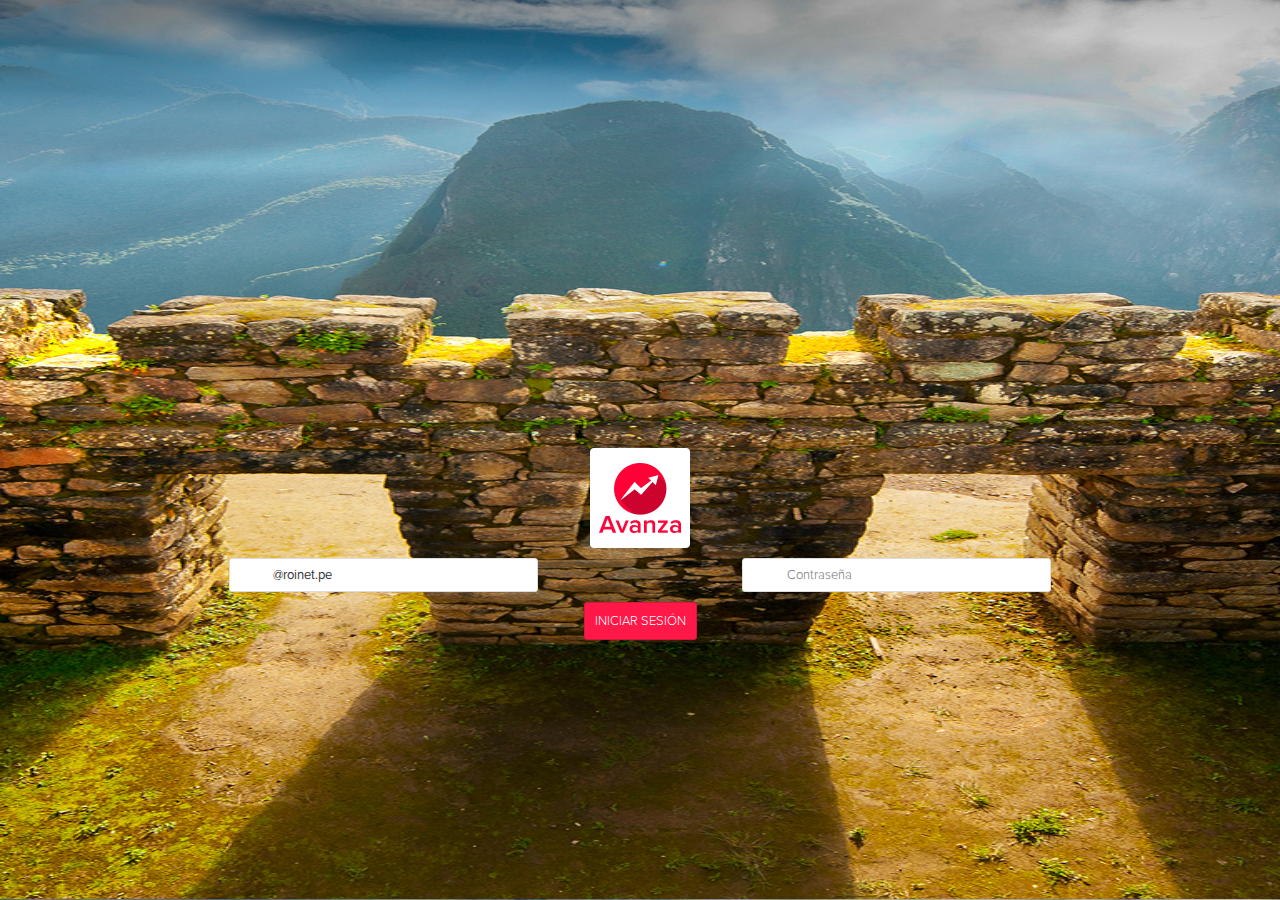
<file: www/sfindex.html>
<!DOCTYPE html> 
<html>
<head>
  	<meta charset="UTF-8">
  	<title>Ventas - Roinet</title>
    <meta name="format-detection" content="telephone=no" />
  	<meta name="viewport" content="user-scalable=no, maximum-scale=1, minimum-scale=1, user-scalable=no, initial-scale=1, width=device-width, height=device-height">
    
    <link rel="stylesheet" href="css/jquery-ui.css" /><!--autocolpletar-->
    <!--<link rel="stylesheet" href="css/jquery.mobile-1.3.2.min.css" />-->
    <link rel="stylesheet" href="css/cal/jquery.mobile-1.4.4.min.css" />
    <link rel="stylesheet" href="css/cal/jqm-datebox-1.4.4.min.css" />
    <link rel="stylesheet" type="text/css" href="css/estilo.css" />

    <script type="text/javascript" src="js/phonegap.js"></script><!--uso-->

    <script type="text/javascript" src="js/jquery.js"></script>
    <!--<script type="text/javascript" src="js/jquery.mobile-1.3.2.min.js"></script>-->
    <script type="text/javascript" src="js/jquery-ui-1.10.4.custom.min.js"></script><!--autocolpletar-->
    <script type="text/javascript" src="js/cal/jquery.mobile-1.4.4.min.js"></script>
    <script type="text/javascript" src="js/cal/jquery.mousewheel.min.js"></script><!--RECONOCE PROPIEDADES DEL MOUSE-->
    <script type="text/javascript" src="js/cal/jqm-datebox-1.4.4.core.min.js"></script>
    <script type="text/javascript" src="js/cal/jqm-datebox-1.4.4.mode.datebox.min.js"></script>
    <script type="text/javascript" src="js/cal/jqm-datebox-1.4.4.mode.flipbox.min.js"></script>
    <script type="text/javascript" src="js/cal/jqm-datebox.lang.utf8.js"></script><!--ORDENA DD-MM-YY -->

    <script type="text/javascript" src="js/accion.js"></script>
    <script type="text/javascript" src="js/index.js"></script>

    <script type="text/javascript">
      jQuery.extend(jQuery.mobile,
      {
        ajaxEnabled: false
      });
    </script>
    
    <script type="text/javascript">
      app.initialize();
    </script>
</head>
<body>
  <section id="load_pls"></section>
  <section id="load_pls2"><div id="cn_load_pl"><div class="center-wrapper">
        <section class="main">
          <div class="bar">
            <i class="sphere"></i>
          </div>
        </section>
      </div></div></section>
  <section data-role="page" id="inicio" class="pagina">
    <article data-role="content" style="font-size:0;">
      <div id='onOf' style='display: none;'><div class="icon-wifi-full"></div><div id='bloq_wifi' class="icon-blocked"></div></div>
      <div style="display: inline-block; margin-bottom: 10px; width: 100%; margin-top: 35%;"><img src="img/logo_avanza.png"></div>
      <div class="login_caja"><input type="email" id="mail" name="mail" value="@roinet.pe" placeholder="Correo electrónico"></div>
      <div class="login_caja"><input type="password" id="clave" name="clave" value="" placeholder="Contraseña"></div>
      <div class="center-wrapper">
        <div id="btn_login" data-role="button" data-theme="b" data-inline="true">INICIAR SESIÓN</div>
      </div>
      <div class="center-wrapper">
        <section class="main">
          <div class="bar">
            <i class="sphere"></i>
          </div>
        </section>
      </div>
    </article>
  </section>

  <section data-role="page" id="venta">
    <article data-role="header" id="d_usu" data-id="top_fijo" data-position="fixed" class="cab_nav">
      <a href="#" data-rel="back" class="btn_back"><div class="icon-arrow-left atras_btn"></div><label>Atras</label></a>
      <div class="con_cab_a"><h1>Ventas</h1></div>
      <div data-role="navbar" data-grid="d" id="cont_cab_nav">
        <ul>
          <li><a href="javascript:;" style="border-bottom: 6px solid #490d1a; height: 44px;"><div class="icon-office"></div><label>OPORTUNIDADES</label></a></li>
          <li><a href="javascript:;" id="btn_actividad"><div class="icon-calendar"></div><label>ACTIVIDADES</label></a></li>
          <li>
            <a href="javascript:;" id='btn_contacto'><div class="icon-address-book"></div>
              <label>CONTACTOS</label>
            </a>
            <ul id="sub-menu-vent" class="ocultar sub-menu-nn">
                  <li id='btn_empresa'>Empresa</li>
                  <li id='btn_persona'>Persona</li>
            </ul>
          </li>
          <!--<li><a href="javascript:;"><div class="icon-pie"></div><label>ESTADISTICAS</label></a></li>
          <li><a href="javascript:;"><div class="icon-star"></div><label>LOGROS</label></a></li>-->
        </ul>
      </div>
    </article>
    <article data-role="content" class="cont_main"> 
      <section class='cont_items'>
        <article class="fase_tit">
          <div data-role="fieldcontain">
            <select name="cboFase" id="cboFase"></select>
          </div>
        </article>
        <section class='cont_item_lst lst_itm'></section>
      </section>
    </article>
    <article data-role="footer" data-position="fixed" data-id="pie_fijo" data-theme="b" class="pie">
      <div data-role="navbar" data-grid="b" id="cont_pie_nav">
        <ul>
          <li><a href="javascript:;" id='btn_add_venta'><div class="icon-plus"> <label>Oportunidad</label></div></a></li>
          <li>
            <a href="javascript:;" id='add-contacto-bot'>
              <div class="icon-plus"> <label>Contacto</label></div>
            </a>
            <ul id="sub-menu-act-bot" class="ocultar sub-menu-nn-d">
              <li id='btn_empresa_bot'>Nueva Empresa</li>
              <li id='btn_persona_bot'>Nueva Persona</li>
            </ul>
          </li>
          <li><a href="javascript:;" class="sin_r" id='add-actividad-bot'><div class="icon-plus"> <label>Actividad</label></div></a></li>
        </ul>
      </div>
    </article>
  </section>

  <section data-role="page" id="actividad">
    <article data-role="header" id="d_usu" data-id="top_fijo" data-position="fixed" class="cab_nav">
      <a href="#" data-rel="back" class="btn_back"><div class="icon-arrow-left atras_btn"></div><label>Atras</label></a>
      <div class="con_cab_a"><h1>Actividades</h1></div>
      <div data-role="navbar" data-grid="d" id="cont_cab_nav">
        <ul>
          <li><a href="javascript:;" id='btn_venta'><div class="icon-office"></div><label>OPORTUNIDADES</label></a></li>
          <li><a href="javascript:;" style="border-bottom: 6px solid #490d1a; height: 44px;"><div class="icon-calendar"></div><label>ACTIVIDADES</label></a></li>
          <li>
            <a href="javascript:;" id='btn_contacto'><div class="icon-address-book"></div>
              <label>CONTACTOS</label>
            </a>
            <ul id="sub-menu-vent" class="ocultar sub-menu-nn">
                  <li id='btn_empresa'>Empresa</li>
                  <li id='btn_persona'>Persona</li>
            </ul>
          </li>
          <!--<li><a href="javascript:;"><div class="icon-pie"></div><label>METRICAS</label></a></li>
          <li><a href="javascript:;"><div class="icon-star"></div><label>LOGROS</label></a></li>-->
        </ul>
      </div>
    </article>
    <article data-role="content" class="cont_main"> 
      <section class='cont_items'>
      <section class="cont_dato_detalle_venta" id='cnt_act_itm'>
              <article class="unid_cont_item_act">
                <section class="sect_uno_item_izq">
                  <div class="div_fecha_act_top">Vie</div>
                  <div class="div_fecha_act_bot">30 Ago</div>
                </section>
                <section class="sect_uno_item_mid">
                  <div class="div_tipo_act_top">Reunión</div>
                  <div class="div_tipo_act_bot">
                    <div class="div_tipo_act_bot_izq">13:00 /</div>
                    <div class="div_tipo_act_bot_der">Teléfonica del Perú</div>
                  </div>
                </section>
                <section class="sect_uno_item_der">
                  <article class='cont_req cont_ckh_act'>
                    <input type='checkbox' name='req_1' id='req_1' class='chkocultar desa_det_venta'/>
                    <label class='lblcheck chk-lft' for='req_1'></label>
                  </article>
                </section>
              </article>
      </section>
    </article>
     <article data-role="footer" data-position="fixed" data-id="pie_fijo" data-theme="b" class="pie">
        <div data-role="navbar" data-grid="b" id="cont_pie_nav">
          <ul>
            <li><a href="javascript:;" id='btn_add_venta'><div class="icon-plus"> <label>Oportunidad</label></div></a></li> 
            <li>
              <a href="javascript:;" id='add-contacto-bot'>
              <div class="icon-plus"> <label>Contacto</label></div>
            </a>
            <ul id="sub-menu-act-bot" class="ocultar sub-menu-nn-d">
              <li id='btn_empresa_bot'>Nueva Empresa</li>
              <li id='btn_persona_bot'>Nueva Persona</li>
            </ul>
            </li>
            <li><a href="javascript:;" class="sin_r" id='add-actividad-bot'><div class="icon-plus"> <label>Actividad</label></div></a></li>
          </ul>
      </div>
    </article>
  </section>
  
  <section data-role="page" id="formulario_venta">
    <article data-role="header" id="d_usu" data-id="top_fijo" data-position="fixed" class="cab_nav">
      <a href="#" data-rel="back" class="btn_back"><div class="icon-arrow-left atras_btn"></div><label>Atras</label></a>
      <div class="con_cab_a"><h1>Datos de venta</h1></div>
      <div data-role="navbar" data-grid="d" id="cont_cab_nav">
        <ul>
          <li><a href="javascript:;" style="border-bottom: 6px solid #490d1a; height: 44px;"><div class="icon-office"></div><label>OPORTUNIDADES</label></a></li>
          <li><a href="javascript:;" id='btn_actividad'><div class="icon-calendar"></div><label>ACTIVIDADES</label></a></li>
          <li>
            <a href="javascript:;" id='btn_contacto'><div class="icon-address-book"></div>
              <label>CONTACTOS</label>
            </a>
            <ul id="sub-menu-vent" class="ocultar sub-menu-nn">
                  <li id='btn_empresa'>Empresa</li>
                  <li id='btn_persona'>Persona</li>
            </ul>
          </li>
          <!--<li><a href="javascript:;"><div class="icon-pie"></div><label>ESTADISTICAS</label></a></li>
          <li><a href="javascript:;"><div class="icon-star"></div><label>LOGROS</label></a></li>-->
        </ul>
      </div>
    </article>
    <article data-role="content" class="cont_main"> 
      <section class='cont_items'>
          <section class='cont_pupup_Nusu'>
                <section class="lst_campos">
                  <input type='hidden' id='accion_frm' name='accion_frm' value=''>
                  <input type='hidden' id='id_pros' name='id_pros' value=''>
                  <input type='hidden' id='id_cuen' name='id_cuen' value=''>
                  <input type='hidden' id='id_con' name='id_con' value=''>
                  <article class='cont_req'>
                    <label class='titpros' style='heigth: 0px;'>Titulo</label>
                    <input type='text' id='titpros' name='titpros' class='inpt_sel'>
                  </article>
                  <article class='cont_req'>
                    <label class='rsoc' style='heigth: 0px;'>Razón Social</label>
                    <span id='rsoc_lbl'>Roinet SAC</span>
                    <input type='text' id='rsoc' name='rsoc' class='inpt_sel'>
                  </article>
                  <article class='cont_req'>
                    <label class='nom_deci'>Decisor</label>
                    <span id='nom_deci_lbl'>Moises Tiburcio</span>
                    <input type='text' id='nom_deci' name='nom_deci' class='inpt_sel'>
                  </article>
                  <article class='cont_req'>
                    <label class='presu'>Presupuesto</label>
                    <input type='number' id='presu' name='presu' class='inpt_sel'>
                  </article>
                  <article class='cont_req'>
                    <label class='nece'>Necesidad</label>
                    <input type='text' id='nece' name='nece' class='inpt_sel'>
                  </article>
                  <article class='cont_req nvo_pros'>
                    <label class='prop'>Propuesta</label>
                    <input type='text' id='prop' name='prop' class='inpt_sel'>
                  </article>

                  <article class='cont_req nvo_pros'>
                    <label>Agregar producto</label>

                      <article class="producto_filtro" id="cbo-clase-prod">
                        <div data-role="fieldcontain">
                          <select name="cboClaseProducto" id="cboClaseProducto">
                            <option>CLASE</option>
                          </select>
                        </div>
                      </article>

                      <article class="producto_filtro" id="cbo-categoria-prod">
                        <div data-role="fieldcontain">
                          <select name="cboCategoriaProducto" id="cboCategoriaProducto">
                            <option>CATEGORIA</option>
                          </select>
                        </div>
                      </article>

                      <article class="producto_filtro" id="cbo-prod">
                        <div data-role="fieldcontain">
                          <select name="cboProducto" id="cboProducto">
                            <option>PRODUCTO</option>
                          </select>
                        </div>
                      </article>
                  </article>

                  <article class='cont_req nvo_pros'>
                    <label>Detalle de pedido</label>
                    <section id='cont_lst_item_prod'>
                      <!--<section class='cont_item_prod'>
                        <input type='number' id='cant_prod_1' value='1' >
                        <label class='lbl_item_prod'>Producto 10</label>
                        <div class='delete_item_prod'><img src="img/delete.png"></div>
                      </section>
                      <section class='cont_item_prod'>
                        <input type='number' id='cant_prod_1' value='2' >
                        <label class='lbl_item_prod'>Producto 11</label>
                        <div class='delete_item_prod'><img src="img/delete.png"></div>
                      </section>
                      <section class='cont_item_prod'>
                        <input type='number' id='cant_prod_1' value='13' >
                        <label class='lbl_item_prod'>Producto 12</label>
                        <div class='delete_item_prod'><img src="img/delete.png"></div>
                      </section>-->
                    </section>
                  </article>

                  <article class='cont_req'>
                    <label class='fecha_aprox'>Fecha Aproximada de Cierre</label>
                    <input type='text' id='fecha_aprox' name='fecha_aprox' data-role="datebox" data-options='{"mode":"flipbox", "useLang":"es-ES", "overrideDateFormat": "%Y-%m-%d"}'>
                  </article>
                  <section id='cont_reque' class='nvo_pros'>
                    <label class='lblRequi'>Requisitos</label>
                  </section>
                  <article class='cont_req'>
                    <label class='sig_cita hra_cita'>Siguiente reunión</label>
                    <div class='fecha_scit'><input type='text' name='sig_cita' id='sig_cita' data-role="datebox" data-options='{"mode":"flipbox", "useLang":"es-ES", "overrideDateFormat": "%Y-%m-%d"}'></div>
                    <div class='hora_scit'><input type='text' id='hra_cita' class='inpt_sel' data-role="datebox" data-options='{"mode":"timeflipbox", "useLang":"es-ES", "overrideTimeOutput":"%H:%M"}'></div>
                    <div class='check_actv'>
                      <input type='hidden' id='activ_check' name='activ_check' value=''>
                      <input type="checkbox" name="activ" id="activ" class='chkocultar'/>
                      <label for="activ" class='lblcheck lbact'></label>
                    </div>
                  </article>
                </section>
                <section class='cont_btn_form'>
                  <article id='btn_cancelar_frm'><a href="#" data-rel='back'>CANCELAR</a></article>
                  <article id='btn_guardar_frm'><label>GUARDAR</label></article>
                </section>
          </section>
      </section>
    </article>
     <article data-role="footer" data-position="fixed" data-id="pie_fijo" data-theme="b" class="pie">
        <div data-role="navbar" data-grid="b" id="cont_pie_nav">
          <ul>
            <li><a href="javascript:;"><div class="icon-plus"> <label>Oportunidad</label></div></a></li>
            <li>
              <a href="javascript:;">
                <div class="icon-plus"> <label>Contacto</label></div>
              </a>
              <ul id="sub-menu-act-bot" class="ocultar sub-menu-nn-d">
                <li id='btn_empresa_bot'>Nueva Empresa</li>
                <li id='btn_persona_bot'>Nueva Persona</li>
              </ul>
            </li>
            <li><a href="javascript:;" class="sin_r"><div class="icon-plus"> <label>Actividad</label></div></a></li>
          </ul>
      </div>
    </article>
  </section>

  <section data-role="page" id="venta_detalle">
    <article data-role="header" id="d_usu" data-id="top_fijo" data-position="fixed" class="cab_nav">
      <a href="#" data-rel="back" class="btn_back"><div class="icon-arrow-left atras_btn"></div><label>Atras</label></a>
      <div class="con_cab_a"><h1>Datos de la venta</h1></div>
      <div data-role="navbar" data-grid="d" id="cont_cab_nav">
        <ul>
          <li><a href="javascript:;" style="border-bottom: 6px solid #490d1a; height: 44px;"><div class="icon-office"></div><label>OPORTUNIDADES</label></a></li>
          <li><a href="javascript:;" id='btn_actividad'><div class="icon-calendar"></div><label>ACTIVIDADES</label></a></li>
          <li>
            <a href="javascript:;" id='btn_contacto'><div class="icon-address-book"></div>
              <label>CONTACTOS</label>
            </a>
            <ul id="sub-menu-vent" class="ocultar sub-menu-nn">
                  <li id='btn_empresa'>Empresa</li>
                  <li id='btn_persona'>Persona</li>
            </ul>
          </li>
          <!--<li><a href="javascript:;"><div class="icon-pie"></div><label>ESTADISTICAS</label></a></li>
          <li><a href="javascript:;"><div class="icon-star"></div><label>LOGROS</label></a></li>-->
        </ul>
      </div>
    </article>
    <article data-role="content" class="cont_main"> 
      <section class='cont_items'>
        <section class='cont_dato_detalle_venta'>
            <section class="vent_ind_item_act">
              <section class="vent_ind_item_porc"></section>

              <section class="vent_div_nuevo">
                <section class="vent_div_nuevo_cont">
                  <div class="punto-text-big avance_face_nom_dp"></div>
                </section>
              </section>
            </section>
            
            <section class="vent_ind_deta_btns">
              <div class="white-button" id='btn_perdido_det_ven'>PERDIDO</div>
              <div class="color-button" id='btn_ganado_det_ven'>GANADO</div>
              <div class="edits-button edit_prosp_frm"><div class="icon-pencil"></div></div>
            </section>

            <section class="vent_ind_det_fondo">
              <section class="vent_ind_det_f_cont">
                <section class="vent_ind_det_f_izq">
                  <div class="vent_ind_det_izq_ico">
                    <div class="icon-user"></div>
                  </div>
                </section>
                <section class="vent_ind_det_f_der">
                  <div class="vent_ind_der_top nom_con_det_pros"></div>
                  <div class="vent_ind_der_bot nom_emp_det_pros"></div>
                </section>
              </section>

              <section class="vent_ind_det_f_cont">
                <section class="vent_ind_det_f_izq">
                  <div class="vent_ind_det_izq_ico ico-margin">
                    <div class="icon-dollar"></div>
                  </div>
                </section>
                <section class="vent_ind_det_f_der">
                  <div class="vent_ind_der_mid valor_emp_det_pros"></div>
                </section>
              </section>

              <section class="vent_ind_det_f_cont">
                <section class="vent_ind_det_f_izq">
                  <div class="vent_ind_det_izq_ico">
                    <div class="icon-file"></div>
                  </div>
                </section>
                <section class="vent_ind_det_f_der">
                  <div class="vent_ind_der_top_color">Necesidad</div>
                  <div class="vent_ind_der_bot_white nece_emp_det_pros"></div>
                </section>
              </section>

              <section class="vent_ind_det_f_cont">
                <section class="vent_ind_det_f_izq">
                  <div class="vent_ind_det_izq_ico">
                    <div class="icon-edit"></div>
                  </div>
                </section>
                <section class="vent_ind_det_f_der">
                  <div class="vent_ind_der_top_color">Propuesta</div>
                  <div class="vent_ind_der_bot_white propu_emp_det_pros"></div>
                </section>
              </section>

              <section class="vent_ind_det_f_cont ">
                <section class="vent_ind_det_f_der prod_ls">
                  <div class="vent_ind_der_top_color">Lista de Productos</div>
                  <div class="vent_ind_der_bot_white propu_emp_det_pros"></div>
                </section>
                <section class='cont_imt_prod_do'> 
                  <!--<section class='itm_prod_do'>
                    <article class='cnt_itm_prod_to'>15</article>
                    <article class='nom_itm_prod_to'>Producto 1</article>
                  </section>-->
                </section>
              </section>

              <section class="vent_ind_det_f_cont">
                <section class="vent_ind_det_f_izq">
                  <div class="vent_ind_det_izq_ico ico-margin">
                    <div class="icon-calendar"></div>
                  </div>
                </section>
                <section class="vent_ind_det_f_der">
                  <div class="vent_ind_der_mid txt_sm fecha_emp_det_pros"></div>
                </section>
              </section>
              
              <section class="vent_ind_det_f_cont" id="req_detalle_venta"></section>
            </section>
        </section>
      </section>
    </article>
     <article data-role="footer" data-position="fixed" data-id="pie_fijo" data-theme="b" class="pie">
        <div data-role="navbar" data-grid="b" id="cont_pie_nav">
          <ul>
            <li><a href="javascript:;" id='btn_add_venta'><div class="icon-plus"> <label>Oportunidad</label></div></a></li>
            <li>
              <a href="javascript:;" id='add-contacto-bot'>
                <div class="icon-plus"> <label>Contacto</label></div>
              </a>
              <ul id="sub-menu-act-bot" class="ocultar sub-menu-nn-d">
                <li id='btn_empresa_bot'>Nueva Empresa</li>
                <li id='btn_persona_bot'>Nueva Persona</li>
              </ul>
            </li>
            <li><a href="javascript:;" class="sin_r" id='add-actividad-bot'><div class="icon-plus"> <label>Actividad</label></div></a></li>
          </ul>
      </div>
    </article>
  </section>
  
  <section data-role="page" id="contactos-empresa">
    <article data-role="header" id="d_usu" data-id="top_fijo" data-position="fixed" class="cab_nav">
      <a href="#" data-rel="back" class="btn_back"><div class="icon-arrow-left atras_btn"></div><label>Atras</label></a>
      <div class="con_cab_a"><h1>Contactos Empresa</h1></div>
      <div data-role="navbar" data-grid="d" id="cont_cab_nav">
        <ul>
          <li><a href="javascript:;" id='btn_venta'><div class="icon-office"></div><label>OPORTUNIDADES</label></a></li>
          <li><a href="javascript:;" id='btn_actividad'><div class="icon-calendar"></div><label>ACTIVIDADES</label></a></li>
          <li>
            <a href="javascript:;" id='btn_contacto' style="border-bottom: 6px solid #490d1a; height: 44px;"><div class="icon-address-book"></div><label>CONTACTOS</label>
            </a>
            <ul id="sub-menu-vent" class="ocultar sub-menu-nn">
                  <!--<li id='btn_empresa'>Empresa</li>-->
                  <li id='btn_persona' style='padding: 5px 20px;'>Persona</li>
            </ul>
          </li>
          <!--<li><a href="javascript:;" id='btn_estadistica'><div class="icon-pie"></div><label>ESTADISTICAS</label></a></li>
          <li><a href="javascript:;" id='btn_logro'><div class="icon-star"></div><label>LOGROS</label></a></li>-->
        </ul>
      </div>
    </article>

    <article data-role="content" class="cont_main"> 
      <section class='cont_items'>
        <section class='cont_dato_detalle_venta'>
          <input type='hidden' name='id_emp_sel' id='id_emp_sel' val=''>
          <article class="unid_cont_item_act_contac lst-empresa"></article>
      </section>
      </section>
    </article>
     <article data-role="footer" data-position="fixed" data-id="pie_fijo" data-theme="b" class="pie">
        <div data-role="navbar" data-grid="b" id="cont_pie_nav">
          <ul>
            <li><a href="javascript:;" id="btn_add_venta"><div class="icon-plus"> <label>Oportunidad</label></div></a></li> 
            <li>
              <a href="javascript:;" id='add-contacto-bot'>
                <div class="icon-plus"> <label>Contacto</label></div>
              </a>
              <ul id="sub-menu-act-bot" class="ocultar sub-menu-nn-d">
                <li id='btn_empresa_bot'>Nueva Empresa</li>
                <li id='btn_persona_bot'>Nueva Persona</li>
              </ul>
            </li>
            <li><a href="javascript:;" class="sin_r" id='add-actividad-bot'><div class="icon-plus"> <label>Actividad</label></div></a></li>
          </ul>
      </div>
    </article>
  </section>

  <section data-role="page" id="contactos-persona">
    <article data-role="header" id="d_usu" data-id="top_fijo" data-position="fixed" class="cab_nav">
      <a href="#" data-rel="back" class="btn_back"><div class="icon-arrow-left atras_btn"></div><label>Atras</label></a>
      <div class="con_cab_a"><h1>Contactos Persona</h1></div>
      <div data-role="navbar" data-grid="d" id="cont_cab_nav">
        <ul>
          <li><a href="javascript:;" id='btn_venta'><div class="icon-office"></div><label>OPORTUNIDADES</label></a></li>
          <li><a href="javascript:;" id='btn_actividad'><div class="icon-calendar"></div><label>ACTIVIDADES</label></a></li>
          <li>
            <a href="javascript:;" id='btn_contacto' style="border-bottom: 6px solid #490d1a; height: 44px;">
              <div class="icon-address-book"></div>
              <label>CONTACTOS</label>
            </a>
            <ul id="sub-menu-vent" class="ocultar sub-menu-nn">
              <li id='btn_empresa' style='padding: 5px 20px;'>Empresa</li>
              <!--<li id='btn_persona'>Persona</li>-->
            </ul>
          </li>
          <!--<li><a href="javascript:;" id='btn_estadistica'><div class="icon-pie"></div><label>ESTADISTICAS</label></a></li>
          <li><a href="javascript:;" id='btn_logro'><div class="icon-star"></div><label>LOGROS</label></a></li>-->
        </ul>
      </div>
    </article>
    <article data-role="content" class="cont_main"> 
      <section class='cont_items'>
        <section class='cont_dato_detalle_venta'>
          <article class="unid_cont_item_act_contac lst-persona"></article><!-- lista de personas-->
        </section>
      </section>
    </article>
     <article data-role="footer" data-position="fixed" data-id="pie_fijo" data-theme="b" class="pie">
        <div data-role="navbar" data-grid="b" id="cont_pie_nav">
          <ul>
            <li><a href="javascript:;" id="btn_add_venta"><div class="icon-plus"> <label>Oportunidad</label></div></a></li>
            <li>
              <a href="javascript:;" id='add-contacto-bot'><div class="icon-plus"> <label>Contacto</label></div>
              </a>
              <ul id="sub-menu-act-bot" class="ocultar sub-menu-nn-d">
                <li id='btn_empresa_bot'>Nueva Empresa</li>
                <li id='btn_persona_bot'>Nueva Persona</li>
              </ul>
            </li>
            <li><a href="javascript:;" class="sin_r" id='add-actividad-bot'><div class="icon-plus"> <label>Actividad</label></div></a></li>
          </ul>
      </div>
    </article>
  </section>

  <section data-role="page" id="contacto_emp_nuevo_editar">
    <article data-role="header" id="d_usu" data-id="top_fijo" data-position="fixed" class="cab_nav">
      <a href="#" data-rel="back" class="btn_back"><div class="icon-arrow-left atras_btn"></div><label>Atras</label></a>
      <div class="con_cab_a"><h1>Contacto Empresa Nuevo</h1></div>
      <div data-role="navbar" data-grid="d" id="cont_cab_nav">
        <ul>
          <li><a href="javascript:;" id='btn_venta'><div class="icon-office"></div><label>OPORTUNIDADES</label></a></li>
          <li><a href="javascript:;" id='btn_actividad'><div class="icon-calendar"></div><label>ACTIVIDADES</label></a></li>
          <li>
            <a href="javascript:;" id='btn_contacto' style="border-bottom: 6px solid #490d1a; height: 44px;"><div class="icon-address-book"></div><label>CONTACTOS</label>
            </a>
            <ul id="sub-menu-vent" class="ocultar sub-menu-nn">
                  <li id='btn_empresa'>Empresa</li>
                  <li id='btn_persona'>Persona</li>
            </ul>
          </li>
          <!--<li><a href="javascript:;"><div class="icon-pie"></div><label>ESTADISTICAS</label></a></li>
          <li><a href="javascript:;"><div class="icon-star"></div><label>LOGROS</label></a></li>-->
        </ul>
      </div>
    </article>
    <article data-role="content" class="cont_main"> 
      <input type='hidden' name='accion_frm_emp' id='accion_frm_emp' value='' >
      <section class='cont_items'>
        <section class='cont_dato_detalle_venta'>

          <section class='cont_pupup_Nusu'>
            <section class="lst_campos">
              <section class="cont_item_contend_uni_nuevo">
                <section class="sec_cont_item_izq_nuevo">
                  <div class="sec_cont_item_izq_ico_nuevo">
                    <div class="icon-cabinet"></div>
                  </div>
                </section>
                <section class="sec_cont_item_mid_nuevo nvo_cn_frm_emp">
                  <label>Empresa</label>
                  <input type="text" class="sec_cont_item_izq_text_nuevo" id='edt_emp_nom' name='edt_emp_nom'></input>
                </section>
              </section>
              <section class="cont_item_contend_uni_nuevo">
                <section class="sec_cont_item_izq_nuevo">
                  <div class="sec_cont_item_izq_ico_nuevo">
                    <div class="icon-file"></div>
                  </div>
                </section>
                <section class="sec_cont_item_mid_nuevo nvo_cn_frm_emp">
                  <label>RUC</label>
                  <input type="number" class="sec_cont_item_izq_text_nuevo" id='edt_emp_ruc' name = 'edt_emp_ruc' oninput="maxLengthCheck(this,11)"></input>
                </section>
              </section>

              <section class="cont_item_contend_uni_nuevo">
                <section class="sec_cont_item_izq_nuevo">
                  <div class="sec_cont_item_izq_ico_nuevo">
                    <div class="icon-group"></div>
                  </div>
                </section>
                <section class="sec_cont_item_mid_nuevo nvo_cn_frm_emp">
                  <label>Número de Trabajadores</label>
                  <input type="number" class="sec_cont_item_izq_text_nuevo" id='edt_emp_ntrab' name = 'edt_emp_ntrab' oninput="maxLengthCheck(this,5)"></input>
                </section>
              </section>

              <section class="cont_item_contend_uni_nuevo">
                <section class="sec_cont_item_izq_nuevo">
                  <div class="sec_cont_item_izq_ico_nuevo">
                    <div class="icon-coins"></div>
                  </div>
                </section>
                <section class="sec_cont_item_mid_nuevo nvo_cn_frm_emp">
                  <label>Volumen de venta</label>
                  <input type="number" class="sec_cont_item_izq_text_nuevo" id='edt_emp_vven' name='edt_emp_vven'></input>
                </section>
              </section>

              <section class="cont_item_contend_uni_nuevo">
                <section class="sec_cont_item_izq_nuevo">
                  <div class="sec_cont_item_izq_ico_nuevo"></div>
                </section>
                <section class="sec_cont_item_mid_nuevo">
                  <article class="contacto_filtro" id='cont-cbo-tcartera'>
                    <div data-role="fieldcontain">
                      <select name="cboTipoCartera" id="cboTipoCartera"></select>
                    </div>
                  </article>
                </section>
              </section>

              <section class="cont_item_contend_uni_nuevo">
                <section class="sec_cont_item_izq_nuevo">
                  <div class="sec_cont_item_izq_ico_nuevo">
                    <div class="icon-phone"></div>
                  </div>
                </section>
                <section class="sec_cont_item_mid_nuevo nvo_cn_frm_emp">
                  <label>Teléfono</label>
                  <input type="number" class="sec_cont_item_izq_text_nuevo" id='edt_emp_telf' name='edt_emp_telf' oninput="maxLengthCheck(this,12)"></input>
                </section>
              </section>
            </section>
            <section class='cont_btn_form'>
              <article id='btn_cancelar_frm'><a href='#' data-rel='back'>CANCELAR</a></article>
              <article id='btn_guardar_emp'><label>GUARDAR</label></article>
            .</section>
          </section>
        </section>
      </section>
    </article>
     <article data-role="footer" data-position="fixed" data-id="pie_fijo" data-theme="b" class="pie">
        <div data-role="navbar" data-grid="b" id="cont_pie_nav">
          <ul>
            <li><a href="javascript:;"><div class="icon-plus"> <label>Oportunidad</label></div></a></li>
            <li>
              <a href="javascript:;"><div class="icon-plus"> <label>Contacto</label></div></a>
              <ul id="sub-menu-act-bot" class="ocultar sub-menu-nn-d">
                <li id='btn_empresa_bot'>Nueva Empresa</li>
                <li id='btn_persona_bot'> Nueva Persona </li>
              </ul>
            </li>
            <li><a href="javascript:;" class="sin_r"><div class="icon-plus"> <label>Actividad</label></div></a></li>
          </ul>
      </div>
    </article>
  </section>

  <section data-role="page" id="contacto_deta_empresa">
    <article data-role="header" id="d_usu" data-id="top_fijo" data-position="fixed" class="cab_nav">
      <a href="#" data-rel="back" class="btn_back"><div class="icon-arrow-left atras_btn"></div><label>Atras</label></a>
      <div class="con_cab_a"><h1>Contacto Detalle Empresa</h1></div>
      <div data-role="navbar" data-grid="d" id="cont_cab_nav">
        <ul>
          <li><a href="javascript:;" id='btn_venta'><div class="icon-office"></div><label>OPORTUNIDADES</label></a></li>
          <li><a href="javascript:;" id='btn_actividad'><div class="icon-calendar"></div><label>ACTIVIDADES</label></a></li>
          <li>
            <a href="javascript:;" id='btn_contacto' style="border-bottom: 6px solid #490d1a; height: 44px;"><div class="icon-address-book"></div><label>CONTACTOS</label>
            </a>
            <ul id="sub-menu-vent" class="ocultar sub-menu-nn">
                <li id='btn_persona' style='padding: 5px 15px;'>Persona</li>
            </ul>
          </li> 
          <!--<li><a href="javascript:;"><div class="icon-pie"></div><label>METRICAS</label></a></li>
          <li><a href="javascript:;"><div class="icon-star"></div><label>LOGROS</label></a></li>-->
        </ul>
      </div>
    </article>
    <article data-role="content" class="cont_main"> 
      <section class='cont_items'>
        <section class='cont_dato_detalle_venta'>

            <input type='hidden' name='idEmp' id='idEmp' val=''>
            <input type='hidden' name='nomEmp' id='nomEmp' val=''>

            <section class="cont_ind_deta_blank">
              <section class="cont_ind_deta_blank_izq"><div id='det_emp_nom'></div></section>
              <section id="cont_deta_emp_blank_der"><div class="icon-pencil"></div></section>
            </section>
            
            <section class="cont_ind_deta_btns">
              <div class="color-button" id="btn-general-demp">GENERAL</div>
              <div class="white-button" id="btn-actividad-demp">ACTIVIDADES</div>
              <div class="white-button" id="btn-oportunidad-demp">OPORTUNIDAD</div>
            </section>

            <section class="cont_ind_det_fondo_cont" id='cont_deta_gen_emp' style='margin-top: 10px;'>
              <section class="cont_ind_det_fondo">

                <section class="cont_ind_det_f_conta">
                  <section class="cont_ind_det_f_izq">
                    <div class="cont_ind_det_izq_ico">
                      <div class="icon-file"></div>
                    </div>
                  </section>
                  <section class="cont_ind_det_f_der">
                    <div class="cont_ind_der_bot">RUC</div>
                    <div class="cont_ind_der_top" id="det_emp_ruc"></div>
                  </section>
                </section>
              
                <section class="cont_ind_det_f_conta">
                  <section class="cont_ind_det_f_izq">
                    <div class="cont_ind_det_izq_ico">
                      <div class="icon-group"></div>
                    </div>
                  </section>
                  <section class="cont_ind_det_f_der">
                    <div class="cont_ind_der_bot">Cantidad de trabajadores</div>
                    <div class="cont_ind_der_top" id="det_emp_numT"></div>
                  </section>
                </section>

                <section class="cont_ind_det_f_conta">
                  <section class="cont_ind_det_f_izq">
                    <div class="cont_ind_det_izq_ico">
                      <div class="icon-coins"></div>
                    </div>
                  </section>
                  <section class="cont_ind_det_f_der">
                    <div class="cont_ind_der_bot">Volumen de ventas</div>
                    <div class="cont_ind_der_top" id="det_emp_voluV"></div>
                  </section>
                </section>

                <section class="cont_ind_det_f_conta">
                  <section class="cont_ind_det_f_izq">
                    <div class="cont_ind_det_izq_ico">
                      <div class="icon-moneybag"></div>
                    </div>
                  </section>
                  <section class="cont_ind_det_f_der">
                    <div class="cont_ind_der_bot">Giro</div>
                    <div class="cont_ind_der_top" id="det_emp_giro"></div>
                  </section>
                </section>

                <section class="cont_ind_det_f_conta">
                  <section class="cont_ind_det_f_izq">
                    <div class="cont_ind_det_izq_ico">
                      <div class="icon-address-book"></div>
                    </div>
                  </section>
                  <section class="cont_ind_det_f_der">
                    <div class="cont_ind_der_bot">Tipo de cartera</div>
                    <div class="cont_ind_der_top" id="det_emp_tCartera"></div>
                  </section>
                </section>

                <section class="cont_ind_det_f_conta">
                  <section class="cont_ind_det_f_izq">
                    <div class="cont_ind_det_izq_ico">
                      <div class="icon-phone"></div>
                    </div>
                  </section>
                  <section class="cont_ind_det_f_der">
                    <div class="cont_ind_der_bot">Teléfono</div>
                    <div class="cont_ind_der_top" id="det_emp_telf"></div>
                  </section>
                </section>

                <section class="cont_ind_det_f_conta">
                  <section class="cont_ind_det_f_izq">
                    <div class="cont_ind_det_izq_ico">
                      <div class="icon-location"></div>
                    </div>
                  </section>
                  <section class="cont_ind_det_f_der">
                    <div class="cont_ind_der_bot">Dirección</div>
                    <div class="cont_ind_der_top" id="det_emp_dire"></div>
                  </section>
                </section>

                <section class="cont_ind_det_f_conta">
                  <section class="cont_ind_det_f_izq">
                    <div class="cont_ind_det_izq_ico">
                      <div class="icon-user"></div>
                    </div>
                  </section>
                  <section class="cont_ind_det_f_der">
                    <div class="cont_ind_der_bot">Asignado</div>
                    <div class="cont_ind_der_top" id="det_emp_asig"></div>
                  </section>
                </section>

              </section>

              <section class="vent_ind_deta_act">
                  <section id="add_decisor_empresa">+ Agregar decisor</section>             
              </section>

              <section id='cnt_cnt_emp_deci'></section>
            </section>

            <section id='cont_actv_gen_emp' style='display:none;'></section>
            <section id='cont_oport_gen_emp' style='display:none;'></section>

        </section>
      </section>
    </article>
    <article data-role="footer" data-position="fixed" data-id="pie_fijo" data-theme="b" class="pie">
        <div data-role="navbar" data-grid="b" id="cont_pie_nav">
          <ul>
            <li><a href="javascript:;" id="btn_add_venta_emp"><div class="icon-plus"> <label>Oportunidad</label></div></a></li>
            <li>
              <a href="javascript:;" id='add-contacto-bot'><div class="icon-plus"> <label>Contacto</label></div>
              </a>
              <ul id="sub-menu-act-bot" class="ocultar sub-menu-nn-d">
                <li id='btn_empresa_bot'>Nueva Empresa</li>
                <li id='btn_persona_bot'>Nueva Persona</li>
              </ul>
            </li>
            <li><a href="javascript:;" class="sin_r" id='add-actividad-bot'><div class="icon-plus"> <label>Actividad</label></div></a></li>
          </ul>
      </div>
    </article>
  </section>

  <section data-role="page" id="contacto_deta_persona">
    <article data-role="header" id="d_usu" data-id="top_fijo" data-position="fixed" class="cab_nav">
      <a href="#" data-rel="back" class="btn_back"><div class="icon-arrow-left atras_btn"></div><label>Atras</label></a>
      <div class="con_cab_a"><h1>Contacto Detalle Persona</h1></div>
      <div data-role="navbar" data-grid="d" id="cont_cab_nav">
        <ul>
          <li><a href="javascript:;" id='btn_venta'><div class="icon-office"></div><label>OPORTUNIDADES</label></a></li>
          <li><a href="javascript:;" id='btn_actividad'><div class="icon-calendar"></div><label>ACTIVIDADES</label></a></li>
          <li>
            <a href="javascript:;" id='btn_contacto' style="border-bottom: 6px solid #490d1a; height: 44px;"><div class="icon-address-book"></div><label>CONTACTOS</label>
            </a>
            <ul id="sub-menu-vent" class="ocultar sub-menu-nn">
                  <li id='btn_empresa' style='padding: 5px 15px;'>Empresa</li>
            </ul>
          </li>
          <!--<li><a href="javascript:;"><div class="icon-pie"></div><label>METRICAS</label></a></li>
          <li><a href="javascript:;"><div class="icon-star"></div><label>LOGROS</label></a></li>-->
        </ul>
      </div>
    </article>
    <article data-role="content" class="cont_main"> 
      <section class='cont_items'>
        <section class='cont_dato_detalle_venta'>

            <input type='hidden' name='idPer' id='idPer' val=''>

            <section class="cont_ind_deta_blank">
              <section class="cont_ind_deta_blank_izq"><div id='frm_per_nom'></div></section>
              <section id="cont_deta_per_blank_der"><div class="icon-pencil"></div></section>
            </section>
            
            <section class="cont_ind_deta_btns">
              <div class="color-button" id='btn-general-dper'>GENERAL</div>
              <div class="white-button" id='btn-actividad-dper'>ACTIVIDADES</div>
              <div class="white-button" id='btn-oportunidad-dper'>VENTAS</div>
            </section>

            <section class="cont_ind_det_fondo_cont" id='cont_desc_per' style='margin-top: 10px;'>
              <section class="cont_ind_det_fondo">

                <section class="cont_ind_det_f_conta">
                  <section class="cont_ind_det_f_izq">
                    <div class="cont_ind_det_izq_ico">
                      <div class="icon-address-book"></div>
                    </div>
                  </section>
                  <section class="cont_ind_det_f_der">
                    <div class="cont_ind_der_bot">Tipo de documento</div>
                    <div class="cont_ind_der_top" id='frm_per_tdoc'></div>
                  </section>
                </section>

                <section class="cont_ind_det_f_conta">
                  <section class="cont_ind_det_f_izq">
                    <div class="cont_ind_det_izq_ico">
                      <div class="icon-file"></div>
                    </div>
                  </section>
                  <section class="cont_ind_det_f_der">
                    <div class="cont_ind_der_bot">Numero de documento</div>
                    <div class="cont_ind_der_top" id='frm_per_ndoc'></div>
                  </section>
                </section>

                <section class="cont_ind_det_f_conta">
                  <section class="cont_ind_det_f_izq">
                    <div class="cont_ind_det_izq_ico">
                      <div class="icon-envelope2"></div>
                    </div>
                  </section>
                  <section class="cont_ind_det_f_der">
                    <div class="cont_ind_der_bot">Email</div>
                    <div class="cont_ind_der_top" id='frm_per_mail'></div>
                  </section>
                </section>

                <section class="cont_ind_det_f_conta">
                  <section class="cont_ind_det_f_izq">
                    <div class="cont_ind_det_izq_ico">
                      <div class="icon-phone"></div>
                    </div>
                  </section>
                  <section class="cont_ind_det_f_der">
                    <div class="cont_ind_der_bot">Teléfono</div>
                    <div class="cont_ind_der_top" id='frm_per_tel'></div>
                  </section>
                </section>

                <section class="cont_ind_det_f_conta">
                  <section class="cont_ind_det_f_izq">
                    <div class="cont_ind_det_izq_ico">
                      <div class="icon-star"></div>
                    </div>
                  </section>
                  <section class="cont_ind_det_f_der">
                    <div class="cont_ind_der_bot">Cargo</div>
                    <div class="cont_ind_der_top" id='frm_per_cargo'></div>
                  </section>
                </section>

                <section class="cont_ind_det_f_conta">
                  <section class="cont_ind_det_f_izq">
                    <div class="cont_ind_det_izq_ico">
                      <div class="icon-office"></div>
                    </div>
                  </section>
                  <section class="cont_ind_det_f_der">
                    <div class="cont_ind_der_bot">Empresa</div>
                    <div class="cont_ind_der_top" id='frm_per_emp'></div>
                  </section>
                </section>

                <section class="cont_ind_det_f_conta">
                  <section class="cont_ind_det_f_izq">
                    <div class="cont_ind_det_izq_ico">
                      <div class="icon-user"></div>
                    </div>
                  </section>
                  <section class="cont_ind_det_f_der">
                    <div class="cont_ind_der_bot">Asignado</div>
                    <div class="cont_ind_der_top" id='frm_per_asig'></div>
                  </section>
                </section>

              </section>

            </section>
            <section id='cont_actv_per'></section>
            <section id='cont_oport_per'></section>
        </section>
      </section>
    </article>
    <article data-role="footer" data-position="fixed" data-id="pie_fijo" data-theme="b" class="pie">
        <div data-role="navbar" data-grid="b" id="cont_pie_nav">
          <ul>
            <li><a href="javascript:;" id="btn_add_venta_con"><div class="icon-plus"> <label>Oportunidad</label></div></a></li>
            <li>
              <a href="javascript:;" id='add-contacto-bot'><div class="icon-plus"> <label>Contacto</label></div>
              </a>
              <ul id="sub-menu-act-bot" class="ocultar sub-menu-nn-d">
                <li id='btn_empresa_bot'>Nueva Empresa</li>
                <li id='btn_persona_bot'>Nueva Persona</li>
              </ul>
            </li>
            <li><a href="javascript:;" class="sin_r" id='add-actividad-bot'><div class="icon-plus"> <label>Actividad</label></div></a></li>
          </ul>
      </div>
    </article>
  </section>

  <section data-role="page" id="contacto_per_nuevo_editar">
    <article data-role="header" id="d_usu" data-id="top_fijo" data-position="fixed" class="cab_nav">
      <a href="#" data-rel="back" class="btn_back"><div class="icon-arrow-left atras_btn"></div><label>Atras</label></a>
      <div class="con_cab_a"><h1>Contacto Persona Nuevo</h1></div>
      <div data-role="navbar" data-grid="d" id="cont_cab_nav">
        <ul>
          <li><a href="javascript:;" id='btn_venta'><div class="icon-office"></div><label>OPORTUNIDADES</label></a></li>
          <li><a href="javascript:;" id='btn_actividad'><div class="icon-calendar"></div><label>ACTIVIDADES</label></a></li>
          <li>
            <a href="javascript:;" id='btn_contacto' style="border-bottom: 6px solid #490d1a; height: 44px;"><div class="icon-address-book"></div><label>CONTACTOS</label>
            </a>
            <ul id="sub-menu-vent" class="ocultar sub-menu-nn">
                  <li id='btn_empresa'>Empresa</li>
                  <li id='btn_persona'>Persona</li>
            </ul>
          </li>
          <!--<li><a href="javascript:;"><div class="icon-pie"></div><label>METRICAS</label></a></li>
          <li><a href="javascript:;"><div class="icon-star"></div><label>LOGROS</label></a></li>-->
        </ul>
      </div>
    </article>
    <article data-role="content" class="cont_main"> 
      <input type='hidden' name='accion_frm_per' id='accion_frm_per' value='' >
      <section class='cont_items'>
        <section class='cont_dato_detalle_venta'>
          <section class='cont_pupup_Nusu'>
                <section class="lst_campos">
                  <section class="cont_item_contend_uni_nuevo">
                    <section class="sec_cont_item_izq_nuevo">
                      <div class="sec_cont_item_izq_ico_nuevo">
                        <div class="icon-user"></div>
                      </div>
                    </section>
                    <section class="sec_cont_item_mid_nuevo nvo_cn_frm_emp">
                      <label>Nombre</label>
                      <input type="text" class="sec_cont_item_izq_text_nuevo" id='dt_frm_per_nom' name='dt_frm_per_nom'></input>
                    </section>
                  </section>
                  
                  <section class="cont_item_contend_uni_nuevo">
                    <section class="sec_cont_item_izq_nuevo">
                      <div class="sec_cont_item_izq_ico_nuevo">
                      </div>
                    </section>
                    <section class="sec_cont_item_mid_nuevo nvo_cn_frm_emp">
                      <label>Apellido</label>
                      <input type="text" class="sec_cont_item_izq_text_nuevo" id='dt_frm_per_ape' name='dt_frm_per_ape'></input>
                    </section>
                  </section>

                 <section class="cont_item_contend_uni_nuevo">
                    <section class="sec_cont_item_izq_nuevo">
                      <div class="sec_cont_item_izq_ico_nuevo">
                        <div class="icon-address-book"></div>
                      </div>
                    </section>
                    <section class="sec_cont_item_mid_nuevo">
                      <article class="contacto_filtro" id='cont-cbo-tdoc'>
                        <div data-role="fieldcontain">
                          <select name="cboTipoDocumento" id="cboTipoDocumento"></select>
                        </div>
                      </article>
                    </section>
                  </section>

                  <section class="cont_item_contend_uni_nuevo">
                    <section class="sec_cont_item_izq_nuevo">
                      <div class="sec_cont_item_izq_ico_nuevo">
                        <div class="icon-file"></div>
                      </div>
                    </section>
                    <section class="sec_cont_item_mid_nuevo nvo_cn_frm_emp">
                      <label>Número de documento</label>
                      <input type="number" class="sec_cont_item_izq_text_nuevo" id='dt_frm_per_ndoc' name='dt_frm_per_ndoc' oninput="maxLengthCheck(this,20)"></input>
                    </section>
                  </section>

                  <section class="cont_item_contend_uni_nuevo">
                    <section class="sec_cont_item_izq_nuevo">
                      <div class="sec_cont_item_izq_ico_nuevo">
                        <div class="icon-envelope"></div>
                      </div>
                    </section>
                    <section class="sec_cont_item_mid_nuevo nvo_cn_frm_emp">
                      <label>Correo electrónico</label>
                      <input type="text" class="sec_cont_item_izq_text_nuevo" id='dt_frm_per_mail' name='dt_frm_per_mail'></input>
                    </section>
                  </section>

                  <section class="cont_item_contend_uni_nuevo">
                    <section class="sec_cont_item_izq_nuevo">
                      <div class="sec_cont_item_izq_ico_nuevo">
                        <div class="icon-phone"></div>
                      </div>
                    </section>
                    <section class="sec_cont_item_mid_nuevo nvo_cn_frm_emp">
                      <label>Teléfono</label>
                      <input type="number" class="sec_cont_item_izq_text_nuevo" id='dt_frm_per_telf' name='dt_frm_per_telf' oninput="maxLengthCheck(this,11)"></input>
                    </section>
                  </section>
                </section>
                <section class='cont_btn_form'>
                  <article id='btn_cancelar_frm'><a href="#" data-rel='back'>CANCELAR</a></article>
                  <article id='btn_guardar_per'><label>GUARDAR</label></article>
                </section>
          </section>
      </section>
    </section>
  </article>
     <article data-role="footer" data-position="fixed" data-id="pie_fijo" data-theme="b" class="pie">
        <div data-role="navbar" data-grid="b" id="cont_pie_nav">
          <ul>
            <li><a href="javascript:;"><div class="icon-plus"> <label>Oportunidad</label></div></a></li>
            <li>
              <a href="javascript:;"><div class="icon-plus"> <label>Contacto</label></div>
              </a>
              <ul id="sub-menu-act-bot" class="ocultar sub-menu-nn-d">
                <li id='btn_empresa_bot'>Nueva Empresa</li>
                <li id='btn_persona_bot'>Nueva Persona</li>
              </ul>
            </li>
            <li><a href="javascript:;" class="sin_r"><div class="icon-plus"> <label>Actividad</label></div></a></li>
          </ul>
      </div>
    </article>
  </section>

  <section data-role="page" id="actividad_detalle">
    <article data-role="header" id="d_usu" data-id="top_fijo" data-position="fixed" class="cab_nav">
      <a href="#" data-rel="back" class="btn_back"><div class="icon-arrow-left atras_btn"></div><label>Atras</label></a>
      <div class="con_cab_a"><h1>Actividad Detalle</h1></div>
      <div data-role="navbar" data-grid="d" id="cont_cab_nav">
        <ul>
          <li><a href="javascript:;" id='btn_venta'><div class="icon-office"></div><label>OPORTUNIDADES</label></a></li>
          <li><a href="javascript:;" style="border-bottom: 6px solid #490d1a; height: 44px;" id='btn_actividad'><div class="icon-calendar"></div><label>ACTIVIDADES</label></a></li>
          <li>
            <a href="javascript:;" id='btn_contacto' >
              <div class="icon-address-book"></div><label>CONTACTOS</label>
            </a>
            <ul id="sub-menu-vent" class="ocultar sub-menu-nn">
                  <li id='btn_empresa'>Empresa</li>
                  <li id='btn_persona'>Persona</li>
            </ul>
          </li>
          <!--<li><a href="javascript:;"><div class="icon-pie"></div><label>METRICAS</label></a></li>
          <li><a href="javascript:;"><div class="icon-star"></div><label>LOGROS</label></a></li>-->
        </ul>
      </div>
    </article>
    <article data-role="content" class="cont_main"> 
      <section class='cont_items'>
        <section class='cont_dato_detalle_venta'>
          <section class="cont_ind_deta_blank" style="margin-bottom: 10px;">
            <section class="cont_ind_deta_blank_izq"><div id="det_act_tit">ACTIVIDAD</div></section>
            <section id="cont_deta_act_blank_der"><div class="icon-pencil"></div></section>
          </section>
          <section class="cont_ind_det_fondo">
            <section class="cont_ind_det_f_conta">
              <section class="cont_ind_det_f_izq">
                <div class="cont_ind_det_izq_ico">
                  <div class="icon-star"></div>
                </div>
              </section>
              <section class="cont_ind_det_f_der">
                <div class="cont_ind_der_bot">OBJETIVO</div>
                <div class="cont_ind_der_top" id="det_act_obj"></div>
              </section>
            </section>
            
            <section class="cont_ind_det_f_conta">
              <section class="cont_ind_det_f_izq">
                <div class="cont_ind_det_izq_ico">
                  <div class="icon-calendar"></div>
                </div>
              </section>
              <section class="cont_ind_det_f_der">
                <div class="cont_ind_der_bot">FECHA</div>
                <div class="cont_ind_der_top" id="det_act_fecha"></div>
              </section>
            </section>

            <section class="cont_ind_det_f_conta">
              <section class="cont_ind_det_f_izq">
                <div class="cont_ind_det_izq_ico">
                  <div class="icon-time"></div>
                </div>
              </section>
              <section class="cont_ind_det_f_der">
                <div class="cont_ind_der_bot">HORA</div>
                <div class="cont_ind_der_top" id="det_act_hora"></div>
              </section>
            </section>

            <section class="cont_ind_det_f_conta">
              <section class="cont_ind_det_f_izq">
                <div class="cont_ind_det_izq_ico">
                  <div class="icon-stopwatch"></div>
                </div>
              </section>
              <section class="cont_ind_det_f_der">
                <div class="cont_ind_der_bot">DURACION</div>
                <div class="cont_ind_der_top" id="det_act_dura"></div>
              </section>
            </section>

            <section class="cont_ind_det_f_conta">
              <section class="cont_ind_det_f_izq">
                <div class="cont_ind_det_izq_ico">
                  <div class="icon-moneybag"></div>
                </div>
              </section>
              <section class="cont_ind_det_f_der">
                <div class="cont_ind_der_bot">ASIGNADO A OPORTUNIDAD</div>
                <div class="cont_ind_der_top" id="det_act_opor"></div>
              </section>
            </section>

            <section class="cont_ind_det_f_conta">
              <section class="cont_ind_det_f_izq">
                <div class="cont_ind_det_izq_ico">
                  <div class="icon-office"></div>
                </div>
              </section>
              <section class="cont_ind_det_f_der">
                <div class="cont_ind_der_bot">ASIGNADO A EMPRESA</div>
                <div class="cont_ind_der_top" id="det_act_emp"></div>
              </section>
            </section>

            <section class="cont_ind_det_f_conta">
              <section class="cont_ind_det_f_izq">
                <div class="cont_ind_det_izq_ico">
                  <div class="icon-user"></div>
                </div>
              </section>
              <section class="cont_ind_det_f_der">
                <div class="cont_ind_der_bot">ASIGNADO A CONTACTO</div>
                <div class="cont_ind_der_top" id="det_act_cont"></div>
              </section>
            </section>

            <section class="cont_ind_det_f_conta">
              <section class="cont_ind_det_f_izq">
                <div class="cont_ind_det_izq_ico">
                  <div class="icon-file"></div>
                </div>
              </section>
              <section class="cont_ind_det_f_der">
                <div class="cont_ind_der_bot">NOTA</div>
                <div class="cont_ind_der_top" id="det_act_nota"></div>
              </section>
            </section>
          </section>
          <section class='cnt-dt-act-elm'>
            <span id='eliminar_actividad'>Eliminar Actividad</span>
          </section>
        </section>
      </section>
    </article>
    <article data-role="footer" data-position="fixed" data-id="pie_fijo" data-theme="b" class="pie">
        <div data-role="navbar" data-grid="b" id="cont_pie_nav">
          <ul>
            <li><a href="javascript:;" id="btn_venta_bot"><div class="icon-plus"> <label>Oportunidad</label></div></a></li>
            <li>
               <a href="javascript:;" id='add-contacto-bot'><div class="icon-plus"> <label>Contacto</label></div>
              </a>
              <ul id="sub-menu-act-bot" class="ocultar sub-menu-nn-d">
                <li id='btn_empresa_bot'>Nueva Empresa</li>
                <li id='btn_persona_bot'>Nueva Persona</li>
              </ul>
            </li>
            <li><a href="javascript:;" class="sin_r" id='add-actividad-bot'><div class="icon-plus"> <label>Actividad</label></div></a></li>
          </ul>
      </div>
    </article>
  </section>

  <section data-role="page" id="frm_actividad_editar">
    <article data-role="header" id="d_usu" data-id="top_fijo" data-position="fixed" class="cab_nav">
      <a href="#" data-rel="back" class="btn_back"><div class="icon-arrow-left atras_btn"></div><label>Atras</label></a>
      <div class="con_cab_a"><h1>Actividad Detalle</h1></div>
      <div data-role="navbar" data-grid="d" id="cont_cab_nav">
        <ul>
          <li><a href="javascript:;" id='btn_venta'><div class="icon-office"></div><label>OPORTUNIDADES</label></a></li>
          <li><a href="javascript:;" style="border-bottom: 6px solid #490d1a; height: 44px;" id='btn_actividad'><div class="icon-calendar"></div><label>ACTIVIDADES</label></a></li>
          <li>
            <a href="javascript:;" id='btn_contacto' >
              <div class="icon-address-book"></div><label>CONTACTOS</label>
            </a>
            <ul id="sub-menu-vent" class="ocultar sub-menu-nn">
                  <li id='btn_empresa'>Empresa</li>
                  <li id='btn_persona'>Persona</li>
            </ul>
          </li>
          <!--<li><a href="javascript:;"><div class="icon-pie"></div><label>METRICAS</label></a></li>
          <li><a href="javascript:;"><div class="icon-star"></div><label>LOGROS</label></a></li>-->
        </ul>
      </div>
    </article>
    <article data-role="content" class="cont_main"> 
      <input type='hidden' name='id_act_frm' id='id_act_frm' val=''>
      <input type='hidden' name='frmValAct' id='frmValAct' val=''>
      <section class='cont_items'>
        <section class='cont_dato_detalle_venta'>
          <article class="actividad_tipo" id="cbo-tipo-act">
            <div data-role="fieldcontain">
              <select name="cboTipoActividad" id="cboTipoActividad">
              </select>
            </div>
          </article>
          <section class='cont_pupup_Nusu'>
                <section class="lst_campos_act">
                  <article class='cont_req'>
                    <label class='fmr_act_obj'>Objetivo</label>
                    <input type='text' id='fmr_act_obj' name='fmr_act_obj' class='inpt_sel'>
                  </article>
                  <article class='cont_req'>
                    <label class='fmr_act_fecha'>Fecha</label>
                    <input type='text' id='fmr_act_fecha' name='fmr_act_fecha' data-role="datebox" data-options='{"mode":"flipbox", "useLang":"es-ES", "overrideDateFormat": "%Y-%m-%d"}'>
                  </article>
                  <article class='cont_req'>
                    <label class='fmr_act_hora'>Hora</label>
                    <input type='text' id='fmr_act_hora' name='fmr_act_hora' data-role="datebox" data-options='{"mode":"timeflipbox", "useLang":"es-ES", "overrideTimeOutput":"%H:%M"}'>
                  </article>
                  <article class='cont_req'>
                    <label class='fmr_act_dur'>Duración</label>
                    <input type='text' id='fmr_act_dur' name='fmr_act_dur' class='inpt_sel' data-role="datebox" data-options='{"mode":"durationbox", "useLang":"es-ES", "overrideDurationFormat":"%Dl:%DM"}' >-->
                  </article>
                  <article class='cont_req' style="margin-bottom: 0;">
                    <label>Asignar a:</label>

                    <section class="cnt_cbo_act_frm_tipo">
                      <article class="contacto_filtro" id="cbo-opor-act">
                        <div data-role="fieldcontain">
                          <select name="cboOportunidadAct" id="cboOportunidadAct">
                            <option>OPORTUNIDAD</option>
                          </select>
                        </div>
                      </article>
                    </section>
                    <section class="cnt_cbo_act_frm_tipo">
                      <article class="contacto_filtro" id="cbo-emp-act">
                        <div data-role="fieldcontain">
                          <select name="cboEmpresaAct" id="cboEmpresaAct">
                            <option>EMPRESA</option>
                          </select>
                        </div>
                      </article>
                    </section>
                    <section class="cnt_cbo_act_frm_tipo">
                      <article class="contacto_filtro" id="cbo-con-act">
                        <div data-role="fieldcontain">
                          <select name="cboContactoAct" id="cboContactoAct">
                            <option>CONTACTO</option>
                          </select>
                        </div>
                      </article>
                    </section>

                  </article>
                  <article class='cont_req nvo_pros'>
                    <label class='fmr_act_nota'>Nota</label>
                    <textarea style='height: 24px; font-size:13px;' name="fmr_act_nota" id="fmr_act_nota" class="div_textarea_act_mid_all_uni inpt_sel"  cols="20" placeholder="Agregar Nota"></textarea>
                  </article>
                </section>
                <section class='cont_btn_form'>
                  <article id='btn_cancelar_frm'><a href="#" data-rel='back'>CANCELAR</a></article>
                  <article id='btn_guardar_frm_act'><label>GUARDAR</label></article>
                </section>
          </section>
        </section>
      </section>
    </article>
    <article data-role="footer" data-position="fixed" data-id="pie_fijo" data-theme="b" class="pie">
        <div data-role="navbar" data-grid="b" id="cont_pie_nav">
          <ul>
            <li><a href="javascript:;"><div class="icon-plus"> <label>Oportunidad</label></div></a></li>
            <li>
               <a href="javascript:;"><div class="icon-plus"> <label>Contacto</label></div>
              </a>
              <ul id="sub-menu-act-bot" class="ocultar sub-menu-nn-d">
                <li id='btn_empresa_bot'>Nueva Empresa</li>
                <li id='btn_persona_bot'>Nueva Persona</li>
              </ul>
            </li>
            <li><a href="javascript:;" class="sin_r"><div class="icon-plus"> <label>Actividad</label></div></a></li>
          </ul>
      </div>
    </article>
  </section>

  <!-- FIN FORMULARIO 1-->
  <section id='popup_fnd'></section>
  <div id='agre_cont'>
    <input type='hidden' id='nomConNP' name='nomConNP' value=''>
    <input type='hidden' id='apeConNP' name='apeConNP' value=''>
    <h1>NUEVO CONTACTO</h1>
    <article class='cont_req'>
      <label class='ndeci' style='heigth: 0px;'>Nombre</label>
      <input type='text' id='ndeci' name='ndeci' class='inpt_sel'>
    </article>
    <article class='cont_req'>
      <label class='pdeci' style='heigth: 0px;'>Apellido</label>
      <input type='text' id='pdeci' name='pdeci' class='inpt_sel'>
    </article>
    <section id='agregar_contacto_np'>Agregar</section>
  </div>

  <!--validar check-->
  <script>
    function maxLengthCheck(object, cant)
    {
      if (object.value.length <= cant)
        console.log(object.value.length)
        object.value = object.value.slice(0, cant)
    }
  </script>
</body>
</html>
</file>
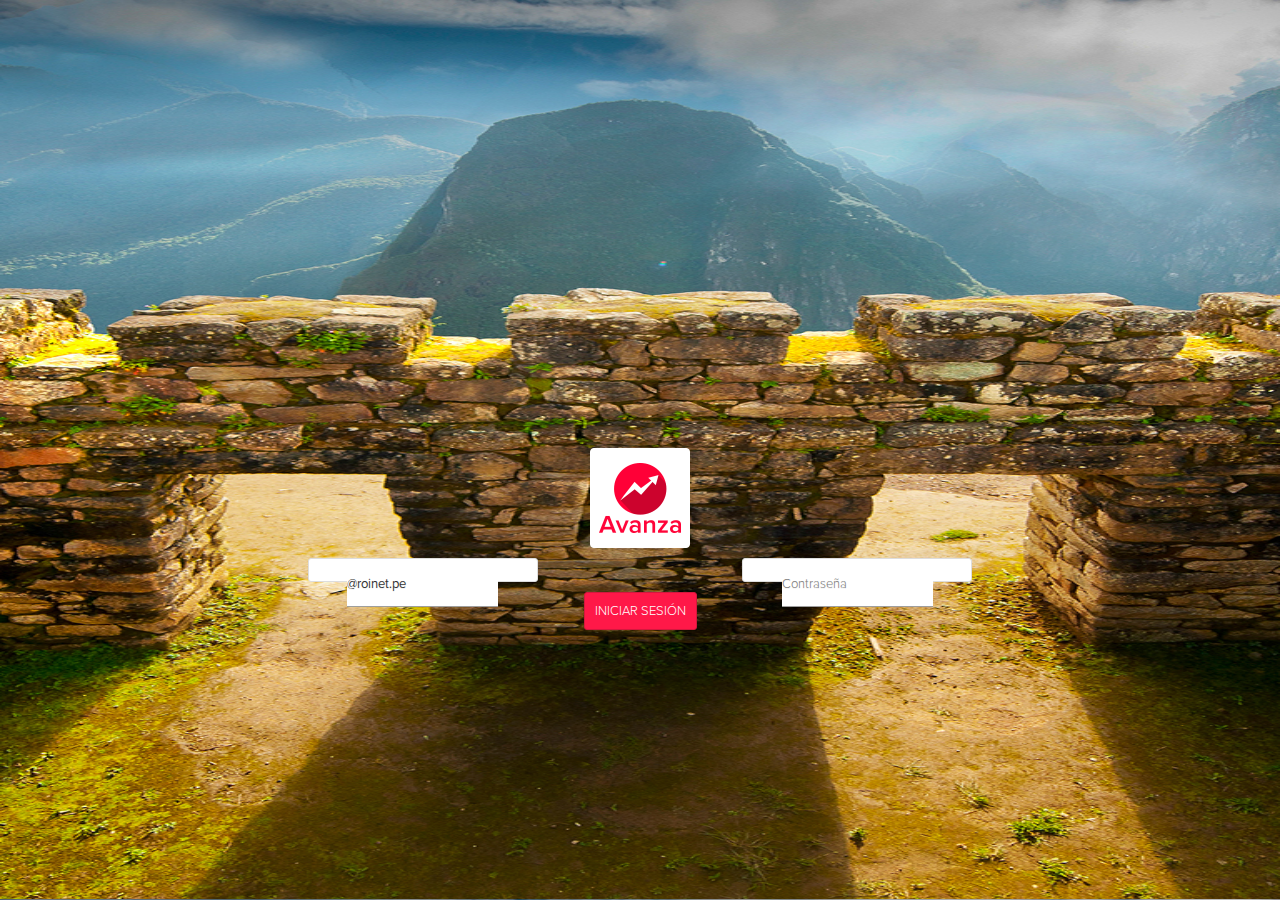
<file: www/sfindexback.html>
<!DOCTYPE html> 
<html>
<head>
  	<meta charset="UTF-8">
  	<title>Ventas - Roinet</title>
    <meta name="format-detection" content="telephone=no" />
  	<meta name="viewport" content="user-scalable=no, maximum-scale=1, minimum-scale=1, user-scalable=no, initial-scale=1, width=device-width, height=device-height">
    
    <link rel="stylesheet" href="css/jquery-ui.css" /><!--autocolpletar-->
    <!--<link rel="stylesheet" href="css/jquery.mobile-1.3.2.min.css" />-->
    <link rel="stylesheet" href="css/cal/jquery.mobile-1.4.4.min.css" />
    <link rel="stylesheet" href="css/cal/jqm-datebox-1.4.4.min.css" />
    <link rel="stylesheet" type="text/css" href="css/estilo.css" />
    <link type="text/css" rel="stylesheet" href="css/materialize/materialize.min.css"  media="screen,projection"/><!--material design-->

    <script type="text/javascript" src="js/phonegap.js"></script><!--uso-->

    <script type="text/javascript" src="js/jquery.js"></script>
    <!--<script type="text/javascript" src="js/jquery.mobile-1.3.2.min.js"></script>-->
    <script type="text/javascript" src="js/jquery-ui-1.10.4.custom.min.js"></script><!--autocolpletar-->
    <script type="text/javascript" src="js/cal/jquery.mobile-1.4.4.min.js"></script>
    <script type="text/javascript" src="js/cal/jquery.mousewheel.min.js"></script><!--RECONOCE PROPIEDADES DEL MOUSE-->
    <script type="text/javascript" src="js/materialize/materialize.min.js"></script><!--material design-->
    <script type="text/javascript" src="js/cal/jqm-datebox-1.4.4.core.min.js"></script>
    <script type="text/javascript" src="js/cal/jqm-datebox-1.4.4.mode.datebox.min.js"></script>
    <script type="text/javascript" src="js/cal/jqm-datebox-1.4.4.mode.flipbox.min.js"></script>
    <script type="text/javascript" src="js/cal/jqm-datebox.lang.utf8.js"></script><!--ORDENA DD-MM-YY -->

    <script type="text/javascript" src="js/accion.js"></script>
    <script type="text/javascript" src="js/index.js"></script>

    <script type="text/javascript">
      jQuery.extend(jQuery.mobile,
      {
        ajaxEnabled: false
      });
    </script>
    
    <script type="text/javascript">
      app.initialize();
    </script>
</head>
<body>
  <section id="load_pls"></section>
  <section id="load_pls2"><div id="cn_load_pl"><div class="center-wrapper">
        <section class="main">
          <div class="bar">
            <i class="sphere"></i>
          </div>
        </section>
      </div></div></section>
  <section data-role="page" id="inicio" class="pagina">
    <article data-role="content" style="font-size:0;">
      <div id='onOf' style='display: none;'><div class="icon-wifi-full"></div><div id='bloq_wifi' class="icon-blocked"></div></div>
      <div style="display: inline-block; margin-bottom: 10px; width: 100%; margin-top: 35%;"><img src="img/logo_avanza.png"></div>
      <div class="login_caja"><input type="email" id="mail" name="mail" value="@roinet.pe" placeholder="Correo electrónico"></div>
      <div class="login_caja"><input type="password" id="clave" name="clave" value="" placeholder="Contraseña"></div>
      <div class="center-wrapper">
        <div id="btn_login" data-role="button" data-theme="b" data-inline="true">INICIAR SESIÓN</div>
      </div>
      <div class="center-wrapper">
        <section class="main">
          <div class="bar">
            <i class="sphere"></i>
          </div>
        </section>
      </div>
    </article>
  </section>

  <section data-role="page" id="venta">
    <article data-role="header" id="d_usu" data-id="top_fijo" data-position="fixed" class="cab_nav">
      <a href="#" data-rel="back" class="btn_back"><div class="icon-arrow-left atras_btn"></div><label>Atras</label></a>
      <div class="con_cab_a"><h1>Ventas</h1></div>
      <div data-role="navbar" data-grid="d" id="cont_cab_nav">
        <ul>
          <li><a href="javascript:;" style="border-bottom: 6px solid #490d1a; height: 44px;"><div class="icon-office"></div><label>OPORTUNIDADES</label></a></li>
          <li><a href="javascript:;" id="btn_actividad"><div class="icon-calendar"></div><label>ACTIVIDADES</label></a></li>
          <li>
            <a href="javascript:;" id='btn_contacto'><div class="icon-address-book"></div>
              <label>CONTACTOS</label>
            </a>
            <ul id="sub-menu-vent" class="ocultar sub-menu-nn">
                  <li id='btn_empresa'>Empresa</li>
                  <li id='btn_persona'>Persona</li>
            </ul>
          </li>
          <!--<li><a href="javascript:;"><div class="icon-pie"></div><label>ESTADISTICAS</label></a></li>
          <li><a href="javascript:;"><div class="icon-star"></div><label>LOGROS</label></a></li>-->
        </ul>
      </div>
    </article>
    <article data-role="content" class="cont_main"> 
      <section class='cont_items'>
        <article class="fase_tit">
          <div data-role="fieldcontain">
            <select name="cboFase" id="cboFase"></select>
          </div>
        </article>
        <section class='cont_item_lst lst_itm'></section>
      </section>
    </article>
    <article data-role="footer" data-position="fixed" data-id="pie_fijo" data-theme="b" class="pie">
      <div data-role="navbar" data-grid="b" id="cont_pie_nav">
        <ul>
          <li><a href="javascript:;" id='btn_add_venta'><div class="icon-plus"> <label>Oportunidad</label></div></a></li>
          <li>
            <a href="javascript:;" id='add-contacto-bot'>
              <div class="icon-plus"> <label>Contacto</label></div>
            </a>
            <ul id="sub-menu-act-bot" class="ocultar sub-menu-nn-d">
              <li id='btn_empresa_bot'>Nueva Empresa</li>
              <li id='btn_persona_bot'>Nueva Persona</li>
            </ul>
          </li>
          <li><a href="javascript:;" class="sin_r" id='add-actividad-bot'><div class="icon-plus"> <label>Actividad</label></div></a></li>
        </ul>
      </div>
    </article>
  </section>

  <section data-role="page" id="actividad">
    <article data-role="header" id="d_usu" data-id="top_fijo" data-position="fixed" class="cab_nav">
      <a href="#" data-rel="back" class="btn_back"><div class="icon-arrow-left atras_btn"></div><label>Atras</label></a>
      <div class="con_cab_a"><h1>Actividades</h1></div>
      <div data-role="navbar" data-grid="d" id="cont_cab_nav">
        <ul>
          <li><a href="javascript:;" id='btn_venta'><div class="icon-office"></div><label>OPORTUNIDADES</label></a></li>
          <li><a href="javascript:;" style="border-bottom: 6px solid #490d1a; height: 44px;"><div class="icon-calendar"></div><label>ACTIVIDADES</label></a></li>
          <li>
            <a href="javascript:;" id='btn_contacto'><div class="icon-address-book"></div>
              <label>CONTACTOS</label>
            </a>
            <ul id="sub-menu-vent" class="ocultar sub-menu-nn">
                  <li id='btn_empresa'>Empresa</li>
                  <li id='btn_persona'>Persona</li>
            </ul>
          </li>
          <!--<li><a href="javascript:;"><div class="icon-pie"></div><label>METRICAS</label></a></li>
          <li><a href="javascript:;"><div class="icon-star"></div><label>LOGROS</label></a></li>-->
        </ul>
      </div>
    </article>
    <article data-role="content" class="cont_main"> 
      <section class='cont_items'>
      <section class="cont_dato_detalle_venta" id='cnt_act_itm'>
              <article class="unid_cont_item_act">
                <section class="sect_uno_item_izq">
                  <div class="div_fecha_act_top">Vie</div>
                  <div class="div_fecha_act_bot">30 Ago</div>
                </section>
                <section class="sect_uno_item_mid">
                  <div class="div_tipo_act_top">Reunión</div>
                  <div class="div_tipo_act_bot">
                    <div class="div_tipo_act_bot_izq">13:00 /</div>
                    <div class="div_tipo_act_bot_der">Teléfonica del Perú</div>
                  </div>
                </section>
                <section class="sect_uno_item_der">
                  <article class='cont_req cont_ckh_act'>
                    <input type='checkbox' name='req_1' id='req_1' class='chkocultar desa_det_venta'/>
                    <label class='lblcheck chk-lft' for='req_1'></label>
                  </article>
                </section>
              </article>
      </section>
    </article>
     <article data-role="footer" data-position="fixed" data-id="pie_fijo" data-theme="b" class="pie">
        <div data-role="navbar" data-grid="b" id="cont_pie_nav">
          <ul>
            <li><a href="javascript:;" id='btn_add_venta'><div class="icon-plus"> <label>Oportunidad</label></div></a></li> 
            <li>
              <a href="javascript:;" id='add-contacto-bot'>
              <div class="icon-plus"> <label>Contacto</label></div>
            </a>
            <ul id="sub-menu-act-bot" class="ocultar sub-menu-nn-d">
              <li id='btn_empresa_bot'>Nueva Empresa</li>
              <li id='btn_persona_bot'>Nueva Persona</li>
            </ul>
            </li>
            <li><a href="javascript:;" class="sin_r" id='add-actividad-bot'><div class="icon-plus"> <label>Actividad</label></div></a></li>
          </ul>
      </div>
    </article>
  </section>
  
  <section data-role="page" id="formulario_venta">
    <article data-role="header" id="d_usu" data-id="top_fijo" data-position="fixed" class="cab_nav">
      <a href="#" data-rel="back" class="btn_back"><div class="icon-arrow-left atras_btn"></div><label>Atras</label></a>
      <div class="con_cab_a"><h1>Datos de venta</h1></div>
      <div data-role="navbar" data-grid="d" id="cont_cab_nav">
        <ul>
          <li><a href="javascript:;" style="border-bottom: 6px solid #490d1a; height: 44px;"><div class="icon-office"></div><label>OPORTUNIDADES</label></a></li>
          <li><a href="javascript:;" id='btn_actividad'><div class="icon-calendar"></div><label>ACTIVIDADES</label></a></li>
          <li>
            <a href="javascript:;" id='btn_contacto'><div class="icon-address-book"></div>
              <label>CONTACTOS</label>
            </a>
            <ul id="sub-menu-vent" class="ocultar sub-menu-nn">
                  <li id='btn_empresa'>Empresa</li>
                  <li id='btn_persona'>Persona</li>
            </ul>
          </li>
          <!--<li><a href="javascript:;"><div class="icon-pie"></div><label>ESTADISTICAS</label></a></li>
          <li><a href="javascript:;"><div class="icon-star"></div><label>LOGROS</label></a></li>-->
        </ul>
      </div>
    </article>
    <article data-role="content" class="cont_main"> 
      <section class='cont_items'>
          <section class='cont_pupup_Nusu'>
                <section class="lst_campos">
                  <input type='hidden' id='accion_frm' name='accion_frm' value=''>
                  <input type='hidden' id='id_pros' name='id_pros' value=''>
                  <input type='hidden' id='id_cuen' name='id_cuen' value=''>
                  <input type='hidden' id='id_con' name='id_con' value=''>
                  <!--<article class='cont_req'>
                    <label class='titpros' style='heigth: 0px;'>Titulo</label>
                    <input type='text' id='titpros' name='titpros' class='inpt_sel'>
                  </article>-->
                  <article class='cont_req'>
                    <label class='rsoc' style='heigth: 0px;'>Razón Social</label>
                    <span id='rsoc_lbl'>Roinet SAC</span>
                    <input type='text' id='rsoc' name='rsoc' class='inpt_sel'>
                  </article>
                  <article class='cont_req'>
                    <label class='nom_deci'>Decisor</label>
                    <span id='nom_deci_lbl'>Moises Tiburcio</span>
                    <input type='text' id='nom_deci' name='nom_deci' class='inpt_sel'>
                  </article>
                  <article class='cont_req'>
                    <label class='presu'>Presupuesto</label>
                    <input type='number' id='presu' name='presu' class='inpt_sel'>
                  </article>
                  <article class='cont_req'>
                    <label class='nece'>Necesidad</label>
                    <input type='text' id='nece' name='nece' class='inpt_sel'>
                  </article>
                  <article class='cont_req nvo_pros'>
                    <label class='prop'>Propuesta</label>
                    <input type='text' id='prop' name='prop' class='inpt_sel'>
                  </article>

                  <article class='cont_req nvo_pros'>
                    <label>Agregar producto</label>

                      <article class="producto_filtro" id="cbo-clase-prod">
                        <div data-role="fieldcontain">
                          <select name="cboClaseProducto" id="cboClaseProducto">
                            <option>CLASE</option>
                          </select>
                        </div>
                      </article>

                      <article class="producto_filtro" id="cbo-categoria-prod">
                        <div data-role="fieldcontain">
                          <select name="cboCategoriaProducto" id="cboCategoriaProducto">
                            <option>CATEGORIA</option>
                          </select>
                        </div>
                      </article>

                      <article class="producto_filtro" id="cbo-prod">
                        <div data-role="fieldcontain">
                          <select name="cboProducto" id="cboProducto">
                            <option>PRODUCTO</option>
                          </select>
                        </div>
                      </article>
                  </article>

                  <article class='cont_req nvo_pros'>
                    <label>Detalle de pedido</label>
                    <section id='cont_lst_item_prod'>
                      <!--<section class='cont_item_prod'>
                        <input type='number' id='cant_prod_1' value='1' >
                        <label class='lbl_item_prod'>Producto 10</label>
                        <div class='delete_item_prod'><img src="img/delete.png"></div>
                      </section>
                      <section class='cont_item_prod'>
                        <input type='number' id='cant_prod_1' value='2' >
                        <label class='lbl_item_prod'>Producto 11</label>
                        <div class='delete_item_prod'><img src="img/delete.png"></div>
                      </section>
                      <section class='cont_item_prod'>
                        <input type='number' id='cant_prod_1' value='13' >
                        <label class='lbl_item_prod'>Producto 12</label>
                        <div class='delete_item_prod'><img src="img/delete.png"></div>
                      </section>-->
                    </section>
                  </article>

                  <article class='cont_req'>
                    <label class='fecha_aprox'>Fecha Aproximada de Cierre</label>
                    <input type='text' id='fecha_aprox' name='fecha_aprox' data-role="datebox" data-options='{"mode":"flipbox", "useLang":"es-ES", "overrideDateFormat": "%Y-%m-%d"}'>
                  </article>
                  <section id='cont_reque' class='nvo_pros'>
                    <label class='lblRequi'>Requisitos</label>
                  </section>
                  <article class='cont_req'>
                    <label class='sig_cita hra_cita'>Siguiente reunión</label>
                    <div class='fecha_scit'><input type='text' name='sig_cita' id='sig_cita' data-role="datebox" data-options='{"mode":"flipbox", "useLang":"es-ES", "overrideDateFormat": "%Y-%m-%d"}'></div>
                    <div class='hora_scit'><input type='text' id='hra_cita' class='inpt_sel' data-role="datebox" data-options='{"mode":"timeflipbox", "useLang":"es-ES", "overrideTimeOutput":"%H:%M"}'></div>
                    <div class='check_actv'>
                      <input type='hidden' id='activ_check' name='activ_check' value=''>
                      <input type="checkbox" name="activ" id="activ" class='chkocultar'/>
                      <label for="activ" class='lblcheck lbact'></label>
                    </div>
                  </article>
                </section>
                <section class='cont_btn_form'>
                  <article id='btn_cancelar_frm'><a href="#" data-rel='back'>CANCELAR</a></article>
                  <article id='btn_guardar_frm'><label>GUARDAR</label></article>
                </section>
          </section>
      </section>
    </article>
     <article data-role="footer" data-position="fixed" data-id="pie_fijo" data-theme="b" class="pie">
        <div data-role="navbar" data-grid="b" id="cont_pie_nav">
          <ul>
            <li><a href="javascript:;"><div class="icon-plus"> <label>Oportunidad</label></div></a></li>
            <li>
              <a href="javascript:;">
                <div class="icon-plus"> <label>Contacto</label></div>
              </a>
              <ul id="sub-menu-act-bot" class="ocultar sub-menu-nn-d">
                <li id='btn_empresa_bot'>Nueva Empresa</li>
                <li id='btn_persona_bot'>Nueva Persona</li>
              </ul>
            </li>
            <li><a href="javascript:;" class="sin_r"><div class="icon-plus"> <label>Actividad</label></div></a></li>
          </ul>
      </div>
    </article>
  </section>

  <section data-role="page" id="venta_detalle">
    <article data-role="header" id="d_usu" data-id="top_fijo" data-position="fixed" class="cab_nav">
      <a href="#" data-rel="back" class="btn_back"><div class="icon-arrow-left atras_btn"></div><label>Atras</label></a>
      <div class="con_cab_a"><h1>Datos de la venta</h1></div>
      <div data-role="navbar" data-grid="d" id="cont_cab_nav">
        <ul>
          <li><a href="javascript:;" style="border-bottom: 6px solid #490d1a; height: 44px;"><div class="icon-office"></div><label>OPORTUNIDADES</label></a></li>
          <li><a href="javascript:;" id='btn_actividad'><div class="icon-calendar"></div><label>ACTIVIDADES</label></a></li>
          <li>
            <a href="javascript:;" id='btn_contacto'><div class="icon-address-book"></div>
              <label>CONTACTOS</label>
            </a>
            <ul id="sub-menu-vent" class="ocultar sub-menu-nn">
                  <li id='btn_empresa'>Empresa</li>
                  <li id='btn_persona'>Persona</li>
            </ul>
          </li>
          <!--<li><a href="javascript:;"><div class="icon-pie"></div><label>ESTADISTICAS</label></a></li>
          <li><a href="javascript:;"><div class="icon-star"></div><label>LOGROS</label></a></li>-->
        </ul>
      </div>
    </article>
    <article data-role="content" class="cont_main"> 
      <section class='cont_items'>
        <section class='cont_dato_detalle_venta'>
            <section class="vent_ind_item_act">
              <section class="vent_ind_item_porc"></section>

              <section class="vent_div_nuevo">
                <section class="vent_div_nuevo_cont">
                  <div class="punto-text-big avance_face_nom_dp"></div>
                </section>
              </section>
            </section>
            
            <section class="vent_ind_deta_btns">
              <div class="white-button" id='btn_perdido_det_ven'>PERDIDO</div>
              <div class="color-button" id='btn_ganado_det_ven'>GANADO</div>
              <div class="edits-button edit_prosp_frm"><div class="icon-pencil"></div></div>
            </section>

            <section class="vent_ind_det_fondo">
              <section class="vent_ind_det_f_cont">
                <section class="vent_ind_det_f_izq">
                  <div class="vent_ind_det_izq_ico">
                    <div class="icon-user"></div>
                  </div>
                </section>
                <section class="vent_ind_det_f_der">
                  <div class="vent_ind_der_top nom_con_det_pros"></div>
                  <div class="vent_ind_der_bot nom_emp_det_pros"></div>
                </section>
              </section>

              <section class="vent_ind_det_f_cont">
                <section class="vent_ind_det_f_izq">
                  <div class="vent_ind_det_izq_ico ico-margin">
                    <div class="icon-dollar"></div>
                  </div>
                </section>
                <section class="vent_ind_det_f_der">
                  <div class="vent_ind_der_mid valor_emp_det_pros"></div>
                </section>
              </section>

              <section class="vent_ind_det_f_cont">
                <section class="vent_ind_det_f_izq">
                  <div class="vent_ind_det_izq_ico">
                    <div class="icon-file"></div>
                  </div>
                </section>
                <section class="vent_ind_det_f_der">
                  <div class="vent_ind_der_top_color">Necesidad</div>
                  <div class="vent_ind_der_bot_white nece_emp_det_pros"></div>
                </section>
              </section>

              <section class="vent_ind_det_f_cont">
                <section class="vent_ind_det_f_izq">
                  <div class="vent_ind_det_izq_ico">
                    <div class="icon-edit"></div>
                  </div>
                </section>
                <section class="vent_ind_det_f_der">
                  <div class="vent_ind_der_top_color">Propuesta</div>
                  <div class="vent_ind_der_bot_white propu_emp_det_pros"></div>
                </section>
              </section>

              <section class="vent_ind_det_f_cont ">
                <section class="vent_ind_det_f_der prod_ls">
                  <div class="vent_ind_der_top_color">Lista de Productos</div>
                  <div class="vent_ind_der_bot_white propu_emp_det_pros"></div>
                </section>
                <section class='cont_imt_prod_do'> 
                  <!--<section class='itm_prod_do'>
                    <article class='cnt_itm_prod_to'>15</article>
                    <article class='nom_itm_prod_to'>Producto 1</article>
                  </section>-->
                </section>
              </section>

              <section class="vent_ind_det_f_cont">
                <section class="vent_ind_det_f_izq">
                  <div class="vent_ind_det_izq_ico ico-margin">
                    <div class="icon-calendar"></div>
                  </div>
                </section>
                <section class="vent_ind_det_f_der">
                  <div class="vent_ind_der_mid txt_sm fecha_emp_det_pros"></div>
                </section>
              </section>
              
              <section class="vent_ind_det_f_cont" id="req_detalle_venta"></section>
            </section>
        </section>
      </section>
    </article>
     <article data-role="footer" data-position="fixed" data-id="pie_fijo" data-theme="b" class="pie">
        <div data-role="navbar" data-grid="b" id="cont_pie_nav">
          <ul>
            <li><a href="javascript:;" id='btn_add_venta'><div class="icon-plus"> <label>Oportunidad</label></div></a></li>
            <li>
              <a href="javascript:;" id='add-contacto-bot'>
                <div class="icon-plus"> <label>Contacto</label></div>
              </a>
              <ul id="sub-menu-act-bot" class="ocultar sub-menu-nn-d">
                <li id='btn_empresa_bot'>Nueva Empresa</li>
                <li id='btn_persona_bot'>Nueva Persona</li>
              </ul>
            </li>
            <li><a href="javascript:;" class="sin_r" id='add-actividad-bot'><div class="icon-plus"> <label>Actividad</label></div></a></li>
          </ul>
      </div>
    </article>
  </section>
  
  <section data-role="page" id="contactos-empresa">
    <article data-role="header" id="d_usu" data-id="top_fijo" data-position="fixed" class="cab_nav">
      <a href="#" data-rel="back" class="btn_back"><div class="icon-arrow-left atras_btn"></div><label>Atras</label></a>
      <div class="con_cab_a"><h1>Contactos Empresa</h1></div>
      <div data-role="navbar" data-grid="d" id="cont_cab_nav">
        <ul>
          <li><a href="javascript:;" id='btn_venta'><div class="icon-office"></div><label>OPORTUNIDADES</label></a></li>
          <li><a href="javascript:;" id='btn_actividad'><div class="icon-calendar"></div><label>ACTIVIDADES</label></a></li>
          <li>
            <a href="javascript:;" id='btn_contacto' style="border-bottom: 6px solid #490d1a; height: 44px;"><div class="icon-address-book"></div><label>CONTACTOS</label>
            </a>
            <ul id="sub-menu-vent" class="ocultar sub-menu-nn">
                  <!--<li id='btn_empresa'>Empresa</li>-->
                  <li id='btn_persona' style='padding: 5px 20px;'>Persona</li>
            </ul>
          </li>
          <!--<li><a href="javascript:;" id='btn_estadistica'><div class="icon-pie"></div><label>ESTADISTICAS</label></a></li>
          <li><a href="javascript:;" id='btn_logro'><div class="icon-star"></div><label>LOGROS</label></a></li>-->
        </ul>
      </div>
    </article>

    <article data-role="content" class="cont_main"> 
      <section class='cont_items'>
        <section class='cont_dato_detalle_venta'>
          <input type='hidden' name='id_emp_sel' id='id_emp_sel' val=''>
          <article class="unid_cont_item_act_contac lst-empresa"></article>
      </section>
      </section>
    </article>
     <article data-role="footer" data-position="fixed" data-id="pie_fijo" data-theme="b" class="pie">
        <div data-role="navbar" data-grid="b" id="cont_pie_nav">
          <ul>
            <li><a href="javascript:;" id="btn_add_venta"><div class="icon-plus"> <label>Oportunidad</label></div></a></li> 
            <li>
              <a href="javascript:;" id='add-contacto-bot'>
                <div class="icon-plus"> <label>Contacto</label></div>
              </a>
              <ul id="sub-menu-act-bot" class="ocultar sub-menu-nn-d">
                <li id='btn_empresa_bot'>Nueva Empresa</li>
                <li id='btn_persona_bot'>Nueva Persona</li>
              </ul>
            </li>
            <li><a href="javascript:;" class="sin_r" id='add-actividad-bot'><div class="icon-plus"> <label>Actividad</label></div></a></li>
          </ul>
      </div>
    </article>
  </section>

  <section data-role="page" id="contactos-persona">
    <article data-role="header" id="d_usu" data-id="top_fijo" data-position="fixed" class="cab_nav">
      <a href="#" data-rel="back" class="btn_back"><div class="icon-arrow-left atras_btn"></div><label>Atras</label></a>
      <div class="con_cab_a"><h1>Contactos Persona</h1></div>
      <div data-role="navbar" data-grid="d" id="cont_cab_nav">
        <ul>
          <li><a href="javascript:;" id='btn_venta'><div class="icon-office"></div><label>OPORTUNIDADES</label></a></li>
          <li><a href="javascript:;" id='btn_actividad'><div class="icon-calendar"></div><label>ACTIVIDADES</label></a></li>
          <li>
            <a href="javascript:;" id='btn_contacto' style="border-bottom: 6px solid #490d1a; height: 44px;">
              <div class="icon-address-book"></div>
              <label>CONTACTOS</label>
            </a>
            <ul id="sub-menu-vent" class="ocultar sub-menu-nn">
              <li id='btn_empresa' style='padding: 5px 20px;'>Empresa</li>
              <!--<li id='btn_persona'>Persona</li>-->
            </ul>
          </li>
          <!--<li><a href="javascript:;" id='btn_estadistica'><div class="icon-pie"></div><label>ESTADISTICAS</label></a></li>
          <li><a href="javascript:;" id='btn_logro'><div class="icon-star"></div><label>LOGROS</label></a></li>-->
        </ul>
      </div>
    </article>
    <article data-role="content" class="cont_main"> 
      <section class='cont_items'>
        <section class='cont_dato_detalle_venta'>
          <article class="unid_cont_item_act_contac lst-persona"></article><!-- lista de personas-->
        </section>
      </section>
    </article>
     <article data-role="footer" data-position="fixed" data-id="pie_fijo" data-theme="b" class="pie">
        <div data-role="navbar" data-grid="b" id="cont_pie_nav">
          <ul>
            <li><a href="javascript:;" id="btn_add_venta"><div class="icon-plus"> <label>Oportunidad</label></div></a></li>
            <li>
              <a href="javascript:;" id='add-contacto-bot'><div class="icon-plus"> <label>Contacto</label></div>
              </a>
              <ul id="sub-menu-act-bot" class="ocultar sub-menu-nn-d">
                <li id='btn_empresa_bot'>Nueva Empresa</li>
                <li id='btn_persona_bot'>Nueva Persona</li>
              </ul>
            </li>
            <li><a href="javascript:;" class="sin_r" id='add-actividad-bot'><div class="icon-plus"> <label>Actividad</label></div></a></li>
          </ul>
      </div>
    </article>
  </section>

  <section data-role="page" id="contacto_emp_nuevo_editar">
    <article data-role="header" id="d_usu" data-id="top_fijo" data-position="fixed" class="cab_nav">
      <a href="#" data-rel="back" class="btn_back"><div class="icon-arrow-left atras_btn"></div><label>Atras</label></a>
      <div class="con_cab_a"><h1>Contacto Empresa Nuevo</h1></div>
      <div data-role="navbar" data-grid="d" id="cont_cab_nav">
        <ul>
          <li><a href="javascript:;" id='btn_venta'><div class="icon-office"></div><label>OPORTUNIDADES</label></a></li>
          <li><a href="javascript:;" id='btn_actividad'><div class="icon-calendar"></div><label>ACTIVIDADES</label></a></li>
          <li>
            <a href="javascript:;" id='btn_contacto' style="border-bottom: 6px solid #490d1a; height: 44px;"><div class="icon-address-book"></div><label>CONTACTOS</label>
            </a>
            <ul id="sub-menu-vent" class="ocultar sub-menu-nn">
                  <li id='btn_empresa'>Empresa</li>
                  <li id='btn_persona'>Persona</li>
            </ul>
          </li>
          <!--<li><a href="javascript:;"><div class="icon-pie"></div><label>ESTADISTICAS</label></a></li>
          <li><a href="javascript:;"><div class="icon-star"></div><label>LOGROS</label></a></li>-->
        </ul>
      </div>
    </article>
    <article data-role="content" class="cont_main"> 
      <input type='hidden' name='accion_frm_emp' id='accion_frm_emp' value='' >
      <section class='cont_items'>
        <section class='cont_dato_detalle_venta'>

          <section class='cont_pupup_Nusu'>
            <section class="lst_campos">
              <section class="cont_item_contend_uni_nuevo">
                <section class="sec_cont_item_izq_nuevo">
                  <div class="sec_cont_item_izq_ico_nuevo">
                    <div class="icon-cabinet"></div>
                  </div>
                </section>
                <section class="sec_cont_item_mid_nuevo nvo_cn_frm_emp">
                  <label>Empresa</label>
                  <input type="text" class="sec_cont_item_izq_text_nuevo" id='edt_emp_nom' name='edt_emp_nom'></input>
                </section>
              </section>
              <section class="cont_item_contend_uni_nuevo">
                <section class="sec_cont_item_izq_nuevo">
                  <div class="sec_cont_item_izq_ico_nuevo">
                    <div class="icon-file"></div>
                  </div>
                </section>
                <section class="sec_cont_item_mid_nuevo nvo_cn_frm_emp">
                  <label>RUC</label>
                  <input type="number" class="sec_cont_item_izq_text_nuevo" id='edt_emp_ruc' name = 'edt_emp_ruc' oninput="maxLengthCheck(this,11)"></input>
                </section>
              </section>

              <section class="cont_item_contend_uni_nuevo">
                <section class="sec_cont_item_izq_nuevo">
                  <div class="sec_cont_item_izq_ico_nuevo">
                    <div class="icon-group"></div>
                  </div>
                </section>
                <section class="sec_cont_item_mid_nuevo nvo_cn_frm_emp">
                  <label>Número de Trabajadores</label>
                  <input type="number" class="sec_cont_item_izq_text_nuevo" id='edt_emp_ntrab' name = 'edt_emp_ntrab' oninput="maxLengthCheck(this,5)"></input>
                </section>
              </section>

              <section class="cont_item_contend_uni_nuevo">
                <section class="sec_cont_item_izq_nuevo">
                  <div class="sec_cont_item_izq_ico_nuevo">
                    <div class="icon-coins"></div>
                  </div>
                </section>
                <section class="sec_cont_item_mid_nuevo nvo_cn_frm_emp">
                  <label>Volumen de venta</label>
                  <input type="number" class="sec_cont_item_izq_text_nuevo" id='edt_emp_vven' name='edt_emp_vven'></input>
                </section>
              </section>

              <section class="cont_item_contend_uni_nuevo">
                <section class="sec_cont_item_izq_nuevo">
                  <div class="sec_cont_item_izq_ico_nuevo"></div>
                </section>
                <section class="sec_cont_item_mid_nuevo">
                  <article class="contacto_filtro" id='cont-cbo-tcartera'>
                    <div data-role="fieldcontain">
                      <select name="cboTipoCartera" id="cboTipoCartera"></select>
                    </div>
                  </article>
                </section>
              </section>

              <section class="cont_item_contend_uni_nuevo">
                <section class="sec_cont_item_izq_nuevo">
                  <div class="sec_cont_item_izq_ico_nuevo">
                    <div class="icon-phone"></div>
                  </div>
                </section>
                <section class="sec_cont_item_mid_nuevo nvo_cn_frm_emp">
                  <label>Teléfono</label>
                  <input type="number" class="sec_cont_item_izq_text_nuevo" id='edt_emp_telf' name='edt_emp_telf' oninput="maxLengthCheck(this,12)"></input>
                </section>
              </section>
            </section>
            <section class='cont_btn_form'>
              <article id='btn_cancelar_frm'><a href='#' data-rel='back'>CANCELAR</a></article>
              <article id='btn_guardar_emp'><label>GUARDAR</label></article>
            .</section>
          </section>
        </section>
      </section>
    </article>
     <article data-role="footer" data-position="fixed" data-id="pie_fijo" data-theme="b" class="pie">
        <div data-role="navbar" data-grid="b" id="cont_pie_nav">
          <ul>
            <li><a href="javascript:;"><div class="icon-plus"> <label>Oportunidad</label></div></a></li>
            <li>
              <a href="javascript:;"><div class="icon-plus"> <label>Contacto</label></div></a>
              <ul id="sub-menu-act-bot" class="ocultar sub-menu-nn-d">
                <li id='btn_empresa_bot'>Nueva Empresa</li>
                <li id='btn_persona_bot'> Nueva Persona </li>
              </ul>
            </li>
            <li><a href="javascript:;" class="sin_r"><div class="icon-plus"> <label>Actividad</label></div></a></li>
          </ul>
      </div>
    </article>
  </section>

  <section data-role="page" id="contacto_deta_empresa">
    <article data-role="header" id="d_usu" data-id="top_fijo" data-position="fixed" class="cab_nav">
      <a href="#" data-rel="back" class="btn_back"><div class="icon-arrow-left atras_btn"></div><label>Atras</label></a>
      <div class="con_cab_a"><h1>Contacto Detalle Empresa</h1></div>
      <div data-role="navbar" data-grid="d" id="cont_cab_nav">
        <ul>
          <li><a href="javascript:;" id='btn_venta'><div class="icon-office"></div><label>OPORTUNIDADES</label></a></li>
          <li><a href="javascript:;" id='btn_actividad'><div class="icon-calendar"></div><label>ACTIVIDADES</label></a></li>
          <li>
            <a href="javascript:;" id='btn_contacto' style="border-bottom: 6px solid #490d1a; height: 44px;"><div class="icon-address-book"></div><label>CONTACTOS</label>
            </a>
            <ul id="sub-menu-vent" class="ocultar sub-menu-nn">
                <li id='btn_persona' style='padding: 5px 15px;'>Persona</li>
            </ul>
          </li> 
          <!--<li><a href="javascript:;"><div class="icon-pie"></div><label>METRICAS</label></a></li>
          <li><a href="javascript:;"><div class="icon-star"></div><label>LOGROS</label></a></li>-->
        </ul>
      </div>
    </article>
    <article data-role="content" class="cont_main"> 
      <section class='cont_items'>
        <section class='cont_dato_detalle_venta'>

            <input type='hidden' name='idEmp' id='idEmp' val=''>
            <input type='hidden' name='nomEmp' id='nomEmp' val=''>

            <section class="cont_ind_deta_blank">
              <section class="cont_ind_deta_blank_izq"><div id='det_emp_nom'></div></section>
              <section id="cont_deta_emp_blank_der"><div class="icon-pencil"></div></section>
            </section>
            
            <section class="cont_ind_deta_btns">
              <div class="color-button" id="btn-general-demp">GENERAL</div>
              <div class="white-button" id="btn-actividad-demp">ACTIVIDADES</div>
              <div class="white-button" id="btn-oportunidad-demp">OPORTUNIDAD</div>
            </section>

            <section class="cont_ind_det_fondo_cont" id='cont_deta_gen_emp' style='margin-top: 10px;'>
              <section class="cont_ind_det_fondo">

                <section class="cont_ind_det_f_conta">
                  <section class="cont_ind_det_f_izq">
                    <div class="cont_ind_det_izq_ico">
                      <div class="icon-file"></div>
                    </div>
                  </section>
                  <section class="cont_ind_det_f_der">
                    <div class="cont_ind_der_bot">RUC</div>
                    <div class="cont_ind_der_top" id="det_emp_ruc"></div>
                  </section>
                </section>
              
                <section class="cont_ind_det_f_conta">
                  <section class="cont_ind_det_f_izq">
                    <div class="cont_ind_det_izq_ico">
                      <div class="icon-group"></div>
                    </div>
                  </section>
                  <section class="cont_ind_det_f_der">
                    <div class="cont_ind_der_bot">Cantidad de trabajadores</div>
                    <div class="cont_ind_der_top" id="det_emp_numT"></div>
                  </section>
                </section>

                <section class="cont_ind_det_f_conta">
                  <section class="cont_ind_det_f_izq">
                    <div class="cont_ind_det_izq_ico">
                      <div class="icon-coins"></div>
                    </div>
                  </section>
                  <section class="cont_ind_det_f_der">
                    <div class="cont_ind_der_bot">Volumen de ventas</div>
                    <div class="cont_ind_der_top" id="det_emp_voluV"></div>
                  </section>
                </section>

                <section class="cont_ind_det_f_conta">
                  <section class="cont_ind_det_f_izq">
                    <div class="cont_ind_det_izq_ico">
                      <div class="icon-moneybag"></div>
                    </div>
                  </section>
                  <section class="cont_ind_det_f_der">
                    <div class="cont_ind_der_bot">Giro</div>
                    <div class="cont_ind_der_top" id="det_emp_giro"></div>
                  </section>
                </section>

                <section class="cont_ind_det_f_conta">
                  <section class="cont_ind_det_f_izq">
                    <div class="cont_ind_det_izq_ico">
                      <div class="icon-address-book"></div>
                    </div>
                  </section>
                  <section class="cont_ind_det_f_der">
                    <div class="cont_ind_der_bot">Tipo de cartera</div>
                    <div class="cont_ind_der_top" id="det_emp_tCartera"></div>
                  </section>
                </section>

                <section class="cont_ind_det_f_conta">
                  <section class="cont_ind_det_f_izq">
                    <div class="cont_ind_det_izq_ico">
                      <div class="icon-phone"></div>
                    </div>
                  </section>
                  <section class="cont_ind_det_f_der">
                    <div class="cont_ind_der_bot">Teléfono</div>
                    <div class="cont_ind_der_top" id="det_emp_telf"></div>
                  </section>
                </section>

                <section class="cont_ind_det_f_conta">
                  <section class="cont_ind_det_f_izq">
                    <div class="cont_ind_det_izq_ico">
                      <div class="icon-location"></div>
                    </div>
                  </section>
                  <section class="cont_ind_det_f_der">
                    <div class="cont_ind_der_bot">Dirección</div>
                    <div class="cont_ind_der_top" id="det_emp_dire"></div>
                  </section>
                </section>

                <section class="cont_ind_det_f_conta">
                  <section class="cont_ind_det_f_izq">
                    <div class="cont_ind_det_izq_ico">
                      <div class="icon-user"></div>
                    </div>
                  </section>
                  <section class="cont_ind_det_f_der">
                    <div class="cont_ind_der_bot">Asignado</div>
                    <div class="cont_ind_der_top" id="det_emp_asig"></div>
                  </section>
                </section>

              </section>

              <section class="vent_ind_deta_act">
                  <section id="add_decisor_empresa">+ Agregar decisor</section>             
              </section>

              <section id='cnt_cnt_emp_deci'></section>
            </section>

            <section id='cont_actv_gen_emp' style='display:none;'></section>
            <section id='cont_oport_gen_emp' style='display:none;'></section>

        </section>
      </section>
    </article>
    <article data-role="footer" data-position="fixed" data-id="pie_fijo" data-theme="b" class="pie">
        <div data-role="navbar" data-grid="b" id="cont_pie_nav">
          <ul>
            <li><a href="javascript:;" id="btn_add_venta_emp"><div class="icon-plus"> <label>Oportunidad</label></div></a></li>
            <li>
              <a href="javascript:;" id='add-contacto-bot'><div class="icon-plus"> <label>Contacto</label></div>
              </a>
              <ul id="sub-menu-act-bot" class="ocultar sub-menu-nn-d">
                <li id='btn_empresa_bot'>Nueva Empresa</li>
                <li id='btn_persona_bot'>Nueva Persona</li>
              </ul>
            </li>
            <li><a href="javascript:;" class="sin_r" id='add-actividad-bot'><div class="icon-plus"> <label>Actividad</label></div></a></li>
          </ul>
      </div>
    </article>
  </section>

  <section data-role="page" id="contacto_deta_persona">
    <article data-role="header" id="d_usu" data-id="top_fijo" data-position="fixed" class="cab_nav">
      <a href="#" data-rel="back" class="btn_back"><div class="icon-arrow-left atras_btn"></div><label>Atras</label></a>
      <div class="con_cab_a"><h1>Contacto Detalle Persona</h1></div>
      <div data-role="navbar" data-grid="d" id="cont_cab_nav">
        <ul>
          <li><a href="javascript:;" id='btn_venta'><div class="icon-office"></div><label>OPORTUNIDADES</label></a></li>
          <li><a href="javascript:;" id='btn_actividad'><div class="icon-calendar"></div><label>ACTIVIDADES</label></a></li>
          <li>
            <a href="javascript:;" id='btn_contacto' style="border-bottom: 6px solid #490d1a; height: 44px;"><div class="icon-address-book"></div><label>CONTACTOS</label>
            </a>
            <ul id="sub-menu-vent" class="ocultar sub-menu-nn">
                  <li id='btn_empresa' style='padding: 5px 15px;'>Empresa</li>
            </ul>
          </li>
          <!--<li><a href="javascript:;"><div class="icon-pie"></div><label>METRICAS</label></a></li>
          <li><a href="javascript:;"><div class="icon-star"></div><label>LOGROS</label></a></li>-->
        </ul>
      </div>
    </article>
    <article data-role="content" class="cont_main"> 
      <section class='cont_items'>
        <section class='cont_dato_detalle_venta'>

            <input type='hidden' name='idPer' id='idPer' val=''>

            <section class="cont_ind_deta_blank">
              <section class="cont_ind_deta_blank_izq"><div id='frm_per_nom'></div></section>
              <section id="cont_deta_per_blank_der"><div class="icon-pencil"></div></section>
            </section>
            
            <section class="cont_ind_deta_btns">
              <div class="color-button" id='btn-general-dper'>GENERAL</div>
              <div class="white-button" id='btn-actividad-dper'>ACTIVIDADES</div>
              <div class="white-button" id='btn-oportunidad-dper'>VENTAS</div>
            </section>

            <section class="cont_ind_det_fondo_cont" id='cont_desc_per' style='margin-top: 10px;'>
              <section class="cont_ind_det_fondo">

                <section class="cont_ind_det_f_conta">
                  <section class="cont_ind_det_f_izq">
                    <div class="cont_ind_det_izq_ico">
                      <div class="icon-address-book"></div>
                    </div>
                  </section>
                  <section class="cont_ind_det_f_der">
                    <div class="cont_ind_der_bot">Tipo de documento</div>
                    <div class="cont_ind_der_top" id='frm_per_tdoc'></div>
                  </section>
                </section>

                <section class="cont_ind_det_f_conta">
                  <section class="cont_ind_det_f_izq">
                    <div class="cont_ind_det_izq_ico">
                      <div class="icon-file"></div>
                    </div>
                  </section>
                  <section class="cont_ind_det_f_der">
                    <div class="cont_ind_der_bot">Numero de documento</div>
                    <div class="cont_ind_der_top" id='frm_per_ndoc'></div>
                  </section>
                </section>

                <section class="cont_ind_det_f_conta">
                  <section class="cont_ind_det_f_izq">
                    <div class="cont_ind_det_izq_ico">
                      <div class="icon-envelope2"></div>
                    </div>
                  </section>
                  <section class="cont_ind_det_f_der">
                    <div class="cont_ind_der_bot">Email</div>
                    <div class="cont_ind_der_top" id='frm_per_mail'></div>
                  </section>
                </section>

                <section class="cont_ind_det_f_conta">
                  <section class="cont_ind_det_f_izq">
                    <div class="cont_ind_det_izq_ico">
                      <div class="icon-phone"></div>
                    </div>
                  </section>
                  <section class="cont_ind_det_f_der">
                    <div class="cont_ind_der_bot">Teléfono</div>
                    <div class="cont_ind_der_top" id='frm_per_tel'></div>
                  </section>
                </section>

                <section class="cont_ind_det_f_conta">
                  <section class="cont_ind_det_f_izq">
                    <div class="cont_ind_det_izq_ico">
                      <div class="icon-star"></div>
                    </div>
                  </section>
                  <section class="cont_ind_det_f_der">
                    <div class="cont_ind_der_bot">Cargo</div>
                    <div class="cont_ind_der_top" id='frm_per_cargo'></div>
                  </section>
                </section>

                <section class="cont_ind_det_f_conta">
                  <section class="cont_ind_det_f_izq">
                    <div class="cont_ind_det_izq_ico">
                      <div class="icon-office"></div>
                    </div>
                  </section>
                  <section class="cont_ind_det_f_der">
                    <div class="cont_ind_der_bot">Empresa</div>
                    <div class="cont_ind_der_top" id='frm_per_emp'></div>
                  </section>
                </section>

                <section class="cont_ind_det_f_conta">
                  <section class="cont_ind_det_f_izq">
                    <div class="cont_ind_det_izq_ico">
                      <div class="icon-user"></div>
                    </div>
                  </section>
                  <section class="cont_ind_det_f_der">
                    <div class="cont_ind_der_bot">Asignado</div>
                    <div class="cont_ind_der_top" id='frm_per_asig'></div>
                  </section>
                </section>

              </section>

            </section>
            <section id='cont_actv_per'></section>
            <section id='cont_oport_per'></section>
        </section>
      </section>
    </article>
    <article data-role="footer" data-position="fixed" data-id="pie_fijo" data-theme="b" class="pie">
        <div data-role="navbar" data-grid="b" id="cont_pie_nav">
          <ul>
            <li><a href="javascript:;" id="btn_add_venta_con"><div class="icon-plus"> <label>Oportunidad</label></div></a></li>
            <li>
              <a href="javascript:;" id='add-contacto-bot'><div class="icon-plus"> <label>Contacto</label></div>
              </a>
              <ul id="sub-menu-act-bot" class="ocultar sub-menu-nn-d">
                <li id='btn_empresa_bot'>Nueva Empresa</li>
                <li id='btn_persona_bot'>Nueva Persona</li>
              </ul>
            </li>
            <li><a href="javascript:;" class="sin_r" id='add-actividad-bot'><div class="icon-plus"> <label>Actividad</label></div></a></li>
          </ul>
      </div>
    </article>
  </section>

  <section data-role="page" id="contacto_per_nuevo_editar">
    <article data-role="header" id="d_usu" data-id="top_fijo" data-position="fixed" class="cab_nav">
      <a href="#" data-rel="back" class="btn_back"><div class="icon-arrow-left atras_btn"></div><label>Atras</label></a>
      <div class="con_cab_a"><h1>Contacto Persona Nuevo</h1></div>
      <div data-role="navbar" data-grid="d" id="cont_cab_nav">
        <ul>
          <li><a href="javascript:;" id='btn_venta'><div class="icon-office"></div><label>OPORTUNIDADES</label></a></li>
          <li><a href="javascript:;" id='btn_actividad'><div class="icon-calendar"></div><label>ACTIVIDADES</label></a></li>
          <li>
            <a href="javascript:;" id='btn_contacto' style="border-bottom: 6px solid #490d1a; height: 44px;"><div class="icon-address-book"></div><label>CONTACTOS</label>
            </a>
            <ul id="sub-menu-vent" class="ocultar sub-menu-nn">
                  <li id='btn_empresa'>Empresa</li>
                  <li id='btn_persona'>Persona</li>
            </ul>
          </li>
          <!--<li><a href="javascript:;"><div class="icon-pie"></div><label>METRICAS</label></a></li>
          <li><a href="javascript:;"><div class="icon-star"></div><label>LOGROS</label></a></li>-->
        </ul>
      </div>
    </article>
    <article data-role="content" class="cont_main"> 
      <input type='hidden' name='accion_frm_per' id='accion_frm_per' value='' >
      <section class='cont_items'>
        <section class='cont_dato_detalle_venta'>
          <section class='cont_pupup_Nusu'>
                <section class="lst_campos">
                  <section class="cont_item_contend_uni_nuevo">
                    <section class="sec_cont_item_izq_nuevo">
                      <div class="sec_cont_item_izq_ico_nuevo">
                        <div class="icon-user"></div>
                      </div>
                    </section>
                    <section class="sec_cont_item_mid_nuevo nvo_cn_frm_emp">
                      <label>Nombre</label>
                      <input type="text" class="sec_cont_item_izq_text_nuevo" id='dt_frm_per_nom' name='dt_frm_per_nom'></input>
                    </section>
                  </section>
                  
                  <section class="cont_item_contend_uni_nuevo">
                    <section class="sec_cont_item_izq_nuevo">
                      <div class="sec_cont_item_izq_ico_nuevo">
                      </div>
                    </section>
                    <section class="sec_cont_item_mid_nuevo nvo_cn_frm_emp">
                      <label>Apellido</label>
                      <input type="text" class="sec_cont_item_izq_text_nuevo" id='dt_frm_per_ape' name='dt_frm_per_ape'></input>
                    </section>
                  </section>

                 <section class="cont_item_contend_uni_nuevo">
                    <section class="sec_cont_item_izq_nuevo">
                      <div class="sec_cont_item_izq_ico_nuevo">
                        <div class="icon-address-book"></div>
                      </div>
                    </section>
                    <section class="sec_cont_item_mid_nuevo">
                      <article class="contacto_filtro" id='cont-cbo-tdoc'>
                        <div data-role="fieldcontain">
                          <select name="cboTipoDocumento" id="cboTipoDocumento"></select>
                        </div>
                      </article>
                    </section>
                  </section>

                  <section class="cont_item_contend_uni_nuevo">
                    <section class="sec_cont_item_izq_nuevo">
                      <div class="sec_cont_item_izq_ico_nuevo">
                        <div class="icon-file"></div>
                      </div>
                    </section>
                    <section class="sec_cont_item_mid_nuevo nvo_cn_frm_emp">
                      <label>Número de documento</label>
                      <input type="number" class="sec_cont_item_izq_text_nuevo" id='dt_frm_per_ndoc' name='dt_frm_per_ndoc' oninput="maxLengthCheck(this,20)"></input>
                    </section>
                  </section>

                  <section class="cont_item_contend_uni_nuevo">
                    <section class="sec_cont_item_izq_nuevo">
                      <div class="sec_cont_item_izq_ico_nuevo">
                        <div class="icon-envelope"></div>
                      </div>
                    </section>
                    <section class="sec_cont_item_mid_nuevo nvo_cn_frm_emp">
                      <label>Correo electrónico</label>
                      <input type="text" class="sec_cont_item_izq_text_nuevo" id='dt_frm_per_mail' name='dt_frm_per_mail'></input>
                    </section>
                  </section>

                  <section class="cont_item_contend_uni_nuevo">
                    <section class="sec_cont_item_izq_nuevo">
                      <div class="sec_cont_item_izq_ico_nuevo">
                        <div class="icon-phone"></div>
                      </div>
                    </section>
                    <section class="sec_cont_item_mid_nuevo nvo_cn_frm_emp">
                      <label>Teléfono</label>
                      <input type="number" class="sec_cont_item_izq_text_nuevo" id='dt_frm_per_telf' name='dt_frm_per_telf' oninput="maxLengthCheck(this,11)"></input>
                    </section>
                  </section>
                </section>
                <section class='cont_btn_form'>
                  <article id='btn_cancelar_frm'><a href="#" data-rel='back'>CANCELAR</a></article>
                  <article id='btn_guardar_per'><label>GUARDAR</label></article>
                </section>
          </section>
      </section>
    </section>
  </article>
     <article data-role="footer" data-position="fixed" data-id="pie_fijo" data-theme="b" class="pie">
        <div data-role="navbar" data-grid="b" id="cont_pie_nav">
          <ul>
            <li><a href="javascript:;"><div class="icon-plus"> <label>Oportunidad</label></div></a></li>
            <li>
              <a href="javascript:;"><div class="icon-plus"> <label>Contacto</label></div>
              </a>
              <ul id="sub-menu-act-bot" class="ocultar sub-menu-nn-d">
                <li id='btn_empresa_bot'>Nueva Empresa</li>
                <li id='btn_persona_bot'>Nueva Persona</li>
              </ul>
            </li>
            <li><a href="javascript:;" class="sin_r"><div class="icon-plus"> <label>Actividad</label></div></a></li>
          </ul>
      </div>
    </article>
  </section>

  <section data-role="page" id="actividad_detalle">
    <article data-role="header" id="d_usu" data-id="top_fijo" data-position="fixed" class="cab_nav">
      <a href="#" data-rel="back" class="btn_back"><div class="icon-arrow-left atras_btn"></div><label>Atras</label></a>
      <div class="con_cab_a"><h1>Actividad Detalle</h1></div>
      <div data-role="navbar" data-grid="d" id="cont_cab_nav">
        <ul>
          <li><a href="javascript:;" id='btn_venta'><div class="icon-office"></div><label>OPORTUNIDADES</label></a></li>
          <li><a href="javascript:;" style="border-bottom: 6px solid #490d1a; height: 44px;" id='btn_actividad'><div class="icon-calendar"></div><label>ACTIVIDADES</label></a></li>
          <li>
            <a href="javascript:;" id='btn_contacto' >
              <div class="icon-address-book"></div><label>CONTACTOS</label>
            </a>
            <ul id="sub-menu-vent" class="ocultar sub-menu-nn">
                  <li id='btn_empresa'>Empresa</li>
                  <li id='btn_persona'>Persona</li>
            </ul>
          </li>
          <!--<li><a href="javascript:;"><div class="icon-pie"></div><label>METRICAS</label></a></li>
          <li><a href="javascript:;"><div class="icon-star"></div><label>LOGROS</label></a></li>-->
        </ul>
      </div>
    </article>
    <article data-role="content" class="cont_main"> 
      <section class='cont_items'>
        <section class='cont_dato_detalle_venta'>
          <section class="cont_ind_deta_blank" style="margin-bottom: 10px;">
            <section class="cont_ind_deta_blank_izq"><div id="det_act_tit">ACTIVIDAD</div></section>
            <section id="cont_deta_act_blank_der"><div class="icon-pencil"></div></section>
          </section>
          <section class="cont_ind_det_fondo">
            <section class="cont_ind_det_f_conta">
              <section class="cont_ind_det_f_izq">
                <div class="cont_ind_det_izq_ico">
                  <div class="icon-star"></div>
                </div>
              </section>
              <section class="cont_ind_det_f_der">
                <div class="cont_ind_der_bot">OBJETIVO</div>
                <div class="cont_ind_der_top" id="det_act_obj"></div>
              </section>
            </section>
            
            <section class="cont_ind_det_f_conta">
              <section class="cont_ind_det_f_izq">
                <div class="cont_ind_det_izq_ico">
                  <div class="icon-calendar"></div>
                </div>
              </section>
              <section class="cont_ind_det_f_der">
                <div class="cont_ind_der_bot">FECHA</div>
                <div class="cont_ind_der_top" id="det_act_fecha"></div>
              </section>
            </section>

            <section class="cont_ind_det_f_conta">
              <section class="cont_ind_det_f_izq">
                <div class="cont_ind_det_izq_ico">
                  <div class="icon-time"></div>
                </div>
              </section>
              <section class="cont_ind_det_f_der">
                <div class="cont_ind_der_bot">HORA</div>
                <div class="cont_ind_der_top" id="det_act_hora"></div>
              </section>
            </section>

            <section class="cont_ind_det_f_conta">
              <section class="cont_ind_det_f_izq">
                <div class="cont_ind_det_izq_ico">
                  <div class="icon-stopwatch"></div>
                </div>
              </section>
              <section class="cont_ind_det_f_der">
                <div class="cont_ind_der_bot">DURACION</div>
                <div class="cont_ind_der_top" id="det_act_dura"></div>
              </section>
            </section>

            <section class="cont_ind_det_f_conta">
              <section class="cont_ind_det_f_izq">
                <div class="cont_ind_det_izq_ico">
                  <div class="icon-moneybag"></div>
                </div>
              </section>
              <section class="cont_ind_det_f_der">
                <div class="cont_ind_der_bot">ASIGNADO A OPORTUNIDAD</div>
                <div class="cont_ind_der_top" id="det_act_opor"></div>
              </section>
            </section>

            <section class="cont_ind_det_f_conta">
              <section class="cont_ind_det_f_izq">
                <div class="cont_ind_det_izq_ico">
                  <div class="icon-office"></div>
                </div>
              </section>
              <section class="cont_ind_det_f_der">
                <div class="cont_ind_der_bot">ASIGNADO A EMPRESA</div>
                <div class="cont_ind_der_top" id="det_act_emp"></div>
              </section>
            </section>

            <section class="cont_ind_det_f_conta">
              <section class="cont_ind_det_f_izq">
                <div class="cont_ind_det_izq_ico">
                  <div class="icon-user"></div>
                </div>
              </section>
              <section class="cont_ind_det_f_der">
                <div class="cont_ind_der_bot">ASIGNADO A CONTACTO</div>
                <div class="cont_ind_der_top" id="det_act_cont"></div>
              </section>
            </section>

            <section class="cont_ind_det_f_conta">
              <section class="cont_ind_det_f_izq">
                <div class="cont_ind_det_izq_ico">
                  <div class="icon-file"></div>
                </div>
              </section>
              <section class="cont_ind_det_f_der">
                <div class="cont_ind_der_bot">NOTA</div>
                <div class="cont_ind_der_top" id="det_act_nota"></div>
              </section>
            </section>
          </section>
          <section class='cnt-dt-act-elm'>
            <span id='eliminar_actividad'>Eliminar Actividad</span>
          </section>
        </section>
      </section>
    </article>
    <article data-role="footer" data-position="fixed" data-id="pie_fijo" data-theme="b" class="pie">
        <div data-role="navbar" data-grid="b" id="cont_pie_nav">
          <ul>
            <li><a href="javascript:;" id="btn_venta_bot"><div class="icon-plus"> <label>Oportunidad</label></div></a></li>
            <li>
               <a href="javascript:;" id='add-contacto-bot'><div class="icon-plus"> <label>Contacto</label></div>
              </a>
              <ul id="sub-menu-act-bot" class="ocultar sub-menu-nn-d">
                <li id='btn_empresa_bot'>Nueva Empresa</li>
                <li id='btn_persona_bot'>Nueva Persona</li>
              </ul>
            </li>
            <li><a href="javascript:;" class="sin_r" id='add-actividad-bot'><div class="icon-plus"> <label>Actividad</label></div></a></li>
          </ul>
      </div>
    </article>
  </section>

  <section data-role="page" id="frm_actividad_editar">
    <article data-role="header" id="d_usu" data-id="top_fijo" data-position="fixed" class="cab_nav">
      <a href="#" data-rel="back" class="btn_back"><div class="icon-arrow-left atras_btn"></div><label>Atras</label></a>
      <div class="con_cab_a"><h1>Actividad Detalle</h1></div>
      <div data-role="navbar" data-grid="d" id="cont_cab_nav">
        <ul>
          <li><a href="javascript:;" id='btn_venta'><div class="icon-office"></div><label>OPORTUNIDADES</label></a></li>
          <li><a href="javascript:;" style="border-bottom: 6px solid #490d1a; height: 44px;" id='btn_actividad'><div class="icon-calendar"></div><label>ACTIVIDADES</label></a></li>
          <li>
            <a href="javascript:;" id='btn_contacto' >
              <div class="icon-address-book"></div><label>CONTACTOS</label>
            </a>
            <ul id="sub-menu-vent" class="ocultar sub-menu-nn">
                  <li id='btn_empresa'>Empresa</li>
                  <li id='btn_persona'>Persona</li>
            </ul>
          </li>
          <!--<li><a href="javascript:;"><div class="icon-pie"></div><label>METRICAS</label></a></li>
          <li><a href="javascript:;"><div class="icon-star"></div><label>LOGROS</label></a></li>-->
        </ul>
      </div>
    </article>
    <article data-role="content" class="cont_main"> 
      <input type='hidden' name='id_act_frm' id='id_act_frm' val=''>
      <input type='hidden' name='frmValAct' id='frmValAct' val=''>
      <section class='cont_items'>
        <section class='cont_dato_detalle_venta'>
          <article class="actividad_tipo" id="cbo-tipo-act">
            <div data-role="fieldcontain">
              <select name="cboTipoActividad" id="cboTipoActividad">
              </select>
            </div>
          </article>
          <section class='cont_pupup_Nusu'>
                <section class="lst_campos_act">
                  <article class='cont_req'>
                    <label class='fmr_act_obj'>Objetivo</label>
                    <input type='text' id='fmr_act_obj' name='fmr_act_obj' class='inpt_sel'>
                  </article>
                  <article class='cont_req'>
                    <label class='fmr_act_fecha'>Fecha</label>
                    <input type='text' id='fmr_act_fecha' name='fmr_act_fecha' data-role="datebox" data-options='{"mode":"flipbox", "useLang":"es-ES", "overrideDateFormat": "%Y-%m-%d"}'>
                  </article>
                  <article class='cont_req'>
                    <label class='fmr_act_hora'>Hora</label>
                    <input type='text' id='fmr_act_hora' name='fmr_act_hora' data-role="datebox" data-options='{"mode":"timeflipbox", "useLang":"es-ES", "overrideTimeOutput":"%H:%M"}'>
                  </article>
                  <article class='cont_req'>
                    <label class='fmr_act_dur'>Duración</label>
                    <input type='text' id='fmr_act_dur' name='fmr_act_dur' class='inpt_sel' data-role="datebox" data-options='{"mode":"durationbox", "useLang":"es-ES", "overrideDurationFormat":"%Dl:%DM"}' >-->
                  </article>
                  <article class='cont_req' style="margin-bottom: 0;">
                    <label>Asignar a:</label>

                    <section class="cnt_cbo_act_frm_tipo">
                      <article class="contacto_filtro" id="cbo-opor-act">
                        <div data-role="fieldcontain">
                          <select name="cboOportunidadAct" id="cboOportunidadAct">
                            <option>OPORTUNIDAD</option>
                          </select>
                        </div>
                      </article>
                    </section>
                    <section class="cnt_cbo_act_frm_tipo">
                      <article class="contacto_filtro" id="cbo-emp-act">
                        <div data-role="fieldcontain">
                          <select name="cboEmpresaAct" id="cboEmpresaAct">
                            <option>EMPRESA</option>
                          </select>
                        </div>
                      </article>
                    </section>
                    <section class="cnt_cbo_act_frm_tipo">
                      <article class="contacto_filtro" id="cbo-con-act">
                        <div data-role="fieldcontain">
                          <select name="cboContactoAct" id="cboContactoAct">
                            <option>CONTACTO</option>
                          </select>
                        </div>
                      </article>
                    </section>

                  </article>
                  <article class='cont_req nvo_pros'>
                    <label class='fmr_act_nota'>Nota</label>
                    <textarea style='height: 24px; font-size:13px;' name="fmr_act_nota" id="fmr_act_nota" class="div_textarea_act_mid_all_uni inpt_sel"  cols="20" placeholder="Agregar Nota"></textarea>
                  </article>
                </section>
                <section class='cont_btn_form'>
                  <article id='btn_cancelar_frm'><a href="#" data-rel='back'>CANCELAR</a></article>
                  <article id='btn_guardar_frm_act'><label>GUARDAR</label></article>
                </section>
          </section>
        </section>
      </section>
    </article>
    <article data-role="footer" data-position="fixed" data-id="pie_fijo" data-theme="b" class="pie">
        <div data-role="navbar" data-grid="b" id="cont_pie_nav">
          <ul>
            <li><a href="javascript:;"><div class="icon-plus"> <label>Oportunidad</label></div></a></li>
            <li>
               <a href="javascript:;"><div class="icon-plus"> <label>Contacto</label></div>
              </a>
              <ul id="sub-menu-act-bot" class="ocultar sub-menu-nn-d">
                <li id='btn_empresa_bot'>Nueva Empresa</li>
                <li id='btn_persona_bot'>Nueva Persona</li>
              </ul>
            </li>
            <li><a href="javascript:;" class="sin_r"><div class="icon-plus"> <label>Actividad</label></div></a></li>
          </ul>
      </div>
    </article>
  </section>

  <!-- FIN FORMULARIO 1-->
  <section id='popup_fnd'></section>
  <div id='agre_cont'>
    <input type='hidden' id='nomConNP' name='nomConNP' value=''>
    <input type='hidden' id='apeConNP' name='apeConNP' value=''>
    <h1>NUEVO CONTACTO</h1>
    <article class='cont_req'>
      <label class='ndeci' style='heigth: 0px;'>Nombre</label>
      <input type='text' id='ndeci' name='ndeci' class='inpt_sel'>
    </article>
    <article class='cont_req'>
      <label class='pdeci' style='heigth: 0px;'>Apellido</label>
      <input type='text' id='pdeci' name='pdeci' class='inpt_sel'>
    </article>
    <section id='agregar_contacto_np'>Agregar</section>
  </div>

  <!--validar check-->
  <script>
    function maxLengthCheck(object, cant)
    {
      if (object.value.length <= cant)
        console.log(object.value.length)
        object.value = object.value.slice(0, cant)
    }
  </script>
</body>
</html>
</file>
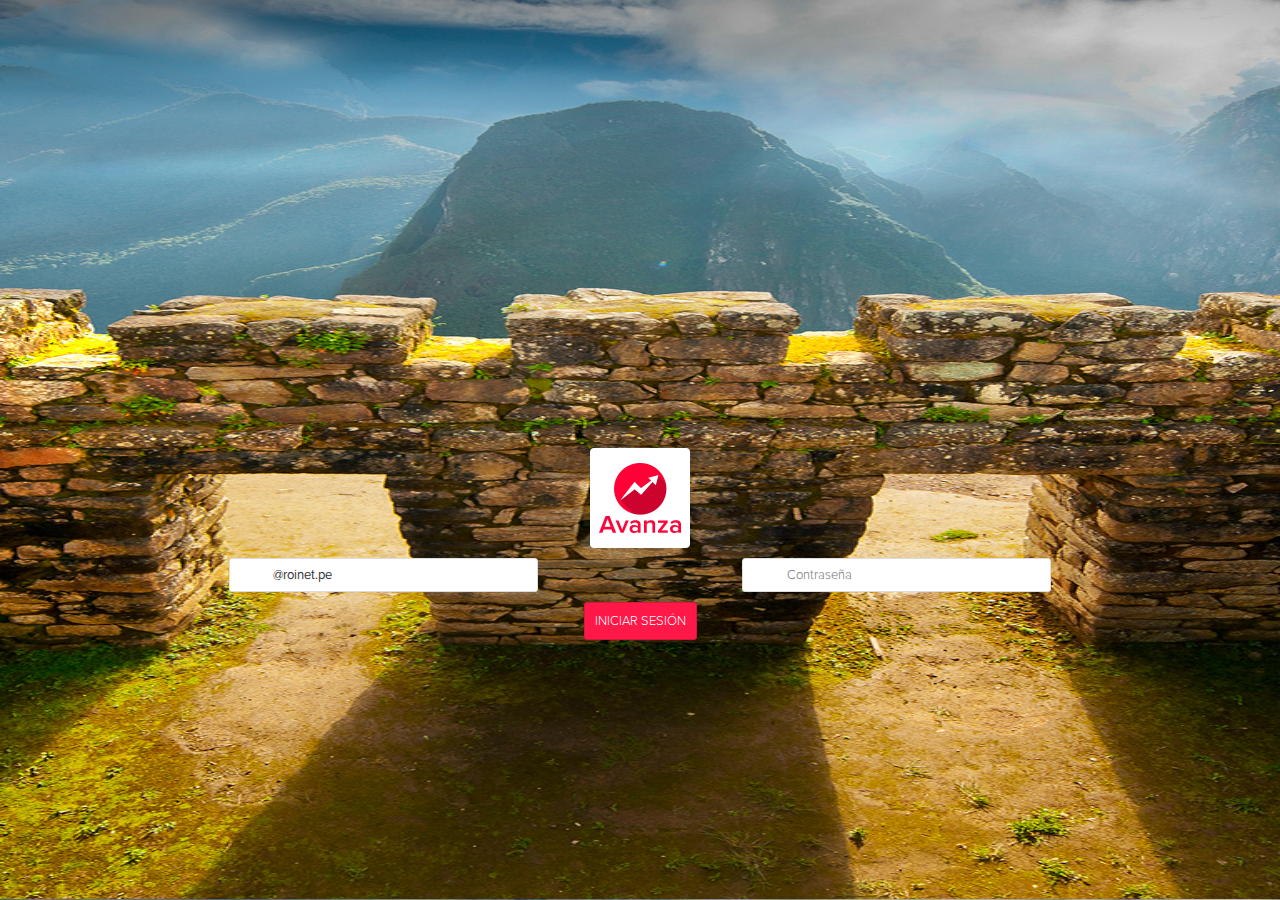
<file: platforms/browser/www/sfindex.html>
<!DOCTYPE html> 
<html>
<head>
  	<meta charset="UTF-8">
  	<title>Ventas - Roinet</title>
    <meta name="format-detection" content="telephone=no" />
  	<meta name="viewport" content="user-scalable=no, maximum-scale=1, minimum-scale=1, user-scalable=no, initial-scale=1, width=device-width, height=device-height">
    
    <link rel="stylesheet" href="css/jquery-ui.css" /><!--autocolpletar-->
    <!--<link rel="stylesheet" href="css/jquery.mobile-1.3.2.min.css" />-->
    <link rel="stylesheet" href="css/cal/jquery.mobile-1.4.4.min.css" />
    <link rel="stylesheet" href="css/cal/jqm-datebox-1.4.4.min.css" />
    <link rel="stylesheet" type="text/css" href="css/estilo.css" />

    <script type="text/javascript" src="js/phonegap.js"></script><!--uso-->

    <script type="text/javascript" src="js/jquery.js"></script>
    <!--<script type="text/javascript" src="js/jquery.mobile-1.3.2.min.js"></script>-->
    <script type="text/javascript" src="js/jquery-ui-1.10.4.custom.min.js"></script><!--autocolpletar-->
    <script type="text/javascript" src="js/cal/jquery.mobile-1.4.4.min.js"></script>
    <script type="text/javascript" src="js/cal/jquery.mousewheel.min.js"></script><!--RECONOCE PROPIEDADES DEL MOUSE-->
    <script type="text/javascript" src="js/cal/jqm-datebox-1.4.4.core.min.js"></script>
    <script type="text/javascript" src="js/cal/jqm-datebox-1.4.4.mode.datebox.min.js"></script>
    <script type="text/javascript" src="js/cal/jqm-datebox-1.4.4.mode.flipbox.min.js"></script>
    <script type="text/javascript" src="js/cal/jqm-datebox.lang.utf8.js"></script><!--ORDENA DD-MM-YY -->

    <script type="text/javascript" src="js/accion.js"></script>
    <script type="text/javascript" src="js/index.js"></script>

    <script type="text/javascript">
      jQuery.extend(jQuery.mobile,
      {
        ajaxEnabled: false
      });
    </script>
    
    <script type="text/javascript">
      app.initialize();
    </script>
</head>
<body>
  <section id="load_pls"></section>
  <section id="load_pls2"><div id="cn_load_pl"><div class="center-wrapper">
        <section class="main">
          <div class="bar">
            <i class="sphere"></i>
          </div>
        </section>
      </div></div></section>
  <section data-role="page" id="inicio" class="pagina">
    <article data-role="content" style="font-size:0;">
      <div id='onOf' style='display: none;'><div class="icon-wifi-full"></div><div id='bloq_wifi' class="icon-blocked"></div></div>
      <div style="display: inline-block; margin-bottom: 10px; width: 100%; margin-top: 35%;"><img src="img/logo_avanza.png"></div>
      <div class="login_caja"><input type="email" id="mail" name="mail" value="@roinet.pe" placeholder="Correo electrónico"></div>
      <div class="login_caja"><input type="password" id="clave" name="clave" value="" placeholder="Contraseña"></div>
      <div class="center-wrapper">
        <div id="btn_login" data-role="button" data-theme="b" data-inline="true">INICIAR SESIÓN</div>
      </div>
      <div class="center-wrapper">
        <section class="main">
          <div class="bar">
            <i class="sphere"></i>
          </div>
        </section>
      </div>
    </article>
  </section>

  <section data-role="page" id="venta">
    <article data-role="header" id="d_usu" data-id="top_fijo" data-position="fixed" class="cab_nav">
      <a href="#" data-rel="back" class="btn_back"><div class="icon-arrow-left atras_btn"></div><label>Atras</label></a>
      <div class="con_cab_a"><h1>Ventas</h1></div>
      <div data-role="navbar" data-grid="d" id="cont_cab_nav">
        <ul>
          <li><a href="javascript:;" style="border-bottom: 6px solid #490d1a; height: 44px;"><div class="icon-office"></div><label>OPORTUNIDADES</label></a></li>
          <li><a href="javascript:;" id="btn_actividad"><div class="icon-calendar"></div><label>ACTIVIDADES</label></a></li>
          <li>
            <a href="javascript:;" id='btn_contacto'><div class="icon-address-book"></div>
              <label>CONTACTOS</label>
            </a>
            <ul id="sub-menu-vent" class="ocultar sub-menu-nn">
                  <li id='btn_empresa'>Empresa</li>
                  <li id='btn_persona'>Persona</li>
            </ul>
          </li>
          <!--<li><a href="javascript:;"><div class="icon-pie"></div><label>ESTADISTICAS</label></a></li>
          <li><a href="javascript:;"><div class="icon-star"></div><label>LOGROS</label></a></li>-->
        </ul>
      </div>
    </article>
    <article data-role="content" class="cont_main"> 
      <section class='cont_items'>
        <article class="fase_tit">
          <div data-role="fieldcontain">
            <select name="cboFase" id="cboFase"></select>
          </div>
        </article>
        <section class='cont_item_lst lst_itm'></section>
      </section>
    </article>
    <article data-role="footer" data-position="fixed" data-id="pie_fijo" data-theme="b" class="pie">
      <div data-role="navbar" data-grid="b" id="cont_pie_nav">
        <ul>
          <li><a href="javascript:;" id='btn_add_venta'><div class="icon-plus"> <label>Oportunidad</label></div></a></li>
          <li>
            <a href="javascript:;" id='add-contacto-bot'>
              <div class="icon-plus"> <label>Contacto</label></div>
            </a>
            <ul id="sub-menu-act-bot" class="ocultar sub-menu-nn-d">
              <li id='btn_empresa_bot'>Nueva Empresa</li>
              <li id='btn_persona_bot'>Nueva Persona</li>
            </ul>
          </li>
          <li><a href="javascript:;" class="sin_r" id='add-actividad-bot'><div class="icon-plus"> <label>Actividad</label></div></a></li>
        </ul>
      </div>
    </article>
  </section>

  <section data-role="page" id="actividad">
    <article data-role="header" id="d_usu" data-id="top_fijo" data-position="fixed" class="cab_nav">
      <a href="#" data-rel="back" class="btn_back"><div class="icon-arrow-left atras_btn"></div><label>Atras</label></a>
      <div class="con_cab_a"><h1>Actividades</h1></div>
      <div data-role="navbar" data-grid="d" id="cont_cab_nav">
        <ul>
          <li><a href="javascript:;" id='btn_venta'><div class="icon-office"></div><label>OPORTUNIDADES</label></a></li>
          <li><a href="javascript:;" style="border-bottom: 6px solid #490d1a; height: 44px;"><div class="icon-calendar"></div><label>ACTIVIDADES</label></a></li>
          <li>
            <a href="javascript:;" id='btn_contacto'><div class="icon-address-book"></div>
              <label>CONTACTOS</label>
            </a>
            <ul id="sub-menu-vent" class="ocultar sub-menu-nn">
                  <li id='btn_empresa'>Empresa</li>
                  <li id='btn_persona'>Persona</li>
            </ul>
          </li>
          <!--<li><a href="javascript:;"><div class="icon-pie"></div><label>METRICAS</label></a></li>
          <li><a href="javascript:;"><div class="icon-star"></div><label>LOGROS</label></a></li>-->
        </ul>
      </div>
    </article>
    <article data-role="content" class="cont_main"> 
      <section class='cont_items'>
      <section class="cont_dato_detalle_venta" id='cnt_act_itm'>
              <article class="unid_cont_item_act">
                <section class="sect_uno_item_izq">
                  <div class="div_fecha_act_top">Vie</div>
                  <div class="div_fecha_act_bot">30 Ago</div>
                </section>
                <section class="sect_uno_item_mid">
                  <div class="div_tipo_act_top">Reunión</div>
                  <div class="div_tipo_act_bot">
                    <div class="div_tipo_act_bot_izq">13:00 /</div>
                    <div class="div_tipo_act_bot_der">Teléfonica del Perú</div>
                  </div>
                </section>
                <section class="sect_uno_item_der">
                  <article class='cont_req cont_ckh_act'>
                    <input type='checkbox' name='req_1' id='req_1' class='chkocultar desa_det_venta'/>
                    <label class='lblcheck chk-lft' for='req_1'></label>
                  </article>
                </section>
              </article>
      </section>
    </article>
     <article data-role="footer" data-position="fixed" data-id="pie_fijo" data-theme="b" class="pie">
        <div data-role="navbar" data-grid="b" id="cont_pie_nav">
          <ul>
            <li><a href="javascript:;" id='btn_add_venta'><div class="icon-plus"> <label>Oportunidad</label></div></a></li> 
            <li>
              <a href="javascript:;" id='add-contacto-bot'>
              <div class="icon-plus"> <label>Contacto</label></div>
            </a>
            <ul id="sub-menu-act-bot" class="ocultar sub-menu-nn-d">
              <li id='btn_empresa_bot'>Nueva Empresa</li>
              <li id='btn_persona_bot'>Nueva Persona</li>
            </ul>
            </li>
            <li><a href="javascript:;" class="sin_r" id='add-actividad-bot'><div class="icon-plus"> <label>Actividad</label></div></a></li>
          </ul>
      </div>
    </article>
  </section>
  
  <section data-role="page" id="formulario_venta">
    <article data-role="header" id="d_usu" data-id="top_fijo" data-position="fixed" class="cab_nav">
      <a href="#" data-rel="back" class="btn_back"><div class="icon-arrow-left atras_btn"></div><label>Atras</label></a>
      <div class="con_cab_a"><h1>Datos de venta</h1></div>
      <div data-role="navbar" data-grid="d" id="cont_cab_nav">
        <ul>
          <li><a href="javascript:;" style="border-bottom: 6px solid #490d1a; height: 44px;"><div class="icon-office"></div><label>OPORTUNIDADES</label></a></li>
          <li><a href="javascript:;" id='btn_actividad'><div class="icon-calendar"></div><label>ACTIVIDADES</label></a></li>
          <li>
            <a href="javascript:;" id='btn_contacto'><div class="icon-address-book"></div>
              <label>CONTACTOS</label>
            </a>
            <ul id="sub-menu-vent" class="ocultar sub-menu-nn">
                  <li id='btn_empresa'>Empresa</li>
                  <li id='btn_persona'>Persona</li>
            </ul>
          </li>
          <!--<li><a href="javascript:;"><div class="icon-pie"></div><label>ESTADISTICAS</label></a></li>
          <li><a href="javascript:;"><div class="icon-star"></div><label>LOGROS</label></a></li>-->
        </ul>
      </div>
    </article>
    <article data-role="content" class="cont_main"> 
      <section class='cont_items'>
          <section class='cont_pupup_Nusu'>
                <section class="lst_campos">
                  <input type='hidden' id='accion_frm' name='accion_frm' value=''>
                  <input type='hidden' id='id_pros' name='id_pros' value=''>
                  <input type='hidden' id='id_cuen' name='id_cuen' value=''>
                  <input type='hidden' id='id_con' name='id_con' value=''>
                  <!--<article class='cont_req'>
                    <label class='titpros' style='heigth: 0px;'>Titulo</label>
                    <input type='text' id='titpros' name='titpros' class='inpt_sel'>
                  </article>-->
                  <article class='cont_req'>
                    <label class='rsoc' style='heigth: 0px;'>Razón Social</label>
                    <span id='rsoc_lbl'>Roinet SAC</span>
                    <input type='text' id='rsoc' name='rsoc' class='inpt_sel'>
                  </article>
                  <article class='cont_req'>
                    <label class='nom_deci'>Decisor</label>
                    <span id='nom_deci_lbl'>Moises Tiburcio</span>
                    <input type='text' id='nom_deci' name='nom_deci' class='inpt_sel'>
                  </article>
                  <!--<article class='cont_req'>
                    <label class='presu'>Presupuesto</label>
                    <input type='number' id='presu' name='presu' class='inpt_sel'>
                  </article>-->
                  <article class='cont_req'>
                    <label class='nece'>Necesidad</label>
                    <input type='text' id='nece' name='nece' class='inpt_sel'>
                  </article>
                  <article class='cont_req nvo_pros'>
                    <label class='prop'>Propuesta</label>
                    <input type='text' id='prop' name='prop' class='inpt_sel'>
                  </article>

                  <article class='cont_req nvo_pros'>
                    <label>Agregar producto</label>

                      <article class="producto_filtro" id="cbo-clase-prod">
                        <div data-role="fieldcontain">
                          <select name="cboClaseProducto" id="cboClaseProducto">
                            <option>CLASE</option>
                          </select>
                        </div>
                      </article>

                      <article class="producto_filtro" id="cbo-categoria-prod">
                        <div data-role="fieldcontain">
                          <select name="cboCategoriaProducto" id="cboCategoriaProducto">
                            <option>CATEGORIA</option>
                          </select>
                        </div>
                      </article>

                      <article class="producto_filtro" id="cbo-prod">
                        <div data-role="fieldcontain">
                          <select name="cboProducto" id="cboProducto">
                            <option>PRODUCTO</option>
                          </select>
                        </div>
                      </article>
                  </article>

                  <article class='cont_req nvo_pros'>
                    <label>Detalle de pedido</label>
                    <section id='cont_lst_item_prod'>
                      <!--<section class='cont_item_prod'>
                        <input type='number' id='cant_prod_1' value='1' >
                        <label class='lbl_item_prod'>Producto 10</label>
                        <div class='delete_item_prod'><img src="img/delete.png"></div>
                      </section>
                      <section class='cont_item_prod'>
                        <input type='number' id='cant_prod_1' value='2' >
                        <label class='lbl_item_prod'>Producto 11</label>
                        <div class='delete_item_prod'><img src="img/delete.png"></div>
                      </section>
                      <section class='cont_item_prod'>
                        <input type='number' id='cant_prod_1' value='13' >
                        <label class='lbl_item_prod'>Producto 12</label>
                        <div class='delete_item_prod'><img src="img/delete.png"></div>
                      </section>-->
                    </section>
                  </article>

                  <article class='cont_req'>
                    <label class='fecha_aprox'>Fecha Aproximada de Cierre</label>
                    <input type='text' id='fecha_aprox' name='fecha_aprox' data-role="datebox" data-options='{"mode":"flipbox", "useLang":"es-ES", "overrideDateFormat": "%Y-%m-%d"}'>
                  </article>
                  <section id='cont_reque' class='nvo_pros'>
                    <label class='lblRequi'>Requisitos</label>
                  </section>
                  <article class='cont_req'>
                    <label class='sig_cita hra_cita'>Siguiente reunión</label>
                    <div class='fecha_scit'><input type='text' name='sig_cita' id='sig_cita' data-role="datebox" data-options='{"mode":"flipbox", "useLang":"es-ES", "overrideDateFormat": "%Y-%m-%d"}'></div>
                    <div class='hora_scit'><input type='text' id='hra_cita' class='inpt_sel' data-role="datebox" data-options='{"mode":"timeflipbox", "useLang":"es-ES", "overrideTimeOutput":"%H:%M"}'></div>
                    <div class='check_actv'>
                      <input type='hidden' id='activ_check' name='activ_check' value=''>
                      <input type="checkbox" name="activ" id="activ" class='chkocultar'/>
                      <label for="activ" class='lblcheck lbact'></label>
                    </div>
                  </article>
                </section>
                <section class='cont_btn_form'>
                  <article id='btn_cancelar_frm'><a href="#" data-rel='back'>CANCELAR</a></article>
                  <article id='btn_guardar_frm'><label>GUARDAR</label></article>
                </section>
          </section>
      </section>
    </article>
     <article data-role="footer" data-position="fixed" data-id="pie_fijo" data-theme="b" class="pie">
        <div data-role="navbar" data-grid="b" id="cont_pie_nav">
          <ul>
            <li><a href="javascript:;"><div class="icon-plus"> <label>Oportunidad</label></div></a></li>
            <li>
              <a href="javascript:;">
                <div class="icon-plus"> <label>Contacto</label></div>
              </a>
              <ul id="sub-menu-act-bot" class="ocultar sub-menu-nn-d">
                <li id='btn_empresa_bot'>Nueva Empresa</li>
                <li id='btn_persona_bot'>Nueva Persona</li>
              </ul>
            </li>
            <li><a href="javascript:;" class="sin_r"><div class="icon-plus"> <label>Actividad</label></div></a></li>
          </ul>
      </div>
    </article>
  </section>

  <section data-role="page" id="venta_detalle">
    <article data-role="header" id="d_usu" data-id="top_fijo" data-position="fixed" class="cab_nav">
      <a href="#" data-rel="back" class="btn_back"><div class="icon-arrow-left atras_btn"></div><label>Atras</label></a>
      <div class="con_cab_a"><h1>Datos de la venta</h1></div>
      <div data-role="navbar" data-grid="d" id="cont_cab_nav">
        <ul>
          <li><a href="javascript:;" style="border-bottom: 6px solid #490d1a; height: 44px;"><div class="icon-office"></div><label>OPORTUNIDADES</label></a></li>
          <li><a href="javascript:;" id='btn_actividad'><div class="icon-calendar"></div><label>ACTIVIDADES</label></a></li>
          <li>
            <a href="javascript:;" id='btn_contacto'><div class="icon-address-book"></div>
              <label>CONTACTOS</label>
            </a>
            <ul id="sub-menu-vent" class="ocultar sub-menu-nn">
                  <li id='btn_empresa'>Empresa</li>
                  <li id='btn_persona'>Persona</li>
            </ul>
          </li>
          <!--<li><a href="javascript:;"><div class="icon-pie"></div><label>ESTADISTICAS</label></a></li>
          <li><a href="javascript:;"><div class="icon-star"></div><label>LOGROS</label></a></li>-->
        </ul>
      </div>
    </article>
    <article data-role="content" class="cont_main"> 
      <section class='cont_items'>
        <section class='cont_dato_detalle_venta'>
            <section class="vent_ind_item_act">
              <section class="vent_ind_item_porc"></section>

              <section class="vent_div_nuevo">
                <section class="vent_div_nuevo_cont">
                  <div class="punto-text-big avance_face_nom_dp"></div>
                </section>
              </section>
            </section>
            
            <section class="vent_ind_deta_btns">
              <div class="white-button" id='btn_perdido_det_ven'>PERDIDO</div>
              <div class="color-button" id='btn_ganado_det_ven'>GANADO</div>
              <div class="edits-button edit_prosp_frm"><div class="icon-pencil"></div></div>
            </section>

            <section class="vent_ind_det_fondo">
              <section class="vent_ind_det_f_cont">
                <section class="vent_ind_det_f_izq">
                  <div class="vent_ind_det_izq_ico">
                    <div class="icon-user"></div>
                  </div>
                </section>
                <section class="vent_ind_det_f_der">
                  <div class="vent_ind_der_top nom_con_det_pros"></div>
                  <div class="vent_ind_der_bot nom_emp_det_pros"></div>
                </section>
              </section>

              <section class="vent_ind_det_f_cont">
                <section class="vent_ind_det_f_izq">
                  <div class="vent_ind_det_izq_ico ico-margin">
                    <div class="icon-dollar"></div>
                  </div>
                </section>
                <section class="vent_ind_det_f_der">
                  <div class="vent_ind_der_mid valor_emp_det_pros"></div>
                </section>
              </section>

              <section class="vent_ind_det_f_cont">
                <section class="vent_ind_det_f_izq">
                  <div class="vent_ind_det_izq_ico">
                    <div class="icon-file"></div>
                  </div>
                </section>
                <section class="vent_ind_det_f_der">
                  <div class="vent_ind_der_top_color">Necesidad</div>
                  <div class="vent_ind_der_bot_white nece_emp_det_pros"></div>
                </section>
              </section>

              <section class="vent_ind_det_f_cont">
                <section class="vent_ind_det_f_izq">
                  <div class="vent_ind_det_izq_ico">
                    <div class="icon-edit"></div>
                  </div>
                </section>
                <section class="vent_ind_det_f_der">
                  <div class="vent_ind_der_top_color">Propuesta</div>
                  <div class="vent_ind_der_bot_white propu_emp_det_pros"></div>
                </section>
              </section>

              <section class="vent_ind_det_f_cont ">
                <section class="vent_ind_det_f_der prod_ls">
                  <div class="vent_ind_der_top_color">Lista de Productos</div>
                </section>
                <section class='cont_imt_prod_do'> 
                  <!--<section class='itm_prod_do'>
                    <article class='cnt_itm_prod_to'>15</article>
                    <article class='nom_itm_prod_to'>Producto 1</article>
                  </section>-->
                </section>
              </section>

              <section class="vent_ind_det_f_cont">
                <section class="vent_ind_det_f_izq">
                  <div class="vent_ind_det_izq_ico ico-margin">
                    <div class="icon-calendar"></div>
                  </div>
                </section>
                <section class="vent_ind_det_f_der">
                  <div class="vent_ind_der_mid txt_sm fecha_emp_det_pros"></div>
                </section>
              </section>
              
              <section class="vent_ind_det_f_cont" id="req_detalle_venta"></section>
            </section>
        </section>
      </section>
    </article>
     <article data-role="footer" data-position="fixed" data-id="pie_fijo" data-theme="b" class="pie">
        <div data-role="navbar" data-grid="b" id="cont_pie_nav">
          <ul>
            <li><a href="javascript:;" id='btn_add_venta'><div class="icon-plus"> <label>Oportunidad</label></div></a></li>
            <li>
              <a href="javascript:;" id='add-contacto-bot'>
                <div class="icon-plus"> <label>Contacto</label></div>
              </a>
              <ul id="sub-menu-act-bot" class="ocultar sub-menu-nn-d">
                <li id='btn_empresa_bot'>Nueva Empresa</li>
                <li id='btn_persona_bot'>Nueva Persona</li>
              </ul>
            </li>
            <li><a href="javascript:;" class="sin_r" id='add-actividad-bot'><div class="icon-plus"> <label>Actividad</label></div></a></li>
          </ul>
      </div>
    </article>
  </section>
  
  <section data-role="page" id="contactos-empresa">
    <article data-role="header" id="d_usu" data-id="top_fijo" data-position="fixed" class="cab_nav">
      <a href="#" data-rel="back" class="btn_back"><div class="icon-arrow-left atras_btn"></div><label>Atras</label></a>
      <div class="con_cab_a"><h1>Contactos Empresa</h1></div>
      <div data-role="navbar" data-grid="d" id="cont_cab_nav">
        <ul>
          <li><a href="javascript:;" id='btn_venta'><div class="icon-office"></div><label>OPORTUNIDADES</label></a></li>
          <li><a href="javascript:;" id='btn_actividad'><div class="icon-calendar"></div><label>ACTIVIDADES</label></a></li>
          <li>
            <a href="javascript:;" id='btn_contacto' style="border-bottom: 6px solid #490d1a; height: 44px;"><div class="icon-address-book"></div><label>CONTACTOS</label>
            </a>
            <ul id="sub-menu-vent" class="ocultar sub-menu-nn">
                  <!--<li id='btn_empresa'>Empresa</li>-->
                  <li id='btn_persona' style='padding: 5px 20px;'>Persona</li>
            </ul>
          </li>
          <!--<li><a href="javascript:;" id='btn_estadistica'><div class="icon-pie"></div><label>ESTADISTICAS</label></a></li>
          <li><a href="javascript:;" id='btn_logro'><div class="icon-star"></div><label>LOGROS</label></a></li>-->
        </ul>
      </div>
    </article>

    <article data-role="content" class="cont_main"> 
      <section class='cont_items'>
        <section class='cont_dato_detalle_venta'>
          <input type='hidden' name='id_emp_sel' id='id_emp_sel' val=''>
          <article class="unid_cont_item_act_contac lst-empresa"></article>
      </section>
      </section>
    </article>
     <article data-role="footer" data-position="fixed" data-id="pie_fijo" data-theme="b" class="pie">
        <div data-role="navbar" data-grid="b" id="cont_pie_nav">
          <ul>
            <li><a href="javascript:;" id="btn_add_venta"><div class="icon-plus"> <label>Oportunidad</label></div></a></li> 
            <li>
              <a href="javascript:;" id='add-contacto-bot'>
                <div class="icon-plus"> <label>Contacto</label></div>
              </a>
              <ul id="sub-menu-act-bot" class="ocultar sub-menu-nn-d">
                <li id='btn_empresa_bot'>Nueva Empresa</li>
                <li id='btn_persona_bot'>Nueva Persona</li>
              </ul>
            </li>
            <li><a href="javascript:;" class="sin_r" id='add-actividad-bot'><div class="icon-plus"> <label>Actividad</label></div></a></li>
          </ul>
      </div>
    </article>
  </section>

  <section data-role="page" id="contactos-persona">
    <article data-role="header" id="d_usu" data-id="top_fijo" data-position="fixed" class="cab_nav">
      <a href="#" data-rel="back" class="btn_back"><div class="icon-arrow-left atras_btn"></div><label>Atras</label></a>
      <div class="con_cab_a"><h1>Contactos Persona</h1></div>
      <div data-role="navbar" data-grid="d" id="cont_cab_nav">
        <ul>
          <li><a href="javascript:;" id='btn_venta'><div class="icon-office"></div><label>OPORTUNIDADES</label></a></li>
          <li><a href="javascript:;" id='btn_actividad'><div class="icon-calendar"></div><label>ACTIVIDADES</label></a></li>
          <li>
            <a href="javascript:;" id='btn_contacto' style="border-bottom: 6px solid #490d1a; height: 44px;">
              <div class="icon-address-book"></div>
              <label>CONTACTOS</label>
            </a>
            <ul id="sub-menu-vent" class="ocultar sub-menu-nn">
              <li id='btn_empresa' style='padding: 5px 20px;'>Empresa</li>
              <!--<li id='btn_persona'>Persona</li>-->
            </ul>
          </li>
          <!--<li><a href="javascript:;" id='btn_estadistica'><div class="icon-pie"></div><label>ESTADISTICAS</label></a></li>
          <li><a href="javascript:;" id='btn_logro'><div class="icon-star"></div><label>LOGROS</label></a></li>-->
        </ul>
      </div>
    </article>
    <article data-role="content" class="cont_main"> 
      <section class='cont_items'>
        <section class='cont_dato_detalle_venta'>
          <article class="unid_cont_item_act_contac lst-persona"></article><!-- lista de personas-->
        </section>
      </section>
    </article>
     <article data-role="footer" data-position="fixed" data-id="pie_fijo" data-theme="b" class="pie">
        <div data-role="navbar" data-grid="b" id="cont_pie_nav">
          <ul>
            <li><a href="javascript:;" id="btn_add_venta"><div class="icon-plus"> <label>Oportunidad</label></div></a></li>
            <li>
              <a href="javascript:;" id='add-contacto-bot'><div class="icon-plus"> <label>Contacto</label></div>
              </a>
              <ul id="sub-menu-act-bot" class="ocultar sub-menu-nn-d">
                <li id='btn_empresa_bot'>Nueva Empresa</li>
                <li id='btn_persona_bot'>Nueva Persona</li>
              </ul>
            </li>
            <li><a href="javascript:;" class="sin_r" id='add-actividad-bot'><div class="icon-plus"> <label>Actividad</label></div></a></li>
          </ul>
      </div>
    </article>
  </section>

  <section data-role="page" id="contacto_emp_nuevo_editar">
    <article data-role="header" id="d_usu" data-id="top_fijo" data-position="fixed" class="cab_nav">
      <a href="#" data-rel="back" class="btn_back"><div class="icon-arrow-left atras_btn"></div><label>Atras</label></a>
      <div class="con_cab_a"><h1>Contacto Empresa Nuevo</h1></div>
      <div data-role="navbar" data-grid="d" id="cont_cab_nav">
        <ul>
          <li><a href="javascript:;" id='btn_venta'><div class="icon-office"></div><label>OPORTUNIDADES</label></a></li>
          <li><a href="javascript:;" id='btn_actividad'><div class="icon-calendar"></div><label>ACTIVIDADES</label></a></li>
          <li>
            <a href="javascript:;" id='btn_contacto' style="border-bottom: 6px solid #490d1a; height: 44px;"><div class="icon-address-book"></div><label>CONTACTOS</label>
            </a>
            <ul id="sub-menu-vent" class="ocultar sub-menu-nn">
                  <li id='btn_empresa'>Empresa</li>
                  <li id='btn_persona'>Persona</li>
            </ul>
          </li>
          <!--<li><a href="javascript:;"><div class="icon-pie"></div><label>ESTADISTICAS</label></a></li>
          <li><a href="javascript:;"><div class="icon-star"></div><label>LOGROS</label></a></li>-->
        </ul>
      </div>
    </article>
    <article data-role="content" class="cont_main"> 
      <input type='hidden' name='accion_frm_emp' id='accion_frm_emp' value='' >
      <section class='cont_items'>
        <section class='cont_dato_detalle_venta'>

          <section class='cont_pupup_Nusu'>
            <section class="lst_campos">
              <section class="cont_item_contend_uni_nuevo">
                <section class="sec_cont_item_izq_nuevo">
                  <div class="sec_cont_item_izq_ico_nuevo">
                    <div class="icon-cabinet"></div>
                  </div>
                </section>
                <section class="sec_cont_item_mid_nuevo nvo_cn_frm_emp">
                  <label>Empresa</label>
                  <input type="text" class="sec_cont_item_izq_text_nuevo" id='edt_emp_nom' name='edt_emp_nom'></input>
                </section>
              </section>
              <section class="cont_item_contend_uni_nuevo">
                <section class="sec_cont_item_izq_nuevo">
                  <div class="sec_cont_item_izq_ico_nuevo">
                    <div class="icon-file"></div>
                  </div>
                </section>
                <section class="sec_cont_item_mid_nuevo nvo_cn_frm_emp">
                  <label>RUC</label>
                  <input type="number" class="sec_cont_item_izq_text_nuevo" id='edt_emp_ruc' name = 'edt_emp_ruc' oninput="maxLengthCheck(this,11)"></input>
                </section>
              </section>

              <section class="cont_item_contend_uni_nuevo">
                <section class="sec_cont_item_izq_nuevo">
                  <div class="sec_cont_item_izq_ico_nuevo">
                    <div class="icon-group"></div>
                  </div>
                </section>
                <section class="sec_cont_item_mid_nuevo nvo_cn_frm_emp">
                  <label>Número de Trabajadores</label>
                  <input type="number" class="sec_cont_item_izq_text_nuevo" id='edt_emp_ntrab' name = 'edt_emp_ntrab' oninput="maxLengthCheck(this,5)"></input>
                </section>
              </section>

              <section class="cont_item_contend_uni_nuevo">
                <section class="sec_cont_item_izq_nuevo">
                  <div class="sec_cont_item_izq_ico_nuevo">
                    <div class="icon-coins"></div>
                  </div>
                </section>
                <section class="sec_cont_item_mid_nuevo nvo_cn_frm_emp">
                  <label>Volumen de venta</label>
                  <input type="number" class="sec_cont_item_izq_text_nuevo" id='edt_emp_vven' name='edt_emp_vven'></input>
                </section>
              </section>

              <section class="cont_item_contend_uni_nuevo">
                <section class="sec_cont_item_izq_nuevo">
                  <div class="sec_cont_item_izq_ico_nuevo"></div>
                </section>
                <section class="sec_cont_item_mid_nuevo">
                  <article class="contacto_filtro" id='cont-cbo-tcartera'>
                    <div data-role="fieldcontain">
                      <select name="cboTipoCartera" id="cboTipoCartera"></select>
                    </div>
                  </article>
                </section>
              </section>

              <section class="cont_item_contend_uni_nuevo">
                <section class="sec_cont_item_izq_nuevo">
                  <div class="sec_cont_item_izq_ico_nuevo">
                    <div class="icon-phone"></div>
                  </div>
                </section>
                <section class="sec_cont_item_mid_nuevo nvo_cn_frm_emp">
                  <label>Teléfono</label>
                  <input type="number" class="sec_cont_item_izq_text_nuevo" id='edt_emp_telf' name='edt_emp_telf' oninput="maxLengthCheck(this,12)"></input>
                </section>
              </section>
            </section>
            <section class='cont_btn_form'>
              <article id='btn_cancelar_frm'><a href='#' data-rel='back'>CANCELAR</a></article>
              <article id='btn_guardar_emp'><label>GUARDAR</label></article>
            .</section>
          </section>
        </section>
      </section>
    </article>
     <article data-role="footer" data-position="fixed" data-id="pie_fijo" data-theme="b" class="pie">
        <div data-role="navbar" data-grid="b" id="cont_pie_nav">
          <ul>
            <li><a href="javascript:;"><div class="icon-plus"> <label>Oportunidad</label></div></a></li>
            <li>
              <a href="javascript:;"><div class="icon-plus"> <label>Contacto</label></div></a>
              <ul id="sub-menu-act-bot" class="ocultar sub-menu-nn-d">
                <li id='btn_empresa_bot'>Nueva Empresa</li>
                <li id='btn_persona_bot'> Nueva Persona </li>
              </ul>
            </li>
            <li><a href="javascript:;" class="sin_r"><div class="icon-plus"> <label>Actividad</label></div></a></li>
          </ul>
      </div>
    </article>
  </section>

  <section data-role="page" id="contacto_deta_empresa">
    <article data-role="header" id="d_usu" data-id="top_fijo" data-position="fixed" class="cab_nav">
      <a href="#" data-rel="back" class="btn_back"><div class="icon-arrow-left atras_btn"></div><label>Atras</label></a>
      <div class="con_cab_a"><h1>Contacto Detalle Empresa</h1></div>
      <div data-role="navbar" data-grid="d" id="cont_cab_nav">
        <ul>
          <li><a href="javascript:;" id='btn_venta'><div class="icon-office"></div><label>OPORTUNIDADES</label></a></li>
          <li><a href="javascript:;" id='btn_actividad'><div class="icon-calendar"></div><label>ACTIVIDADES</label></a></li>
          <li>
            <a href="javascript:;" id='btn_contacto' style="border-bottom: 6px solid #490d1a; height: 44px;"><div class="icon-address-book"></div><label>CONTACTOS</label>
            </a>
            <ul id="sub-menu-vent" class="ocultar sub-menu-nn">
                <li id='btn_persona' style='padding: 5px 15px;'>Persona</li>
            </ul>
          </li> 
          <!--<li><a href="javascript:;"><div class="icon-pie"></div><label>METRICAS</label></a></li>
          <li><a href="javascript:;"><div class="icon-star"></div><label>LOGROS</label></a></li>-->
        </ul>
      </div>
    </article>
    <article data-role="content" class="cont_main"> 
      <section class='cont_items'>
        <section class='cont_dato_detalle_venta'>

            <input type='hidden' name='idEmp' id='idEmp' val=''>
            <input type='hidden' name='nomEmp' id='nomEmp' val=''>

            <section class="cont_ind_deta_blank">
              <section class="cont_ind_deta_blank_izq"><div id='det_emp_nom'></div></section>
              <section id="cont_deta_emp_blank_der"><div class="icon-pencil"></div></section>
            </section>
            
            <section class="cont_ind_deta_btns">
              <div class="color-button" id="btn-general-demp">GENERAL</div>
              <div class="white-button" id="btn-actividad-demp">ACTIVIDADES</div>
              <div class="white-button" id="btn-oportunidad-demp">OPORTUNIDAD</div>
            </section>

            <section class="cont_ind_det_fondo_cont" id='cont_deta_gen_emp' style='margin-top: 10px;'>
              <section class="cont_ind_det_fondo">

                <section class="cont_ind_det_f_conta">
                  <section class="cont_ind_det_f_izq">
                    <div class="cont_ind_det_izq_ico">
                      <div class="icon-file"></div>
                    </div>
                  </section>
                  <section class="cont_ind_det_f_der">
                    <div class="cont_ind_der_bot">RUC</div>
                    <div class="cont_ind_der_top" id="det_emp_ruc"></div>
                  </section>
                </section>
              
                <section class="cont_ind_det_f_conta">
                  <section class="cont_ind_det_f_izq">
                    <div class="cont_ind_det_izq_ico">
                      <div class="icon-group"></div>
                    </div>
                  </section>
                  <section class="cont_ind_det_f_der">
                    <div class="cont_ind_der_bot">Cantidad de trabajadores</div>
                    <div class="cont_ind_der_top" id="det_emp_numT"></div>
                  </section>
                </section>

                <section class="cont_ind_det_f_conta">
                  <section class="cont_ind_det_f_izq">
                    <div class="cont_ind_det_izq_ico">
                      <div class="icon-coins"></div>
                    </div>
                  </section>
                  <section class="cont_ind_det_f_der">
                    <div class="cont_ind_der_bot">Volumen de ventas</div>
                    <div class="cont_ind_der_top" id="det_emp_voluV"></div>
                  </section>
                </section>

                <section class="cont_ind_det_f_conta">
                  <section class="cont_ind_det_f_izq">
                    <div class="cont_ind_det_izq_ico">
                      <div class="icon-moneybag"></div>
                    </div>
                  </section>
                  <section class="cont_ind_det_f_der">
                    <div class="cont_ind_der_bot">Giro</div>
                    <div class="cont_ind_der_top" id="det_emp_giro"></div>
                  </section>
                </section>

                <section class="cont_ind_det_f_conta">
                  <section class="cont_ind_det_f_izq">
                    <div class="cont_ind_det_izq_ico">
                      <div class="icon-address-book"></div>
                    </div>
                  </section>
                  <section class="cont_ind_det_f_der">
                    <div class="cont_ind_der_bot">Tipo de cartera</div>
                    <div class="cont_ind_der_top" id="det_emp_tCartera"></div>
                  </section>
                </section>

                <section class="cont_ind_det_f_conta">
                  <section class="cont_ind_det_f_izq">
                    <div class="cont_ind_det_izq_ico">
                      <div class="icon-phone"></div>
                    </div>
                  </section>
                  <section class="cont_ind_det_f_der">
                    <div class="cont_ind_der_bot">Teléfono</div>
                    <div class="cont_ind_der_top" id="det_emp_telf"></div>
                  </section>
                </section>

                <section class="cont_ind_det_f_conta">
                  <section class="cont_ind_det_f_izq">
                    <div class="cont_ind_det_izq_ico">
                      <div class="icon-location"></div>
                    </div>
                  </section>
                  <section class="cont_ind_det_f_der">
                    <div class="cont_ind_der_bot">Dirección</div>
                    <div class="cont_ind_der_top" id="det_emp_dire"></div>
                  </section>
                </section>

                <section class="cont_ind_det_f_conta">
                  <section class="cont_ind_det_f_izq">
                    <div class="cont_ind_det_izq_ico">
                      <div class="icon-user"></div>
                    </div>
                  </section>
                  <section class="cont_ind_det_f_der">
                    <div class="cont_ind_der_bot">Asignado</div>
                    <div class="cont_ind_der_top" id="det_emp_asig"></div>
                  </section>
                </section>

              </section>

              <section class="vent_ind_deta_act">
                  <section id="add_decisor_empresa">+ Agregar decisor</section>             
              </section>

              <section id='cnt_cnt_emp_deci'></section>
            </section>

            <section id='cont_actv_gen_emp' style='display:none;'></section>
            <section id='cont_oport_gen_emp' style='display:none;'></section>

        </section>
      </section>
    </article>
    <article data-role="footer" data-position="fixed" data-id="pie_fijo" data-theme="b" class="pie">
        <div data-role="navbar" data-grid="b" id="cont_pie_nav">
          <ul>
            <li><a href="javascript:;" id="btn_add_venta_emp"><div class="icon-plus"> <label>Oportunidad</label></div></a></li>
            <li>
              <a href="javascript:;" id='add-contacto-bot'><div class="icon-plus"> <label>Contacto</label></div>
              </a>
              <ul id="sub-menu-act-bot" class="ocultar sub-menu-nn-d">
                <li id='btn_empresa_bot'>Nueva Empresa</li>
                <li id='btn_persona_bot'>Nueva Persona</li>
              </ul>
            </li>
            <li><a href="javascript:;" class="sin_r" id='add-actividad-bot'><div class="icon-plus"> <label>Actividad</label></div></a></li>
          </ul>
      </div>
    </article>
  </section>

  <section data-role="page" id="contacto_deta_persona">
    <article data-role="header" id="d_usu" data-id="top_fijo" data-position="fixed" class="cab_nav">
      <a href="#" data-rel="back" class="btn_back"><div class="icon-arrow-left atras_btn"></div><label>Atras</label></a>
      <div class="con_cab_a"><h1>Contacto Detalle Persona</h1></div>
      <div data-role="navbar" data-grid="d" id="cont_cab_nav">
        <ul>
          <li><a href="javascript:;" id='btn_venta'><div class="icon-office"></div><label>OPORTUNIDADES</label></a></li>
          <li><a href="javascript:;" id='btn_actividad'><div class="icon-calendar"></div><label>ACTIVIDADES</label></a></li>
          <li>
            <a href="javascript:;" id='btn_contacto' style="border-bottom: 6px solid #490d1a; height: 44px;"><div class="icon-address-book"></div><label>CONTACTOS</label>
            </a>
            <ul id="sub-menu-vent" class="ocultar sub-menu-nn">
                  <li id='btn_empresa' style='padding: 5px 15px;'>Empresa</li>
            </ul>
          </li>
          <!--<li><a href="javascript:;"><div class="icon-pie"></div><label>METRICAS</label></a></li>
          <li><a href="javascript:;"><div class="icon-star"></div><label>LOGROS</label></a></li>-->
        </ul>
      </div>
    </article>
    <article data-role="content" class="cont_main"> 
      <section class='cont_items'>
        <section class='cont_dato_detalle_venta'>

            <input type='hidden' name='idPer' id='idPer' val=''>

            <section class="cont_ind_deta_blank">
              <section class="cont_ind_deta_blank_izq"><div id='frm_per_nom'></div></section>
              <section id="cont_deta_per_blank_der"><div class="icon-pencil"></div></section>
            </section>
            
            <section class="cont_ind_deta_btns">
              <div class="color-button" id='btn-general-dper'>GENERAL</div>
              <div class="white-button" id='btn-actividad-dper'>ACTIVIDADES</div>
              <div class="white-button" id='btn-oportunidad-dper'>VENTAS</div>
            </section>

            <section class="cont_ind_det_fondo_cont" id='cont_desc_per' style='margin-top: 10px;'>
              <section class="cont_ind_det_fondo">

                <section class="cont_ind_det_f_conta">
                  <section class="cont_ind_det_f_izq">
                    <div class="cont_ind_det_izq_ico">
                      <div class="icon-address-book"></div>
                    </div>
                  </section>
                  <section class="cont_ind_det_f_der">
                    <div class="cont_ind_der_bot">Tipo de documento</div>
                    <div class="cont_ind_der_top" id='frm_per_tdoc'></div>
                  </section>
                </section>

                <section class="cont_ind_det_f_conta">
                  <section class="cont_ind_det_f_izq">
                    <div class="cont_ind_det_izq_ico">
                      <div class="icon-file"></div>
                    </div>
                  </section>
                  <section class="cont_ind_det_f_der">
                    <div class="cont_ind_der_bot">Numero de documento</div>
                    <div class="cont_ind_der_top" id='frm_per_ndoc'></div>
                  </section>
                </section>

                <section class="cont_ind_det_f_conta">
                  <section class="cont_ind_det_f_izq">
                    <div class="cont_ind_det_izq_ico">
                      <div class="icon-envelope2"></div>
                    </div>
                  </section>
                  <section class="cont_ind_det_f_der">
                    <div class="cont_ind_der_bot">Email</div>
                    <div class="cont_ind_der_top" id='frm_per_mail'></div>
                  </section>
                </section>

                <section class="cont_ind_det_f_conta">
                  <section class="cont_ind_det_f_izq">
                    <div class="cont_ind_det_izq_ico">
                      <div class="icon-phone"></div>
                    </div>
                  </section>
                  <section class="cont_ind_det_f_der">
                    <div class="cont_ind_der_bot">Teléfono</div>
                    <div class="cont_ind_der_top" id='frm_per_tel'></div>
                  </section>
                </section>

                <section class="cont_ind_det_f_conta">
                  <section class="cont_ind_det_f_izq">
                    <div class="cont_ind_det_izq_ico">
                      <div class="icon-star"></div>
                    </div>
                  </section>
                  <section class="cont_ind_det_f_der">
                    <div class="cont_ind_der_bot">Cargo</div>
                    <div class="cont_ind_der_top" id='frm_per_cargo'></div>
                  </section>
                </section>

                <section class="cont_ind_det_f_conta">
                  <section class="cont_ind_det_f_izq">
                    <div class="cont_ind_det_izq_ico">
                      <div class="icon-office"></div>
                    </div>
                  </section>
                  <section class="cont_ind_det_f_der">
                    <div class="cont_ind_der_bot">Empresa</div>
                    <div class="cont_ind_der_top" id='frm_per_emp'></div>
                  </section>
                </section>

                <section class="cont_ind_det_f_conta">
                  <section class="cont_ind_det_f_izq">
                    <div class="cont_ind_det_izq_ico">
                      <div class="icon-user"></div>
                    </div>
                  </section>
                  <section class="cont_ind_det_f_der">
                    <div class="cont_ind_der_bot">Asignado</div>
                    <div class="cont_ind_der_top" id='frm_per_asig'></div>
                  </section>
                </section>

              </section>

            </section>
            <section id='cont_actv_per'></section>
            <section id='cont_oport_per'></section>
        </section>
      </section>
    </article>
    <article data-role="footer" data-position="fixed" data-id="pie_fijo" data-theme="b" class="pie">
        <div data-role="navbar" data-grid="b" id="cont_pie_nav">
          <ul>
            <li><a href="javascript:;" id="btn_add_venta_con"><div class="icon-plus"> <label>Oportunidad</label></div></a></li>
            <li>
              <a href="javascript:;" id='add-contacto-bot'><div class="icon-plus"> <label>Contacto</label></div>
              </a>
              <ul id="sub-menu-act-bot" class="ocultar sub-menu-nn-d">
                <li id='btn_empresa_bot'>Nueva Empresa</li>
                <li id='btn_persona_bot'>Nueva Persona</li>
              </ul>
            </li>
            <li><a href="javascript:;" class="sin_r" id='add-actividad-bot'><div class="icon-plus"> <label>Actividad</label></div></a></li>
          </ul>
      </div>
    </article>
  </section>

  <section data-role="page" id="contacto_per_nuevo_editar">
    <article data-role="header" id="d_usu" data-id="top_fijo" data-position="fixed" class="cab_nav">
      <a href="#" data-rel="back" class="btn_back"><div class="icon-arrow-left atras_btn"></div><label>Atras</label></a>
      <div class="con_cab_a"><h1>Contacto Persona Nuevo</h1></div>
      <div data-role="navbar" data-grid="d" id="cont_cab_nav">
        <ul>
          <li><a href="javascript:;" id='btn_venta'><div class="icon-office"></div><label>OPORTUNIDADES</label></a></li>
          <li><a href="javascript:;" id='btn_actividad'><div class="icon-calendar"></div><label>ACTIVIDADES</label></a></li>
          <li>
            <a href="javascript:;" id='btn_contacto' style="border-bottom: 6px solid #490d1a; height: 44px;"><div class="icon-address-book"></div><label>CONTACTOS</label>
            </a>
            <ul id="sub-menu-vent" class="ocultar sub-menu-nn">
                  <li id='btn_empresa'>Empresa</li>
                  <li id='btn_persona'>Persona</li>
            </ul>
          </li>
          <!--<li><a href="javascript:;"><div class="icon-pie"></div><label>METRICAS</label></a></li>
          <li><a href="javascript:;"><div class="icon-star"></div><label>LOGROS</label></a></li>-->
        </ul>
      </div>
    </article>
    <article data-role="content" class="cont_main"> 
      <input type='hidden' name='accion_frm_per' id='accion_frm_per' value='' >
      <section class='cont_items'>
        <section class='cont_dato_detalle_venta'>
          <section class='cont_pupup_Nusu'>
                <section class="lst_campos">
                  <section class="cont_item_contend_uni_nuevo">
                    <section class="sec_cont_item_izq_nuevo">
                      <div class="sec_cont_item_izq_ico_nuevo">
                        <div class="icon-user"></div>
                      </div>
                    </section>
                    <section class="sec_cont_item_mid_nuevo nvo_cn_frm_emp">
                      <label>Nombre</label>
                      <input type="text" class="sec_cont_item_izq_text_nuevo" id='dt_frm_per_nom' name='dt_frm_per_nom'></input>
                    </section>
                  </section>
                  
                  <section class="cont_item_contend_uni_nuevo">
                    <section class="sec_cont_item_izq_nuevo">
                      <div class="sec_cont_item_izq_ico_nuevo">
                      </div>
                    </section>
                    <section class="sec_cont_item_mid_nuevo nvo_cn_frm_emp">
                      <label>Apellido</label>
                      <input type="text" class="sec_cont_item_izq_text_nuevo" id='dt_frm_per_ape' name='dt_frm_per_ape'></input>
                    </section>
                  </section>

                 <section class="cont_item_contend_uni_nuevo">
                    <section class="sec_cont_item_izq_nuevo">
                      <div class="sec_cont_item_izq_ico_nuevo">
                        <div class="icon-address-book"></div>
                      </div>
                    </section>
                    <section class="sec_cont_item_mid_nuevo">
                      <article class="contacto_filtro" id='cont-cbo-tdoc'>
                        <div data-role="fieldcontain">
                          <select name="cboTipoDocumento" id="cboTipoDocumento"></select>
                        </div>
                      </article>
                    </section>
                  </section>

                  <section class="cont_item_contend_uni_nuevo">
                    <section class="sec_cont_item_izq_nuevo">
                      <div class="sec_cont_item_izq_ico_nuevo">
                        <div class="icon-file"></div>
                      </div>
                    </section>
                    <section class="sec_cont_item_mid_nuevo nvo_cn_frm_emp">
                      <label>Número de documento</label>
                      <input type="number" class="sec_cont_item_izq_text_nuevo" id='dt_frm_per_ndoc' name='dt_frm_per_ndoc' oninput="maxLengthCheck(this,20)"></input>
                    </section>
                  </section>

                  <section class="cont_item_contend_uni_nuevo">
                    <section class="sec_cont_item_izq_nuevo">
                      <div class="sec_cont_item_izq_ico_nuevo">
                        <div class="icon-envelope"></div>
                      </div>
                    </section>
                    <section class="sec_cont_item_mid_nuevo nvo_cn_frm_emp">
                      <label>Correo electrónico</label>
                      <input type="text" class="sec_cont_item_izq_text_nuevo" id='dt_frm_per_mail' name='dt_frm_per_mail'></input>
                    </section>
                  </section>

                  <section class="cont_item_contend_uni_nuevo">
                    <section class="sec_cont_item_izq_nuevo">
                      <div class="sec_cont_item_izq_ico_nuevo">
                        <div class="icon-phone"></div>
                      </div>
                    </section>
                    <section class="sec_cont_item_mid_nuevo nvo_cn_frm_emp">
                      <label>Teléfono</label>
                      <input type="number" class="sec_cont_item_izq_text_nuevo" id='dt_frm_per_telf' name='dt_frm_per_telf' oninput="maxLengthCheck(this,11)"></input>
                    </section>
                  </section>
                </section>
                <section class='cont_btn_form'>
                  <article id='btn_cancelar_frm'><a href="#" data-rel='back'>CANCELAR</a></article>
                  <article id='btn_guardar_per'><label>GUARDAR</label></article>
                </section>
          </section>
      </section>
    </section>
  </article>
     <article data-role="footer" data-position="fixed" data-id="pie_fijo" data-theme="b" class="pie">
        <div data-role="navbar" data-grid="b" id="cont_pie_nav">
          <ul>
            <li><a href="javascript:;"><div class="icon-plus"> <label>Oportunidad</label></div></a></li>
            <li>
              <a href="javascript:;"><div class="icon-plus"> <label>Contacto</label></div>
              </a>
              <ul id="sub-menu-act-bot" class="ocultar sub-menu-nn-d">
                <li id='btn_empresa_bot'>Nueva Empresa</li>
                <li id='btn_persona_bot'>Nueva Persona</li>
              </ul>
            </li>
            <li><a href="javascript:;" class="sin_r"><div class="icon-plus"> <label>Actividad</label></div></a></li>
          </ul>
      </div>
    </article>
  </section>

  <section data-role="page" id="actividad_detalle">
    <article data-role="header" id="d_usu" data-id="top_fijo" data-position="fixed" class="cab_nav">
      <a href="#" data-rel="back" class="btn_back"><div class="icon-arrow-left atras_btn"></div><label>Atras</label></a>
      <div class="con_cab_a"><h1>Actividad Detalle</h1></div>
      <div data-role="navbar" data-grid="d" id="cont_cab_nav">
        <ul>
          <li><a href="javascript:;" id='btn_venta'><div class="icon-office"></div><label>OPORTUNIDADES</label></a></li>
          <li><a href="javascript:;" style="border-bottom: 6px solid #490d1a; height: 44px;" id='btn_actividad'><div class="icon-calendar"></div><label>ACTIVIDADES</label></a></li>
          <li>
            <a href="javascript:;" id='btn_contacto' >
              <div class="icon-address-book"></div><label>CONTACTOS</label>
            </a>
            <ul id="sub-menu-vent" class="ocultar sub-menu-nn">
                  <li id='btn_empresa'>Empresa</li>
                  <li id='btn_persona'>Persona</li>
            </ul>
          </li>
          <!--<li><a href="javascript:;"><div class="icon-pie"></div><label>METRICAS</label></a></li>
          <li><a href="javascript:;"><div class="icon-star"></div><label>LOGROS</label></a></li>-->
        </ul>
      </div>
    </article>
    <article data-role="content" class="cont_main"> 
      <section class='cont_items'>
        <section class='cont_dato_detalle_venta'>
          <section class="cont_ind_deta_blank" style="margin-bottom: 10px;">
            <section class="cont_ind_deta_blank_izq"><div id="det_act_tit">ACTIVIDAD</div></section>
            <section id="cont_deta_act_blank_der"><div class="icon-pencil"></div></section>
          </section>
          <section class="cont_ind_det_fondo">
            <section class="cont_ind_det_f_conta">
              <section class="cont_ind_det_f_izq">
                <div class="cont_ind_det_izq_ico">
                  <div class="icon-star"></div>
                </div>
              </section>
              <section class="cont_ind_det_f_der">
                <div class="cont_ind_der_bot">OBJETIVO</div>
                <div class="cont_ind_der_top" id="det_act_obj"></div>
              </section>
            </section>
            
            <section class="cont_ind_det_f_conta">
              <section class="cont_ind_det_f_izq">
                <div class="cont_ind_det_izq_ico">
                  <div class="icon-calendar"></div>
                </div>
              </section>
              <section class="cont_ind_det_f_der">
                <div class="cont_ind_der_bot">FECHA</div>
                <div class="cont_ind_der_top" id="det_act_fecha"></div>
              </section>
            </section>

            <section class="cont_ind_det_f_conta">
              <section class="cont_ind_det_f_izq">
                <div class="cont_ind_det_izq_ico">
                  <div class="icon-time"></div>
                </div>
              </section>
              <section class="cont_ind_det_f_der">
                <div class="cont_ind_der_bot">HORA</div>
                <div class="cont_ind_der_top" id="det_act_hora"></div>
              </section>
            </section>

            <section class="cont_ind_det_f_conta">
              <section class="cont_ind_det_f_izq">
                <div class="cont_ind_det_izq_ico">
                  <div class="icon-stopwatch"></div>
                </div>
              </section>
              <section class="cont_ind_det_f_der">
                <div class="cont_ind_der_bot">DURACION</div>
                <div class="cont_ind_der_top" id="det_act_dura"></div>
              </section>
            </section>

            <section class="cont_ind_det_f_conta">
              <section class="cont_ind_det_f_izq">
                <div class="cont_ind_det_izq_ico">
                  <div class="icon-moneybag"></div>
                </div>
              </section>
              <section class="cont_ind_det_f_der">
                <div class="cont_ind_der_bot">ASIGNADO A OPORTUNIDAD</div>
                <div class="cont_ind_der_top" id="det_act_opor"></div>
              </section>
            </section>

            <section class="cont_ind_det_f_conta">
              <section class="cont_ind_det_f_izq">
                <div class="cont_ind_det_izq_ico">
                  <div class="icon-office"></div>
                </div>
              </section>
              <section class="cont_ind_det_f_der">
                <div class="cont_ind_der_bot">ASIGNADO A EMPRESA</div>
                <div class="cont_ind_der_top" id="det_act_emp"></div>
              </section>
            </section>

            <section class="cont_ind_det_f_conta">
              <section class="cont_ind_det_f_izq">
                <div class="cont_ind_det_izq_ico">
                  <div class="icon-user"></div>
                </div>
              </section>
              <section class="cont_ind_det_f_der">
                <div class="cont_ind_der_bot">ASIGNADO A CONTACTO</div>
                <div class="cont_ind_der_top" id="det_act_cont"></div>
              </section>
            </section>

            <section class="cont_ind_det_f_conta">
              <section class="cont_ind_det_f_izq">
                <div class="cont_ind_det_izq_ico">
                  <div class="icon-file"></div>
                </div>
              </section>
              <section class="cont_ind_det_f_der">
                <div class="cont_ind_der_bot">NOTA</div>
                <div class="cont_ind_der_top" id="det_act_nota"></div>
              </section>
            </section>
          </section>
          <section class='cnt-dt-act-elm'>
            <span id='eliminar_actividad'>Eliminar Actividad</span>
          </section>
        </section>
      </section>
    </article>
    <article data-role="footer" data-position="fixed" data-id="pie_fijo" data-theme="b" class="pie">
        <div data-role="navbar" data-grid="b" id="cont_pie_nav">
          <ul>
            <li><a href="javascript:;" id="btn_venta_bot"><div class="icon-plus"> <label>Oportunidad</label></div></a></li>
            <li>
               <a href="javascript:;" id='add-contacto-bot'><div class="icon-plus"> <label>Contacto</label></div>
              </a>
              <ul id="sub-menu-act-bot" class="ocultar sub-menu-nn-d">
                <li id='btn_empresa_bot'>Nueva Empresa</li>
                <li id='btn_persona_bot'>Nueva Persona</li>
              </ul>
            </li>
            <li><a href="javascript:;" class="sin_r" id='add-actividad-bot'><div class="icon-plus"> <label>Actividad</label></div></a></li>
          </ul>
      </div>
    </article>
  </section>

  <section data-role="page" id="frm_actividad_editar">
    <article data-role="header" id="d_usu" data-id="top_fijo" data-position="fixed" class="cab_nav">
      <a href="#" data-rel="back" class="btn_back"><div class="icon-arrow-left atras_btn"></div><label>Atras</label></a>
      <div class="con_cab_a"><h1>Actividad Detalle</h1></div>
      <div data-role="navbar" data-grid="d" id="cont_cab_nav">
        <ul>
          <li><a href="javascript:;" id='btn_venta'><div class="icon-office"></div><label>OPORTUNIDADES</label></a></li>
          <li><a href="javascript:;" style="border-bottom: 6px solid #490d1a; height: 44px;" id='btn_actividad'><div class="icon-calendar"></div><label>ACTIVIDADES</label></a></li>
          <li>
            <a href="javascript:;" id='btn_contacto' >
              <div class="icon-address-book"></div><label>CONTACTOS</label>
            </a>
            <ul id="sub-menu-vent" class="ocultar sub-menu-nn">
                  <li id='btn_empresa'>Empresa</li>
                  <li id='btn_persona'>Persona</li>
            </ul>
          </li>
          <!--<li><a href="javascript:;"><div class="icon-pie"></div><label>METRICAS</label></a></li>
          <li><a href="javascript:;"><div class="icon-star"></div><label>LOGROS</label></a></li>-->
        </ul>
      </div>
    </article>
    <article data-role="content" class="cont_main"> 
      <input type='hidden' name='id_act_frm' id='id_act_frm' val=''>
      <input type='hidden' name='frmValAct' id='frmValAct' val=''>
      <section class='cont_items'>
        <section class='cont_dato_detalle_venta'>
          <article class="actividad_tipo" id="cbo-tipo-act">
            <div data-role="fieldcontain">
              <select name="cboTipoActividad" id="cboTipoActividad">
              </select>
            </div>
          </article>
          <section class='cont_pupup_Nusu'>
                <section class="lst_campos_act">
                  <article class='cont_req'>
                    <label class='fmr_act_obj'>Objetivo</label>
                    <input type='text' id='fmr_act_obj' name='fmr_act_obj' class='inpt_sel'>
                  </article>
                  <article class='cont_req'>
                    <label class='fmr_act_fecha'>Fecha</label>
                    <input type='text' id='fmr_act_fecha' name='fmr_act_fecha' data-role="datebox" data-options='{"mode":"flipbox", "useLang":"es-ES", "overrideDateFormat": "%Y-%m-%d"}'>
                  </article>
                  <article class='cont_req'>
                    <label class='fmr_act_hora'>Hora</label>
                    <input type='text' id='fmr_act_hora' name='fmr_act_hora' data-role="datebox" data-options='{"mode":"timeflipbox", "useLang":"es-ES", "overrideTimeOutput":"%H:%M"}'>
                  </article>
                  <article class='cont_req'>
                    <label class='fmr_act_dur'>Duración</label>
                    <input type='text' id='fmr_act_dur' name='fmr_act_dur' class='inpt_sel' data-role="datebox" data-options='{"mode":"durationbox", "useLang":"es-ES", "overrideDurationFormat":"%Dl:%DM"}' >-->
                  </article>
                  <article class='cont_req' style="margin-bottom: 0;">
                    <label>Asignar a:</label>

                    <section class="cnt_cbo_act_frm_tipo">
                      <article class="contacto_filtro" id="cbo-opor-act">
                        <div data-role="fieldcontain">
                          <select name="cboOportunidadAct" id="cboOportunidadAct">
                            <option>OPORTUNIDAD</option>
                          </select>
                        </div>
                      </article>
                    </section>
                    <section class="cnt_cbo_act_frm_tipo">
                      <article class="contacto_filtro" id="cbo-emp-act">
                        <div data-role="fieldcontain">
                          <select name="cboEmpresaAct" id="cboEmpresaAct">
                            <option>EMPRESA</option>
                          </select>
                        </div>
                      </article>
                    </section>
                    <section class="cnt_cbo_act_frm_tipo">
                      <article class="contacto_filtro" id="cbo-con-act">
                        <div data-role="fieldcontain">
                          <select name="cboContactoAct" id="cboContactoAct">
                            <option>CONTACTO</option>
                          </select>
                        </div>
                      </article>
                    </section>

                  </article>
                  <article class='cont_req nvo_pros'>
                    <label class='fmr_act_nota'>Nota</label>
                    <textarea style='height: 24px; font-size:13px;' name="fmr_act_nota" id="fmr_act_nota" class="div_textarea_act_mid_all_uni inpt_sel"  cols="20" placeholder="Agregar Nota"></textarea>
                  </article>
                </section>
                <section class='cont_btn_form'>
                  <article id='btn_cancelar_frm'><a href="#" data-rel='back'>CANCELAR</a></article>
                  <article id='btn_guardar_frm_act'><label>GUARDAR</label></article>
                </section>
          </section>
        </section>
      </section>
    </article>
    <article data-role="footer" data-position="fixed" data-id="pie_fijo" data-theme="b" class="pie">
        <div data-role="navbar" data-grid="b" id="cont_pie_nav">
          <ul>
            <li><a href="javascript:;"><div class="icon-plus"> <label>Oportunidad</label></div></a></li>
            <li>
               <a href="javascript:;"><div class="icon-plus"> <label>Contacto</label></div>
              </a>
              <ul id="sub-menu-act-bot" class="ocultar sub-menu-nn-d">
                <li id='btn_empresa_bot'>Nueva Empresa</li>
                <li id='btn_persona_bot'>Nueva Persona</li>
              </ul>
            </li>
            <li><a href="javascript:;" class="sin_r"><div class="icon-plus"> <label>Actividad</label></div></a></li>
          </ul>
      </div>
    </article>
  </section>

  <!-- FIN FORMULARIO 1-->
  <section id='popup_fnd'></section>
  <div id='agre_cont'>
    <input type='hidden' id='nomConNP' name='nomConNP' value=''>
    <input type='hidden' id='apeConNP' name='apeConNP' value=''>
    <h1>NUEVO CONTACTO</h1>
    <article class='cont_req'>
      <label class='ndeci' style='heigth: 0px;'>Nombre</label>
      <input type='text' id='ndeci' name='ndeci' class='inpt_sel'>
    </article>
    <article class='cont_req'>
      <label class='pdeci' style='heigth: 0px;'>Apellido</label>
      <input type='text' id='pdeci' name='pdeci' class='inpt_sel'>
    </article>
    <section id='agregar_contacto_np'>Agregar</section>
  </div>

  <!--validar check-->
  <script>
    function maxLengthCheck(object, cant)
    {
      if (object.value.length <= cant)
        console.log(object.value.length)
        object.value = object.value.slice(0, cant)
    }
  </script>
</body>
</html>
</file>
<file: www/css/estilo.css>
/*load*/
#load_pls, #load_pls2{
  display: none;
  width: 100%;
  height: 100%;
  background: black;
  opacity: 0.7;
  position: absolute;
  z-index: 1;
}

#load_pls2{
  background: none !important;
  opacity: 1 !important;
  z-index: 2 !important;
}

#load_pls2 div#cn_load_pl{
  display: inline-block;
  width: 100%;
  height: auto;
  top: 45%;
  position: absolute;
}

#load_pls2 section.main{
  display: inline-block !important;
}

#load_pls2 section.main .bar .sphere{
  box-shadow: inset 0 .15em .1em rgba(255,255,255,0.3), inset 0 -.1em .15em rgba(0,0,0,0.15), 0 0 .25em rgba(0,0,0,0.3);
  background: linear-gradient(#000000, #A90A2B);  
}

/*CAMBIOS DEL SISTEMA*/
body{
  margin: 0;
  padding: 0;
}

.ui-state-disabled{
  opacity: 1;
}

.ui-disabled{
  opacity: .5;
}

.ui-checkbox-on .ui-icon, .ui-radio-on .ui-icon {
  background-color: #4596ce;
}

.cont_req .ui-input-text{
  margin: 5px 0 0 0 !important;
  padding-bottom: 3px !important;
}

.atras_btn{
  display: inline-block;
  font-size: 25px;
  margin-top: 6px;
  vertical-align: top;
}

.btn_back{
  background: none;
  border-radius: 0;
  width: 80px;
  height: 33px;
  box-shadow: none !important;
  text-align: left;
  font-family: ProximaNova, sans-serif;
  border: 0;
  display: inline-block !important;
  top: 5px !important;
  left: 5px !important;
}

.btn_back span.ui-btn-inner{
  display: inline-block;
  width: 100%;
  height: 100%;
  padding: 0;
}

.btn_back span.ui-btn-inner label{
  display: inline-block;
  margin-top: 10px;
}

.ui-fixed-hidden{
  position: fixed;
}

/*.cont_req .ui-focus{
  box-shadow: none;
  border-bottom: 1px solid #DF2047;
}*/

.ui-input-text.ui-focus{
  box-shadow: none;
  border-bottom: 1px solid #DF2047;
}


.ui-input-text{
  background: none;
  border: none;
  box-shadow: none;
  border-bottom: 1px solid black;
  padding: 0 !important;
  margin: 5px 0 0 0 !important;
  border-radius: 0;
  border-bottom: 1px solid #CCC;
}

.cont_req .chkocultar{
  opacity: 0;
}

.cont_req .lblcheck{
  color: #4d4d4d;
  background: none;
  border: none;
  margin: 0;
}

.cont_req .lblcheck span.ui-icon-checkbox-on{
  background-color: #0e9c57;
}

.cont_req .lblcheck span.ui-btn-text{
  font-size: 13px;
}

/*FIN CAMBIOS DEL SISTEMA*/

/*CONTACTOS*/

/*sistema contacto*/

#agre_cont article input{
  border: none;
  border-bottom: 1px solid #CCC;
  width: 100%;
  padding: 5px 0 !important;
}

.ui-autocomplete{
  max-width: 84%;
}

.check_actv{
  display: none;
  width: 15%;
  height: 20px;
  vertical-align: top;
  margin-top: 9px;
  overflow: hidden;
}

.fecha_scit{
  display: inline-block;
  vertical-align: top;
  width: 50%;
}

.hora_scit{
  display: inline-block;
  width: 45%;
  vertical-align: top;
  margin-left: 5% !important;
}

.ico_empresa_contactos{
  display: inline-block;
  width: 36px;
  height: 29px;
  font-size: 20px;
  background: #df2047;
  margin: 10px;
  border-radius: 18px;
  text-align: center;
  padding-top: 8px;
  color: #ffffff;
}

#agre_cont{
  display: none;
  position: absolute;
  background: white;
  width: 75%;
  padding: 5% 4%;
  z-index: 4;
  top: 115px;
  left: 8.5%;
  border-radius: 3px;
  text-align: center;
}

#agre_cont h1{
  display: inline-block;
  font: 15px ProximaNova, sans-serif;
  padding: 0;
  margin: 6px 0;
  font-weight: bold;
}

#agregar_contacto_np{
  display: inline-block;
  width: 100px;
  margin-top: 15px;
  padding: 10px 0;
  font: 15px ProximaNova, sans-serif;
  background: #df2047;
  color: white;
  text-shadow: none;
  border-radius: 3px;
  cursor: pointer;
}

.ico_empresa_contactos div{
  text-shadow: 0 1px 0 #df2047;
}


#cont_contacto{
  width: 96%;
  height: 96%;
  margin-top: 3%;
  text-align: center;
  background: gray;
  display: inline-block;
  border: 1px solid #eeeeee;
}

.cont_elm_contacto{
  display: inline-block;
  background: #ffffff;
  width: 100%;
  height: 56px;
  font-size: 0;
  }

.uno_cont_ev{
  display: inline-block;
  width: 19%;
  height: 57px;
}

.dos_cont_ev{
  display: inline-block;
  width: 81%;
  height: 55px;
  border-bottom: 1px solid #eeeeee;
  font-size: 0;
  vertical-align: top;
}

.dos_nom_ev{
  display: inline-block;
  width: 75%;
  height: 56px;
}

.dos_ico_ev{
  display: inline-block;
  width: 25%;
  height: 56px;
}

/*FIN CONTACTOS*/

/*conetedor ventas*/

section.cont_item_prod input.cantProdClas{
  padding: 5px 0 !important;
  border-bottom: 1px solid #D1D1D1;
}

.cantProdClas{
  max-width: 14%;
  display: inline-block;
  border: none;
  text-align: center;
  font-size: 14px !important;
}

.cont_item_prod div.ui-input-text .cantProdClas{
  display: inline-block;
  width: 100%;
  min-width: 100%;
  text-align: center;
}

.prod_ls{
  border-bottom: none !important;
  padding-bottom: 3px !important;
}

.cont_imt_prod_do{
  display: inline-block;
  width: 100%;
  margin-bottom: 6px;
}

.itm_prod_do{
  display: inline-block;
  width: 80%;
  font-size: 0;
  border-bottom: 1px solid #F8F8F8;
}

.cnt_itm_prod_to{
  display: inline-block;
  width: 20%;
  font-size: 12px;
  padding: 4px 0;
  vertical-align: middle;
  color: #8F8F8F;
  text-decoration: none;
  text-shadow: none;
}

.nom_itm_prod_to{
  display: inline-block;
  width: 80%;
  max-width: 80%;
  font-size: 12px;
  color: #8F8F8F;
  text-shadow: none;
  text-align: left;
  vertical-align: middle;
  padding: 4px 0;
}

.cont_item_prod{
  display: inline-block;
  width: 100%;
  height: auto;
  border-bottom: 1px solid rgb(237, 237, 237);
  padding-bottom: 1px;
}

.cont_item_prod div.ui-input-text{
  width: 14%;
  display: inline-block;
  margin: 0 !important;
  vertical-align: middle;
  border: none;
  padding-bottom: 1px !important;
}

.cont_item_prod div.ui-input-text input{
  text-align: center;
  font-size: 14px;
  border-bottom: 1px solid #E3E3E3;
  padding-bottom: 1px;
}

.cont_item_prod label.lbl_item_prod{
  vertical-align: middle;
  width: 70%;
  margin: 0 3% !important;
  color: #4d4d4d;
}

.cont_item_prod div.delete_item_prod{
  display: inline-block;
  width: 10%;
  vertical-align: middle;
  text-align: center;
}

#rsoc_lbl, #nom_deci_lbl{
  font: 15px ProximaNova, sans-serif;
  margin-top: 7px;
  color: #9A9A9A;
  display: none;
}

.lblRequi{
  display: inline-block;
  font: 13px ProximaNova, sans-serif;
  float: left;
  margin-left: 15px;
  margin-top: 15px;
  color: #a9a9a9;
}

/*.fase_tit  div span.ui-btn-inner, .fase_tit  div div span.ui-btn-inner, .contacto_filtro div span.ui-btn-inner, .contacto_filtro  div div span.ui-btn-inner, .actividad_tipo div span.ui-btn-inner, .actividad_tipo  div div span.ui-btn-inner {
  font-size: 13px;
  height: 24px;
  padding: 10px 0 0 0;
  text-shadow: none;
  color: white;
  font-family: ProximaNovaLight, sans-serif;
}*/

.fase_tit  div span.ui-btn-inner, .fase_tit  div div span.ui-btn-inner{
  background: #5e5e5e;
}

.contacto_filtro div span.ui-btn-inner, .contacto_filtro  div div span.ui-btn-inner, .producto_filtro div span.ui-btn-inner, .producto_filtro  div div span.ui-btn-inner  {
  background: #df2047;
}

.actividad_tipo div span.ui-btn-inner, .actividad_tipo  div div span.ui-btn-inner {
  background: white;
  color: #df2047;
  border-bottom: 2px solid #df2047;
}


.popup_Nusu, .popup_Nusu_n{
  width: 100%;
  position: absolute;
  background: black;
  text-align: center;
}

.popup_Nusu{
  background: none;
}

.popup_Nusu_n{
  opacity: 0.7;
}

.cont_req{
  width: 90%;
  display: inline-block;
  text-align: left;
  margin: 15px 0 7px 0;
}

.cont_req label{
  display: inline-block;
  width: 100%;
  color: #a9a9a9;
  font: 12px ProximaNova, sans-serif;
}

.cont_req input{
  font: 16px ProximaNova, sans-serif;
  padding: 0 !important;
  color: #4d4d4d;
}

.cont_ckh_reg{
  margin: 5px 0 0 0;
}
.cont_items{
  display: inline-block;
  text-align: center;
  width: 100%;
  height: 100%;
  font-size: 0;
}

.fase_tit, .contacto_filtro, .actividad_tipo, .producto_filtro{
  display: inline-block;
  width: 93%;
  height: 34px;
  /*height: 8.5%;
  min-height: 34px;
  max-height: 34px;
  height: 34px;*/
  background: #afafaf;
  margin: 7px 0;
}

.producto_filtro{
  width: 100%;
}

.cont_item_lst{
  overflow: auto;
}

.lst_campos, .lst_campos_act{
  overflow: auto;
  /*padding-bottom: 4%;*/
}


.cont_pupup_Nusu{
  width: 94%;
  margin-top: 2%;
  display: inline-block;
  background: white;
  box-shadow: 0px 2px 1px #c1c1c1;
}

.cont_btn_form{
  display: inline-block;
  height: 36px;
  width: 100%;
  border-top: 1px solid #f1f1f1;
}

.cont_btn_form article{
  display: inline-block;
  width: 48%;
  font: 14px ProximaNova, sans-serif;
  color: #df2047;
  cursor: pointer;
  z-index: 10;
}

.cont_btn_form article label, .cont_btn_form article a{
  display: inline-block;
  padding: 9px;
  text-decoration: none;
  color: #df2047 !important;
  font-weight: normal !important;
}

.cont_btn_form #btn_cancelar_frm{
  text-align: left;
}

.cont_btn_form #btn_guardar_frm, .cont_btn_form #btn_guardar_emp, .cont_btn_form #btn_guardar_per, .cont_btn_form #btn_guardar_frm_act{
  text-align: right;
}

.unid_cont_item{
  display: inline-block;
  background: white;
  width: 92.8%;
  max-width: 93%;
  height: 50px;
  border: 1px solid #f2f2f2;
  box-shadow: 0px 2px 1px #c7c7c7;
  margin-bottom: 7px;
}

.sect_uno_item{
  display: inline-block;
  width: 85%;
  height: 100%;
  vertical-align: top;
  font-family: ProximaNovaLight, sans-serif;
  text-align: left;
}

.nom_emp_item{
  display: inline-block;
  width: 95%;
  margin-left: 5%;
  height: 40%;
  overflow: hidden;
  font-size: 16px;
  padding: 10px 0 0 0;
  color: #5e5e5e;
  }

.valor_emp_item{
  display: inline-block;
  width: 95%;
  height: 25%;
  overflow: hidden;
  margin-left: 5%;
  font-size: 12px;
  color: #7b7b7b;
}

.sect_dos_item{
  display: inline-block;
  width: 15%;
  height: 100%;
  vertical-align: top;
}

.btn_opc_item{
  display: inline-block;
  width: 25px;
  height: 21px;
  margin-top: 14px;
  font-size: 17px;
  padding-top: 4px;
  border-radius: 70px;
  background: #4a4a4a;
  color: white;
  cursor: pointer;
  }
/*fon contenedor ventas*/

/*CONTENEDOR CUERPO*/

.cont_main{
  font-size: 0;
  background: #e5e5e5;
  padding: 0;
  width: 100%;
}

#popup_fnd{
  display: none;
  position: absolute;
  /*width: 100%;*/
  background: black;
  opacity: 0.75;
  z-index: 2;
  left: 0;
  top: 0;
}

/*FIN CONTENEDOR CUERPO*/

/* BOTONES DE NAVEGACIÓN CABECERA Y PIE*/

.ui-btn-inner{
  border: 0;
}
#cont_cab_nav{
  width: 100%;
  background: #b01a3c;
}

#cont_cab_nav div{
  font-size: 20px;
  color: #490d1a;
}


#cont_cab_nav label{
  font: 7px ProximaNova, sans-serif;
  display: inline-block;
  text-shadow: none;
}

#cont_cab_nav li a{
  border: 0;
  margin: 0;
  background: #b01a3c;
  text-shadow: 0 1px 0 #490d1a;
  height: 50px;
}

#cont_cab_nav li a span{
  padding: 8px 0 7px 0;
}

.cab_nav{
  background: #80172d;
  height: 93px;
  max-height: 93px;
  min-height: 93px;
  margin: 0;
  padding: 0;
  border: 0 !important;
  top: 0;
  width: 100%;
}

.cab_nav div h1{
  display: inline-block;
  float: right;
  vertical-align: middle;
  margin: 9px 10px 9px 0;
  width: 60%;
  height: 25px;
  text-align: right;
  font: 20px ProximaNova, sans-serif;
  overflow: hidden;
}

.cab_nav div.con_cab_a{
  height: 43px;
  max-height: 43px;
  margin: 0;
}

#cont_pie_nav li a{
  border: 0;
  margin: 0;
  background: #df2047;
  text-shadow: 0 1px 0 #490d1a;
  height: 35px;
}

#cont_pie_nav li a label{
  font: 13px ProximaNovaSemibold, sans-serif;
  text-shadow: none;
}

.pie{
  bottom: 0;
  max-height: 35px;
  padding: 0;
  border: none;
  background: #df2047;
}

/* FIN BOTONES DE NAVEGACIÓN CABECERA Y PIE*/

/*FORMULARIO LOGIN*/

#bloq_wifi{
  position: relative;top: -32px;
  left: -10px;
  font-size: 44px;
  display: none;
}

#onOf{
  position: absolute;
  width: 25px;
  height: 25px;
  top: 10px;
  left: 10px;
  cursor: pointer;
  font-size: 23px;
  padding: 5px;
  color: white;
  text-shadow: none;
  background: #bc1e3e;
  border-radius: 21px;
}

.login_caja{
  width: 230px;
  height: 24px;
  background: white;
  padding: 2px 3% 6px 3%;
  /*margin-bottom: 10px;
  margin-right: 0;*/
  margin: 0 8% 10px 8%;
  border: 1px solid #dddddd;
  border-radius: 3px;
  display: inline-block;
}

.login_caja div{
  border:none;
}

.login_caja div input{
  font: 13px ProximaNova, sans-serif;
}

.login_caja div:hover{
  border:none;
}

#btn_login{
  border: 1px solid #d3183e;
  background: #ff1848;
  text-shadow: none;
  font: 13px ProximaNovaLight, sans-serif;
  border-radius: 3px;
  margin: 0;
}

#inicio{
  background-image: url('../img/fondo.jpg');
  background-size: 100% 100%;
  text-align: center;
}

.center-button{
  margin: 0 auto;
}

.center-wrapper{
  text-align: center;
}

.menError{
  background: green;
  display: block;
  font-family: arial;
  color: white;
  text-align: center;
  padding: 3px 10px;
  position: absolute;
  font-size: 15px;
  text-shadow: none;
}
/*FIN FORMULARIO LOGIN*/



/* FIN BOTONES DE NAVEGACIÓN CABECERA*/




/*--CARGANDO CSS-*/

.main {
    display: none;
    font-family: "Lato", Calibri, Arial, sans-serif;
    font-weight: 300;
    font-size: 15px;
    height: 60px;
    margin: 0 auto;
    margin-top: 15px;
    position: relative;
    color: #1A9CFF;
    -webkit-font-smoothing: antialiased;
}

.bar {
  font-size: 15px;
  width: 200px;
  height: 8px;
  position: relative;
  background: #650619;
  box-shadow: 0 0 0 .05em #7A1529, 0 0 0 .18em #7A1529, inset 0 .1em .05em rgba(0,0,0,0.1), 0 .05em rgba(255,255,255,0.7);      
}

.bar .sphere {
    width: 5px;
  height: 100%;
  background: -webkit-linear-gradient(#eee, #ddd);
  background: -moz-linear-gradient(#eee, #ddd);
  background: -ms-linear-gradient(#eee, #ddd);
  background: -o-linear-gradient(#eee, #ddd);
  background: linear-gradient(#ff1848, #d3183e);
  box-shadow: inset 0 .15em .1em rgba(255,255,255,0.3), inset 0 -.1em .15em rgba(0,0,0,0.15), 0 0 .25em rgba(0,0,0,0.3);
  display: block;
  -webkit-animation: slide 1.75s ease-in-out infinite alternate;
  -moz-animation: slide 1.75s ease-in-out infinite alternate;
  -ms-animation: slide 1.75s ease-in-out infinite alternate;
  -o-animation: slide 1.75s ease-in-out infinite alternate;
  animation: slide 1.75s ease-in-out infinite alternate;
}

@-webkit-keyframes slide {
    to { margin-left: 90%; }
}

@-moz-keyframes slide {
    to { margin-left: 90%; }
}

@-ms-keyframes slide {
    to { margin-left: 90%; }
}

@-o-keyframes slide {
    to { margin-left: 90%; }
}

@keyframes slide {
    to { margin-left: 90%; }
}
/*FIN CARGANDO*/

/*FONTS ICONOS CSS*/
@font-face {
  font-family: 'icomoon';
  src:url('fonts/icomoon.eot?s97qyu');
  src:url('fonts/icomoon.eot?#iefixs97qyu') format('embedded-opentype'),
    url('fonts/icomoon.woff?s97qyu') format('woff'),
    url('fonts/icomoon.ttf?s97qyu') format('truetype'),
    url('fonts/icomoon.svg?s97qyu#icomoon') format('svg');
  font-weight: normal;
  font-style: normal;
}

[class^="icon-"], [class*=" icon-"] {
  font-family: 'icomoon';
  speak: none;
  font-style: normal;
  font-weight: normal;
  font-variant: normal;
  text-transform: none;
  line-height: 1;

  /* Better Font Rendering =========== */
  -webkit-font-smoothing: antialiased;
  -moz-osx-font-smoothing: grayscale;
}

.icon-wi-fi:before {
  content: "\e60c";
}
.icon-edit:before {
  content: "\e60d";
}
.icon-wifi-mid:before {
  content: "\e60e";
}
.icon-wifi-full:before {
  content: "\e60f";
}
.icon-time:before {
  content: "\e617";
}
.icon-moneybag:before {
  content: "\e610";
}
.icon-coins:before {
  content: "\e61b";
}
.icon-blocked:before {
  content: "\e611";
}
.icon-arrow-left:before {
  content: "\e600";
}
.icon-arrow-down:before {
  content: "\e601";
}
.icon-arrow-right:before {
  content: "\e61a";
}
.icon-arrow-left2:before {
  content: "\e602";
}
.icon-arrow-down2:before {
  content: "\e603";
}
.icon-group:before {
  content: "\f0c0";
}
.icon-envelope:before {
  content: "\f0e0";
}
.icon-pencil-square:before {
  content: "\f14b";
}
.icon-dollar:before {
  content: "\f155";
}
.icon-office:before {
  content: "\e604";
}
.icon-pencil:before {
  content: "\e605";
}
.icon-file:before {
  content: "\e612";
}
.icon-phone:before {
  content: "\e613";
}
.icon-address-book:before {
  content: "\e606";
}
.icon-envelope2:before {
  content: "\e619";
}
.icon-location:before {
  content: "\e614";
}
.icon-stopwatch:before {
  content: "\e618";
}
.icon-calendar:before {
  content: "\e607";
}
.icon-cabinet:before {
  content: "\e61c";
}
.icon-users:before {
  content: "\e616";
}
.icon-user:before {
  content: "\e615";
}
.icon-pie:before {
  content: "\e608";
}
.icon-star:before {
  content: "\e609";
}
.icon-plus:before {
  content: "\e60a";
}
.icon-arrow-down3:before {
  content: "\e60b";
}

/*FIN FONTS ICONOS CSS*/

/* INICIO CAMBIAR PAGINA TOUCHSLIDER*/
/*.gallery {width: 100%;overflow: hidden;}
.gallery div.holder {width: 100%;position: relative;overflow: hidden;}
.gallery div.list {margin: 0;padding: 0;list-style: none;width: 99999px;overflow: hidden;}
.gallery div.item {float: left;}

html, body {width: 100%;height: 100%;}
body {margin: 0;padding: 0;font: 16px/22px Helvetica, Arial, sans-serif;color: #333;}
a {color: #333;text-decoration: none;}
#container {height: 100%;}
#container div {display: block;height: 100%;}
figure {height: 100%;display: block;margin: 0;text-align: center;vertical-align: middle;}
#container div.item {vertical-align: middle;}
img {max-height: 100%;max-width: 98%;vertical-align: top;border: 1px solid #FFF;-webkit-border-radius: 4px;-moz-border-radius: 4px;border-radius: 4px;}
#container div.gallery {position: relative;}*/
/*FIN CAMBIAR PAGINA TOUCHSLIDER*/


/*FONTS*/
@font-face {
font-family: ProximaNova;
src: url(font/ProximaNovaRegular.otf) format("truetype");
}
@font-face {
font-family: ProximaNovaBold;
src: url(font/ProximaNovaBold.otf) format("truetype");
}
@font-face {
font-family: ProximaNovaExtrabold;
src: url(font/ProximaNovaExtrabold.otf) format("truetype");
}
@font-face {
font-family: ProximaNovaLight;
src: url(font/ProximaNovaLight.otf) format("truetype");
}
@font-face {
font-family: ProximaNovaLightItalic;
src: url(font/ProximaNovaLightItalic.otf) format("truetype");
}
@font-face {
font-family: ProximaNovaRegularItalic;
src: url(font/ProximaNovaRegularItalic.otf) format("truetype");
}
@font-face {
font-family: ProximaNovaSemibold;
src: url(font/ProximaNovaSemibold.otf) format("truetype");
}
@font-face {
font-family: ProximaNovaSemiboldItalic;
src: url(font/ProximaNovaSemiboldItalic.otf) format("truetype");
}
@font-face {
font-family: ProximaNovaThin;
src: url(font/ProximaNovaThin.otf) format("truetype");
}


/*ALFREDO CSS*/

textarea {
    resize: none;
}

::-webkit-input-placeholder {
   color: #7B7B7B !important;
   font-family: ProximaNovaLight, sans-serif;
}

:-moz-placeholder { /* Firefox 18- */
   color: #7B7B7B !important;  
   font-family: ProximaNovaLight, sans-serif;
}

::-moz-placeholder {  /* Firefox 19+ */
   color: #7B7B7B !important;  
   font-family: ProximaNovaLight, sans-serif;
}

:-ms-input-placeholder {  
   color: #7B7B7B !important;  
   font-family: ProximaNovaLight, sans-serif;
}

.unid_cont_item_act {/*uso*/
  display: inline-block;
  background: #FFF;
  width: 92.8%;
  max-width: 93%;
  height: 60px;
  border: 1px solid #F2F2F2;
  box-shadow: 0px 2px 1px #C7C7C7;
  margin-bottom: 10px;
}

.unid_cont_item_act_contac {
  display: inline-block;
  background: #FFF;
  width: 92.8%;
  max-width: 93%;
  box-shadow: 0px 2px 1px #C7C7C7;
  border-bottom: 1px solid #DDD;
  margin-bottom: 10px;
  /*margin: 10px 0;*/
}

.unid_cont_item_act_contac .cont_item_contend_uni_emp:last-child{
  padding-bottom: 5px;
}

.cont_item_contend_uni_emp:last-child .sec_cont_item_mid, .cont_item_contend_uni_emp:last-child .sec_cont_item_der,
.cont_item_contend_uni_per:last-child .sec_cont_item_mid, .cont_item_contend_uni_per:last-child .sec_cont_item_der{
  border-bottom: none;
}

.unid_cont_item_act_uni {
  display: inline-block;
  font-family: ProximaNovaLight, sans-serif;
  width: 92.8%;
  max-width: 93%;
  height: 36px;
  margin-top: 10px;
}

.unid_cont_item_act_uni_textarea {
  display: inline-block;
  width: 92.8%;
  max-width: 93%;
  margin-top: 10px;
}

.unid_cont_item_act_uni_sep {
  display: inline-block;
  width: 85%;
  max-width: 93%;
  height: 10px;
  margin-top: 20px;
}

.unid_cont_item_act_uni_sep section{
  border-bottom: 1px solid #AAA;
}

.unid_cont_item_act_uni_sep div{
  color: #4a4a4a;
  width: 30%;
  display: inline-block;
  font-size: 12px;
  margin-top: -9px;
  background: #E5E5E5;
}

.sect_uno_item_izq { /*uso*/
  display: inline-block;
  width: 20%;
  height: 100%;
  vertical-align: top;
  font-family: ProximaNovaLight, sans-serif;
  text-align: left;
  border-right: 1px solid #DDD;
  margin-right: -1px;
  line-height: 1.2rem;
  color: #DF2047;
}

/*.sec_cont_item_izq {
  display: inline-block;
  width: 20%;
  height: 100%;
  vertical-align: top;
  font-family: ProximaNovaLight, sans-serif;
  text-align: center;
  margin-right: -1px;
  line-height: 1.2rem;
  color: #DF2047;
}*/

.sec_cont_item_izq {
  display: inline-block;
  padding: 0 20px;
  vertical-align: middle;
  font-family: ProximaNovaLight, sans-serif;
}

.sect_uno_item_izq_uni {
  display: inline-block;
  background: #FFF;
  width: 62%;
  height: 100%;
  vertical-align: top;
  font-family: ProximaNovaLight, sans-serif;
  text-align: left;
  margin-right: 3%;
  border-right: 1px solid #DDD;
  margin-left: -1px;
  line-height: 1.2rem;
  color: #DF2047;
}

.sect_uno_item_all_uni {
  display: inline-block;
  background: #FFF;
  width: 100%;
  height: 100%;
  vertical-align: top;
  font-family: ProximaNovaLight, sans-serif;
  text-align: left;
  border-right: 1px solid #DDD;
  margin-left: -1px;
  line-height: 1.2rem;
  color: #DF2047;
}

.sect_uno_item_all_uni .ui-input-text{
  width: 56% !important;
  display: inline-block;
}

.sect_uno_item_mid{/* uso*/
  display: inline-block;
  width: 70%;
  height: 100%;
  vertical-align: top;
  font-family: ProximaNovaLight, sans-serif;
  text-align: left;
}

/*.sec_cont_item_mid{
  border-bottom: 1px solid #DDD;
  display: inline-block;
  width: 70%;
  height: 100%;
  vertical-align: top;
  font-family: ProximaNovaLight, sans-serif;
  text-align: left;
}
*/

.sec_cont_item_mid{
  border-bottom: 1px solid #DDD;
  display: inline-block;
  width: 100%;
  font-family: ProximaNovaLight, sans-serif;
  text-align: left;
  padding: 15px 0;
}

.sect_uno_item_mid_uni{
  display: inline-block;
  background: #FFF;
  width: 34%;
  height: 100%;
  vertical-align: top;
  font-family: ProximaNovaLight, sans-serif;
  text-align: left;
  color: #DF2047;
}

.sect_uno_item_der{
  display: inline-block;
  width: 10%;
  height: 100%;
  vertical-align: top;
  font-family: ProximaNovaLight, sans-serif;
  text-align: left;
}

/*.sect_uno_item_der article.act_mv{
  width: 100%;
  margin: 0;
  display: inline-block;
  overflow: hidden;
}

.sect_uno_item_der article.act_mv .ui-checkbox{
  margin-top: 25px;
  display: inline-block;
  width: 100%;
  left: -15px;
}*/

.sec_cont_item_der{
  display: inline-block;
  width: 10%;
  height: 100%;
  vertical-align: top;
  font-family: ProximaNovaLight, sans-serif;
  text-align: left;
  border-bottom: 1px solid #DDD;
}

.div_fecha_act_top{/*uso*/
  font-size: 25px;
  text-align: center;
  padding-top: 15px;
}

.div_fecha_act_bot{ /*uso*/
  font-size: 13px;
  text-align: center;
}

.div_fecha_act_top_uni{
  display: inline-block;
  width: 19%;
  font-size: 17px;
  text-align: center;
  padding: 10px 0 0 5px;
  vertical-align: top;
}

/*.sec_cont_item_izq_ico {
  background: #df2047;
  display: inline-block;
  width: 30%;
  font-size: 20px;
  text-align: center;
  margin: 10px 0 0 0;
  padding: 10px;
  vertical-align: top;
  border-radius: 20px;
  color: #FFF;
  text-shadow: none;
}*/

.div_fecha_act_bot_uni{
  display: inline-block;
  width: 78%;
  font-size: 16px;
  text-align: left;
  padding-top: 10px;
}

.div_fecha_act_top_der_uni{
  display: inline-block;
  width: 19%;
  font-size: 17px;
  text-align: center;
  padding: 10px 5px 0 10px;
  vertical-align: top;
}

.div_fecha_act_bot_der_uni{
  display: inline-block;
  width: 66%;
  font-size: 16px;
  text-align: left;
  padding-top: 10px;
}

.div_fecha_act_top_all_uni{
  display: inline-block;
  width: 12%;
  font-size: 17px;
  text-align: center;
  padding: 10px 0 0 5px;
  vertical-align: top;
}

.div_fecha_act_mid_all_uni{
  display: inline-block;
  width: 29%;
  font-size: 18px;
  text-align: left;
  padding-top: 10px;
  color: #7B7B7B;
}

.div_fecha_act_bot_all_uni{
  display: inline-block;
  width: 86%;
  font-size: 18px;
  text-align: left;
  padding-top: 10px;
  color: #7B7B7B;
}

.div_tipo_act_top{ /*uso*/
  color: #df2047;
  font-size: 15px;
  padding-left: 10px;
  padding-top: 15px;
  padding-right: 10px;
}

.div_tipo_act_bot{/*uso*/
  font-size: 12px;
  padding-left: 10px;
}

.div_tipo_act_bot_izq{/*uso*/
  color: #df2047;
  display: inline-block;
}

.div_tipo_act_bot_der{ /*uso*/
  color: #7B7B7B;
  display: inline-block;
}

/*.sect_uno_item_der input{
  left: 0;  
  top: 30px;
}*/

.fieldcontain-background .ui-btn-inner{
  background: #FFF !important;
  padding-left: 15px !important;
}

.fieldcontain-background .ui-btn-text{
  color: #7b7b7b;
  font-size: 18px;
  text-align: left;
}

.fieldcontain-background .ui-select{
  border-bottom: 1px #F00 solid;
}

#actividad_venta_ind .ui-select, #actividad_venta_ind_nuevo .ui-select{
  width: 100%;
}

#actividad_venta_ind input , #actividad_nuevo input{
   color: #7B7B7B !important;
   font-family: ProximaNovaLight, sans-serif;
}

.sect_uno_item_izq_uni .ui-input-text{
  width: 78% !important;
  display: inline-block;
}

.sect_uno_item_mid_uni .ui-input-text{
  width: 66% !important;
  display: inline-block;
}

.sect_uno_item_izq_uni .ui-input-text input, .sect_uno_item_mid_uni .ui-input-text input{
  width: 100% !important;
}

.fase_tit_sel{
  margin-bottom: 0 !important;
}

.div_textarea_act_mid_all_uni{
  display: inline-block;
  width: 29%;
  font-size: 18px;
  text-align: left;
  padding-top: 10px;
  color: #7B7B7B;
}

.sect_uno_item_all_uni .div_textarea_act_mid_all_uni{
  width: 84% !important;
  color: #7B7B7B !important;
  font-family: ProximaNovaLight, sans-serif;
  margin-top: 10px !important;
  height: 25px;
  margin-bottom: -6px !important;

}

.white-button
{/*uso*/
  /*background: #FFF;
  color: #7B7B7B;
  float: left;
  border: 1px solid #dddddd;*/
  text-align: center;
  display: inline-block;
  background: #df2047;
  color: #fff;
  font-size: 16px;
  text-shadow: none;
  padding: .5em 0;
  width: 30%;
  -webkit-border-radius: 2px;
  border-radius: 2px;
}

.white-button:active, .white-button:hover
{/*uso*/
    background:#F5F0F0;
    color:#132b14;
}

.color-button{ /*uso*/
  /*background: #df2047;
  color: #FFF;
  border: 1px solid #bc1e3e;*/
  text-align: center;
  display: inline-block;
  background: #2baf2b;
  color: #fff;
  font-size: 16px;
  text-shadow: none;
  padding: .5em 0;
  width: 30%;
  -webkit-border-radius: 2px;
  border-radius: 2px;
}

.color-button:active, .color-button:hover
{/*uso*/
    background:#80172D;
    color:#fff;
}

.texto_alineado_der{
  text-align: right;
}

.btn-marg-der{
  margin-right: 10px;
}

.fase_tit_sel_act .ui-btn-inner{
  background: #df2047 !important;
  height: 30px !important;
}

.fase_tit_sel_act .ui-btn-text{
  color: #fff !important;
  text-align: center;
}

.fase_tit_sel_act_ind .ui-btn-inner, .fase_tit_sel .ui-btn-inner, .fase_tit_sel_act_ind_nuevo .ui-btn-inner{
  height: 30px !important;
}

.fase_tit_sel_act_ind {
  background: #FFF !important;
  height: 40px !important;
}

.fase_tit_sel_act_ind .fieldcontain-background {
  display: inline-block;
  width: 28%;
}

.fase_tit_sel_act_ind .ui-shadow, .fase_tit_sel_act_ind_nuevo .ui-shadow{
  border: 0 !important;
  -webkit-box-shadow: none !important;
  box-shadow: none !important;
}

.fase_tit_sel_act_ind .ui-checkbox{
  width: 12%;
  top: -20px;
  display: inline-block;
  right: 5px;
}

.fase_tit_sel_act_ind .ui-input-text{
  width: 60%;
  display: inline-block;
  top: -13px;
  padding-bottom: 2px !important;
  border-bottom: 2px solid red;
}

.sec_cont_item_izq_text {
  color: #313131; 
  font-size: 18px;
  /*padding-top: 20px;*/
  padding-right: 10px;
}

.sec_cont_item_izq_flecha {
  display: inline-block;
  color: #DF2047;
  font-size: 18px;
  margin-top: 20px;/*observacion*/
}

.cont_item_contend_uni_emp, .cont_item_contend_uni_per{
  /*height: 60px;*/
  padding: 5px 20px 0 0;
  text-shadow: none;
}

/*.cont_item_contend_uni{
  height: 60px;
}*/

.fase_tit_sel_act_ind_nuevo { 
  background: #FFF !important;
  height: 40px !important;
}

.fase_tit_sel_act_ind_nuevo .fieldcontain-background{
  display: inline-block;
  width: 28%;
}

.fase_tit_sel_act_ind_nuevo .ui-input-text {
  width: 63.6%;
  display: inline-block;
  top: -12px;
  padding-bottom: 3px !important;
  padding-right: 15px !important;
  padding-left: 10px !important;
}

.sec_cont_item_izq_nuevo {
  display: inline-block;
  width: 15%;
  height: 100%;
  vertical-align: top;
  font-family: ProximaNovaLight, sans-serif;
  text-align: center;
  margin-right: -1px;
  line-height: 1.2rem;
  color: #DF2047;
}

.sec_cont_item_mid_nuevo {
  display: inline-block;
  width: 80%;
  padding-right: 5%;
  height: 100%;
  vertical-align: top;
  text-align: left;
}

.sec_cont_item_izq_ico_nuevo, .vent_ind_det_izq_ico {/*uso*/
  display: inline-block;
  font-size: 16px;
  text-align: center;
  margin: 10px 0 0 0;
  padding: 10px 5px;
  vertical-align: top;
  border-radius: 20px;
  color: #7d7d7d;
  text-shadow: none;
}

.sec_cont_item_izq_text_nuevo {
  color: #9c9c9c;
  font-size: 14px;
  padding-top: 20px;
  padding-right: 10px;
}

.sec_cont_item_mid_nuevo .ui-input-text{
  margin-top: 20px !important;
  margin-bottom: 10px !important;
}

.sec_cont_item_mid_nuevo input{
  font-family: ProximaNovaLight, sans-serif;
  font-size: 14px;
}

.cont_div_nuevo{
  border-bottom: 1px solid #DDD;
  height: 10px;
  margin-bottom: 10px;
  margin-top: 10px;
}

.vent_div_nuevo {/*uso*/
  margin: -18px 20px 5px;
}

.cont_item_contend_btn_nuevo{
  font-family: ProximaNovaLight, sans-serif;
  text-align: right;
}

.cont_item_contend_btn_nuevo div{
  /*text-align: right;
  font-size: 18px;
  color: #DF2047;
  padding-right: 10px;
  padding-bottom: 10px;
  display: inline-block;*/
  text-align: right;
  font-size: 16px;
  color: #DF2047;
  padding: 2% 5%;
  display: inline-block;
  text-shadow: none;
}

.cont_item_contend_btn_nuevo span{ /*N*/
  text-align: right;
  font-size: 14px;
  color: #DF2047;
  padding: 2.5% 5%;
  display: inline-block;
  float: left;
}

.vent_ind_item_act { /*uso*/
  display: inline-block;
  background: #FFF;
  width: 92.8%;
  max-width: 93%;
  height: 20px;
  border: 1px solid #F2F2F2;
  box-shadow: 0px 2px 1px #C7C7C7;
  margin-top: 10px;
  overflow: hidden;
}

#punto-inicio, #punto-normal, #punto-final {
  -webkit-border-radius: 5px;
  border-radius: 15px;
  display: inline-block;
}

.punto-on{
  background: #df2047 !important;
  height: 16px;
  width: 16px;
  margin-top: 3px;
}

.punto-off{
  background: #490D1A !important;
  height: 9px;
  width: 9px;
  margin-top: 7px; 
}

.vent_div_nuevo_cont{/*uso*/
  display: inline-block;
  position: relative;
  vertical-align: top;
  width: 100%;
  font-family: ProximaNovaLight, sans-serif;
}

.punto-text-big{/*uso*/
  font-size: 15px;
  text-shadow: none;
  color: #000000;
}

.punto-text-small{
  font-size: 13px;  
  margin-top: 5px;
  color: #490d1a;
}

.vent_div_nuevo_cont:first-child .punto-text{/*uso*/
  margin-left: -2px;
}

.vent_div_nuevo_cont:last-child .punto-text{/*uso*/
  margin-right: -10px;
}

.vent_ind_deta_btns{/*uso*/
  display: inline-block;
  width: 92.8%;
  max-width: 93%;
  margin-top: 10px;
  text-align: center;
}

.vent_ind_deta_act{/*uso*/
  display: inline-block;
  width: 92.8%;
  max-width: 93%;
  text-align: left;
  margin-bottom: 10px;
}

.vent_ind_deta_btns .white-button, .vent_ind_deta_btns .color-button{/*uso*/
  font-family: ProximaNovaLight, sans-serif;
  font-size: 12px !important;
  padding: .8em 1.17em !important;
}

.vent_ind_deta_btns div:first-child{
  float: left; /* NUEVO */
}

.vent_ind_deta_btns div:last-child{
  float: right; /* NUEVO */
}


.edits-button{ /*uso*/
  width: auto;
  height: 100% !important; /* cambio 2.1*/
  vertical-align: middle;
  text-align: center; /* cambio 2.1*/
}

.vent_ind_det_fondo { /*uso*/
  display: inline-block;
  background: #FFF;
  width: 92.8%;
  max-width: 93%;
  box-shadow: 0px 2px 1px #C7C7C7;
  border-bottom: 1px solid #DDD;
  margin: 10px 0; /*cambio*/
  padding-bottom: 5px;
}

.vent_ind_det_f_izq {/*uso*/
  display: inline-block;
  width: 15%;
  height: 100%;
  vertical-align: top;
  text-align: center;
  line-height: 1.2rem;
  color: #DF2047;
}

.vent_ind_det_f_der { /*uso*/
  display: inline-block;
  width: 80%;
  margin-right: 5%;
  height: 100%;
  vertical-align: top;
  text-align: left;
  font-family: ProximaNovaLight, sans-serif;
  padding-top: 4%;
  padding-bottom: 4%;
  border-bottom: 1px solid #DDD;
}

.vent_ind_der_top{ /*uso*/
  color: #7b7b7b;
  font-size: 15px;
}

.vent_ind_der_bot{ /*uso*/
  color: #df2047;
  font-size: 12px;
}

.vent_ind_der_mid {
  color: #7B7B7B;
  font-size: 15px;
}

.vent_ind_der_mid span{
  font-size: 12px;
}

.ico-margin{
  margin: 4px !important;
}

.vent_ind_der_top_color{ /*uso*/
  color: #df2047;
  font-size: 14px;
}

.vent_ind_der_bot_white{ /*uso*/
  color: #7b7b7b;
  font-size: 13px;
}

.txt_sm{
  font-size: 13px !important;
  padding-top: 3px !important;
}

/*.vent_ind_det_f_check{
  display: inline-block;
  width: 33.33%;
  margin-top: 15px;
  font-size: 0;
}

.vent_ind_det_f_check input{
  margin: 0 !important;
  left: 15px;
  top: 25%;
}

.vent_ind_det_f_check .ui-checkbox{
  width: 25%;
  height: 17px;
  display: inline-block;
}

.vent_ind_det_f_check label{
  font-family: ProximaNovaLight, sans-serif;
  color: #7B7B7B;
  font-size: 14px;
  width: 60%;
  padding-left: 15%;
  text-align: left;
  display: inline-block;
  vertical-align: top;
}*/

.vent_div_linea_act {/*uso*/
  border-bottom: 1px solid #df2047;
  height: 10px;
  margin: 5px 0;
}

.vent_div_linea_act div{ /*uso*/
  background: #E5E5E5;
  font-size: 15px;
  margin-top: 2px;
  color: #DF2047;
  display: inline-block;
  padding-right: 10px;
}

.vent_ind_item_porc{/*uso*/
  background: #2baf2b;
  height: 100%;
  width: 30%;
}

/*nuevos alfredo*/

.cont_ind_deta_blank {
  display: inline-block;
  width: 92.8%;
  max-width: 93%;
  margin-top: 10px;
  text-align: left;
}

.cont_ind_deta_blank_izq {
  display: inline-block;
  font-family: ProximaNovaLight, sans-serif;
  width: 100%;
  height: 100%;
  vertical-align: top;
  text-align: center;
  line-height: 1.2rem;
  color: #DF2047;
  font-size: 18px;
}

.cont_ind_deta_blank_izq div{
  background: #FFF;
  margin: 0 15px 0 0;
  padding: 10px 25px;
  border: 1px solid #F2F2F2;
  border-bottom: 1px solid #c7c7c7;
}

#cont_deta_emp_blank_der, #cont_deta_act_blank_der , #cont_deta_per_blank_der{
  display: inline-block;
  width: 15%;
  height: 100%;
  vertical-align: middle;
  text-align: center;
  /*float: right;*/
}

#cont_deta_emp_blank_der div, #cont_deta_act_blank_der div, #cont_deta_per_blank_der div, .edits-button div{
  color: #FFF;
  font-size: 15px;
  text-shadow: none;
  width: 36px;
  height: 36px;
  display: inline-block;
  border-radius: 50%;
  /*background: #DF2047;*/
  background: #5e5e5e;
  line-height: 2.3rem;
}

.fase_tit .ui-field-contain .ui-select, .contacto_filtro .ui-field-contain .ui-select, .actividad_tipo .ui-field-contain .ui-select, .producto_filtro .ui-field-contain .ui-select{
  width: 100% !important;
}

.cont_ind_deta_btns {
  display: inline-block;
  font-family: ProximaNovaLight, sans-serif;
  width: 92.8%;
  max-width: 93%;
  margin-top: 10px;
  text-align: center;
}

.cont_ind_deta_btns .color-button,  .cont_ind_deta_btns .white-button{
  font-size: 13px;
  width: 30%;
}

.cont_ind_deta_btns div:first-child{
  /*margin-right: 10px;*/
  float: left;
}

.cont_ind_deta_btns div:last-child {
  /*margin-left: 10px;*/
  float: right;
}

.cont_ind_det_fondo, .cont_ind_det_fondo_deci {
  display: inline-block;
  background: #FFF;
  width: 92.8%;
  max-width: 93%;
  box-shadow: 0px 2px 1px #C7C7C7;
  border-bottom: 1px solid #DDD;
  /*margin: 10px 0;*/
  margin-bottom: 10px;
  padding-bottom: 10px;
}

.cont_ind_det_fondo_deci{
  margin-bottom: 10px;
}

.cont_ind_det_f_izq {
  vertical-align: middle;
  color: #DF2047;
  padding-left: 20px;
  padding-right: 20px;
}

.cont_ind_det_f_der {
  width: 100%;
  text-align: left;
  font-family: ProximaNovaLight, sans-serif;
  padding: 10px 0;
  border-bottom: 1px solid #DDD;
}

.cont_ind_der_top {
  color: #313131;
  font-size: 16px;
}

.cont_ind_der_bot {
  color: #9C9C9C;
  font-size: 13px;
}

.cont_ind_det_izq_ico{
  color: #DF2047;
  margin: 0;
  font-size: 16px;
}

.cont_ind_det_fondo .cont_ind_det_f_conta:last-child .cont_ind_det_f_der{
  border: 0;
  padding-bottom: 0;
}

#add_decisor_empresa{
  background: #E5E5E5;
  font-size: 13px;
  margin-top: 2px;
  color: #DF2047;
  display: inline-block;
  height: 16px;
  border-bottom: 1px solid #DF2047;
}

.cont_ind_deta_act {
  display: inline-block;
  width: 92.8%;
  max-width: 93%;
  margin-top: 10px;
  text-align: left;
}

.cont_ind_det_izq_ico .ico-usr, .sec_cont_item_izq_ico .ico-usr{
  color: #FFF;
  font-size: 15px;
  text-shadow: none;
  width: 36px;
  height: 36px;
  display: inline-block;
  border-radius: 50%;
  background: #DF2047;
  line-height: 2.3rem;
  /* padding: 0 10px; */
  margin: 0 -10px;
}

.ico-usr:parent{
  margin: 0;
}

.cont_ind_det_fondo_deci .cont_ind_det_f_conta:first-child .cont_ind_det_f_izq .cont_ind_det_izq_ico{
  margin: 5% 0 0 0;
}

.cont_ind_det_fondo_deci .cont_ind_det_f_conta:first-child .cont_ind_det_f_der .cont_ind_der_top{
  color: #DF2047; 
}

.cont_ind_det_fondo_deci .cont_ind_det_f_conta:last-child .cont_ind_det_f_der {
  border: 0;
  padding-bottom: 0;
}

.sub-menu-nn, .sub-menu-nn-d{
  font: 8px ProximaNova, sans-serif;
  position: absolute !important;
  z-index: 3; /*add*/
}

.sub-menu-nn li, .sub-menu-nn-d li{
  width: 100% !important;
  /*padding: 10px 5px;*/
  padding: 15px 10px;/*add*/
  display: block;
  background: #80172D;
  /*font-size: 12px;*/
  font-size: 14px;/*add*/
  border-bottom: 1px solid #490d1a;/*add*/
  word-break: break-all;
}

.ocultar {
  display: none !important; 
}

.cont_ind_deta_blank > section, .cont_ind_det_f_conta > section, .cont_item_contend_uni_emp > section, .cont_item_contend_uni_per > section{
  display: table-cell !important;
}

.cont_ind_det_f_conta{
  padding-right: 20px;
}
 
#cont_pie_nav>ul>li>ul {  
    bottom:100%; 
}
 
@media (max-width:320px){
  #cont_ind_deta_blank_der{
    /*margin-top: 12px;*/
  }

  .cont_ind_deta_btns .color-button, .cont_ind_deta_btns .white-button {
    width: 31%;
  }
}

/*MIS CAMBIOS EN ALFREDO*/


.cont_ckh_act{
  margin: 20px 0 0 0;
  overflow: hidden;
}

.cont_ckh_act_det{
  margin: 0;
  padding: 0;
  width: 19px;
  overflow: visible;
  vertical-align: middle;
}

.cont_ckh_act_det .ui-btn-inner{
  top: 4px;
  background: none !important;
}

.req_vd{
  margin: 7px 0 0;
}

.vent_ind_det_f_cont .cont_req div.ui-checkbox{
  padding: 0;
  display: inline-block;
}

.cont_dato_detalle_venta{
  overflow: auto;
}

.chk-lft{
  left: -10px;
}

#cont_actv_gen_emp, #cont_oport_gen_emp, #cont_actv_per, #cont_oport_per{
  display: inline-block;
  width: 100%;
  margin: 10px 0;
}

#cont-cbo-tcartera, #cont-cbo-tdoc, #cont-cbo-dura, #cbo-opor-act, #cbo-emp-act, #cbo-con-act{
  width: 100%;
}

#cont-cbo-tcartera div.ui-btn, #cont-cbo-tdoc div.ui-btn, #cont-cbo-dura div.ui-btn{
  border: none;
}

#cont-cbo-dura div.ui-btn{
  text-align: left;
  box-shadow: none;
}

#cont-cbo-tcartera span.ui-btn-inner, #cont-cbo-tdoc span.ui-btn-inner{
  border-bottom: 1px solid #c4c4c4;
  background: #e5e5e5;
  color: #7D7D7D;
}

#cont-cbo-dura span.ui-btn-inner{
  border-bottom: 1px solid #c4c4c4;
  background: white;
  color: black;
}

/*DETALLE ACTIVIDAD*/
/*.cont_top_det_act{
  display: inline-block;
  width: 92.8%;
  margin: 10px 0 0 0;
  background: white;
  border-bottom: 2px solid #df2047;
}

.cont_top_det_act article.cont_req{
  width: 80%;
  float: left;
  margin: 0;
}*/

#det_act_tit{
  border-bottom: 2px solid;
}

.cnt-dt-act-elm{
  display: inline-block;
  font: 13px ProximaNova, sans-serif;
  width: 100%;
  margin-bottom: 10px;
  color: #7b7b7b;
}

.cnt-dt-act-elm span{
  float: right;
  margin-right: 15px;
  text-decoration: underline;
}


/*CAMBIOS*/

/*.ui-datepicker-prev .ui-icon{
  background-position:-80px -192px !important;
}

.ui-datepicker-next .ui-icon{
  background-position: -48px -192px !important;
}

.ui-corner-all{
  border-radius: 0px !important;
}

.ui-widget-content{
  border: 1px solid #e4e4e4;
  background: #FFFFFF;
}

.ui-widget-content a{
  color: #b01a3c;
  font: 15px ProximaNova, sans-serif; 
}

.ui-state-hover,
.ui-widget-content .ui-state-hover,
.ui-widget-header .ui-state-hover,
.ui-state-focus,
.ui-widget-content .ui-state-focus,
.ui-widget-header .ui-state-focus {
  color: white;
  font: 15px ProximaNova, sans-serif;
  text-shadow: none;
  background: rgb(139, 41, 41);
  padding: 2px 10px 3px 10px;
  border: none;
}*/

/*DESPUES DE INSTALAR EL ULTIMO JQUERY*/

div.login_caja div.ui-input-text{
  margin-top: 0 !important;
}

#btn_login{
  padding: 10px;
  display: inline-block;
  color: white;
}

#cont_pie_nav li a{
  padding: 0;
}

#cont_cab_nav li a{
  padding: 0;
}

#cont_cab_nav label{
  color: white;
}

.cab_nav div.con_cab_a{
  background-color: #80172d;
  color: white;
  text-shadow: none;
}

#cont_cab_nav div{
  padding-top: 6px;
}

.btn_back{
  text-shadow: none !important;
  color: white !important;
  background: none !important;
  padding: 0;
}

.btn_back label{
  display: inline-block;
  vertical-align: bottom;
  margin-bottom: 5px;
}

#cont_pie_nav li a label{
  display: inline-block;
}

#cont_pie_nav li a div{
  margin-top: 11px;
}

.fase_tit, .contacto_filtro, .actividad_tipo, .producto_filtro{
  overflow: hidden;
}

.fase_tit div div div, .contacto_filtro div div div, .actividad_tipo div div div, .producto_filtro div div div{
  background: #4a4a4a !important;
  text-shadow: none !important;
  border: none;
  font: 13px ProximaNovaLight, sans-serif;
  border-radius: 0 !important;
  box-shadow: none;
  color: white !important;
}

.contacto_filtro div div div, .actividad_tipo div div div, .producto_filtro div div div{
  background: #e5e5e5 !important;
  color: #4e4e4e !important;
}

.nvo_css_req label{
  padding: 10px 0;
  padding-left: 2.5em;
  width: 88%;
  background: none !important;
  border: 0;
}

.cont_req .ui-input-text{
  padding-bottom: 0 !important;
}

html .ui-bar-a .ui-btn.ui-btn-active, html .ui-body-a .ui-btn.ui-btn-active, html body .ui-group-theme-a .ui-btn.ui-btn-active, html head+body .ui-btn.ui-btn-a.ui-btn-active, .ui-page-theme-a .ui-checkbox-on:after, html .ui-bar-a .ui-checkbox-on:after, html .ui-body-a .ui-checkbox-on:after, html body .ui-group-theme-a .ui-checkbox-on:after, .ui-btn.ui-checkbox-on.ui-btn-a:after, .ui-page-theme-a .ui-flipswitch-active, html .ui-bar-a .ui-flipswitch-active, html .ui-body-a .ui-flipswitch-active, html body .ui-group-theme-a .ui-flipswitch-active, html body .ui-flipswitch.ui-bar-a.ui-flipswitch-active, .ui-page-theme-a .ui-slider-track .ui-btn-active, html .ui-bar-a .ui-slider-track .ui-btn-active, html .ui-body-a .ui-slider-track .ui-btn-active, html body .ui-group-theme-a .ui-slider-track .ui-btn-active, html body div.ui-slider-track.ui-body-a .ui-btn-active{
  background-color: #0BA000 !important;
}

.sub-menu-nn li, .sub-menu-nn-d li{
  color: white;
  text-shadow: none; 
}

.sub-menu-nn li, .sub-menu-nn-d li{
  cursor: pointer;
}

.actividad_tipo div div div{
  background: #4e4e4e !important;
  color: white !important;
}

.nvo_cn_frm_emp label{
  display: inline-block;
  font: 13px ProximaNovaLight, sans-serif;
  margin-top: 10px;
  padding-left: .4em;
  color: #A2A2A2;
  text-shadow: none;
}

.nvo_cn_frm_emp .ui-input-text{
  margin-top: 0 !important;
}
</file>
<file: platforms/browser/www/css/estilo.css>
/*load*/
#load_pls, #load_pls2{
  display: none;
  width: 100%;
  height: 100%;
  background: black;
  opacity: 0.7;
  position: absolute;
  z-index: 1;
}

#load_pls2{
  background: none !important;
  opacity: 1 !important;
  z-index: 2 !important;
}

#load_pls2 div#cn_load_pl{
  display: inline-block;
  width: 100%;
  height: auto;
  top: 45%;
  position: absolute;
}

#load_pls2 section.main{
  display: inline-block !important;
}

#load_pls2 section.main .bar .sphere{
  box-shadow: inset 0 .15em .1em rgba(255,255,255,0.3), inset 0 -.1em .15em rgba(0,0,0,0.15), 0 0 .25em rgba(0,0,0,0.3);
  background: linear-gradient(#000000, #A90A2B);  
}

/*CAMBIOS DEL SISTEMA*/
body{
  margin: 0;
  padding: 0;
}

.ui-state-disabled{
  opacity: 1;
}

.ui-disabled{
  opacity: .5;
}

.ui-checkbox-on .ui-icon, .ui-radio-on .ui-icon {
  background-color: #4596ce;
}

.cont_req .ui-input-text{
  margin: 5px 0 0 0 !important;
  padding-bottom: 3px !important;
}

.atras_btn{
  display: inline-block;
  font-size: 25px;
  margin-top: 6px;
  vertical-align: top;
}

.btn_back{
  background: none;
  border-radius: 0;
  width: 80px;
  height: 33px;
  box-shadow: none !important;
  text-align: left;
  font-family: ProximaNova, sans-serif;
  border: 0;
  display: inline-block !important;
  top: 5px !important;
  left: 5px !important;
}

.btn_back span.ui-btn-inner{
  display: inline-block;
  width: 100%;
  height: 100%;
  padding: 0;
}

.btn_back span.ui-btn-inner label{
  display: inline-block;
  margin-top: 10px;
}

.ui-fixed-hidden{
  position: fixed;
}

/*.cont_req .ui-focus{
  box-shadow: none;
  border-bottom: 1px solid #DF2047;
}*/

.ui-input-text.ui-focus{
  box-shadow: none;
  border-bottom: 1px solid #DF2047;
}


.ui-input-text{
  background: none;
  border: none;
  box-shadow: none;
  border-bottom: 1px solid black;
  padding: 0 !important;
  margin: 5px 0 0 0 !important;
  border-radius: 0;
  border-bottom: 1px solid #CCC;
}

.cont_req .chkocultar{
  opacity: 0;
}

.cont_req .lblcheck{
  color: #4d4d4d;
  background: none;
  border: none;
  margin: 0;
}

.cont_req .lblcheck span.ui-icon-checkbox-on{
  background-color: #0e9c57;
}

.cont_req .lblcheck span.ui-btn-text{
  font-size: 13px;
}

/*FIN CAMBIOS DEL SISTEMA*/

/*CONTACTOS*/

/*sistema contacto*/

#agre_cont article input{
  border: none;
  border-bottom: 1px solid #CCC;
  width: 100%;
  padding: 5px 0 !important;
}

.ui-autocomplete{
  max-width: 84%;
}

.check_actv{
  display: none;
  width: 15%;
  height: 20px;
  vertical-align: top;
  margin-top: 9px;
  overflow: hidden;
}

.fecha_scit{
  display: inline-block;
  vertical-align: top;
  width: 50%;
}

.hora_scit{
  display: inline-block;
  width: 45%;
  vertical-align: top;
  margin-left: 5% !important;
}

.ico_empresa_contactos{
  display: inline-block;
  width: 36px;
  height: 29px;
  font-size: 20px;
  background: #df2047;
  margin: 10px;
  border-radius: 18px;
  text-align: center;
  padding-top: 8px;
  color: #ffffff;
}

#agre_cont{
  display: none;
  position: absolute;
  background: white;
  width: 75%;
  padding: 5% 4%;
  z-index: 4;
  top: 115px;
  left: 8.5%;
  border-radius: 3px;
  text-align: center;
}

#agre_cont h1{
  display: inline-block;
  font: 15px ProximaNova, sans-serif;
  padding: 0;
  margin: 6px 0;
  font-weight: bold;
}

#agregar_contacto_np{
  display: inline-block;
  width: 100px;
  margin-top: 15px;
  padding: 10px 0;
  font: 15px ProximaNova, sans-serif;
  background: #df2047;
  color: white;
  text-shadow: none;
  border-radius: 3px;
  cursor: pointer;
}

.ico_empresa_contactos div{
  text-shadow: 0 1px 0 #df2047;
}


#cont_contacto{
  width: 96%;
  height: 96%;
  margin-top: 3%;
  text-align: center;
  background: gray;
  display: inline-block;
  border: 1px solid #eeeeee;
}

.cont_elm_contacto{
  display: inline-block;
  background: #ffffff;
  width: 100%;
  height: 56px;
  font-size: 0;
  }

.uno_cont_ev{
  display: inline-block;
  width: 19%;
  height: 57px;
}

.dos_cont_ev{
  display: inline-block;
  width: 81%;
  height: 55px;
  border-bottom: 1px solid #eeeeee;
  font-size: 0;
  vertical-align: top;
}

.dos_nom_ev{
  display: inline-block;
  width: 75%;
  height: 56px;
}

.dos_ico_ev{
  display: inline-block;
  width: 25%;
  height: 56px;
}

/*FIN CONTACTOS*/

/*conetedor ventas*/

section.cont_item_prod input.cantProdClas{
  padding: 5px 0 !important;
  border-bottom: 1px solid #D1D1D1;
}

.cantProdClas{
  max-width: 14%;
  display: inline-block;
  border: none;
  text-align: center;
  font-size: 14px !important;
}

.cont_item_prod div.ui-input-text .cantProdClas{
  display: inline-block;
  width: 100%;
  min-width: 100%;
  text-align: center;
}

.prod_ls{
  border-bottom: none !important;
  padding-bottom: 3px !important;
}

.cont_imt_prod_do{
  display: inline-block;
  width: 100%;
  margin-bottom: 6px;
}

.itm_prod_do{
  display: inline-block;
  width: 80%;
  font-size: 0;
  border-bottom: 1px solid #F8F8F8;
}

.cnt_itm_prod_to{
  display: inline-block;
  width: 20%;
  font-size: 12px;
  padding: 4px 0;
  vertical-align: middle;
  color: #8F8F8F;
  text-decoration: none;
  text-shadow: none;
}

.nom_itm_prod_to{
  display: inline-block;
  width: 80%;
  max-width: 80%;
  font-size: 12px;
  color: #8F8F8F;
  text-shadow: none;
  text-align: left;
  vertical-align: middle;
  padding: 4px 0;
}

.cont_item_prod{
  display: inline-block;
  width: 100%;
  height: auto;
  border-bottom: 1px solid rgb(237, 237, 237);
  padding-bottom: 1px;
}

.cont_item_prod div.ui-input-text{
  width: 14%;
  display: inline-block;
  margin: 0 !important;
  vertical-align: middle;
  border: none;
  padding-bottom: 1px !important;
}

.cont_item_prod div.ui-input-text input{
  text-align: center;
  font-size: 14px;
  border-bottom: 1px solid #E3E3E3;
  padding-bottom: 1px;
}

.cont_item_prod label.lbl_item_prod{
  vertical-align: middle;
  width: 70%;
  margin: 0 3% !important;
  color: #4d4d4d;
}

.cont_item_prod div.delete_item_prod{
  display: inline-block;
  width: 10%;
  vertical-align: middle;
  text-align: center;
}

#rsoc_lbl, #nom_deci_lbl{
  font: 15px ProximaNova, sans-serif;
  margin-top: 7px;
  color: #9A9A9A;
  display: none;
}

.lblRequi{
  display: inline-block;
  font: 13px ProximaNova, sans-serif;
  float: left;
  margin-left: 15px;
  margin-top: 15px;
  color: #a9a9a9;
}

/*.fase_tit  div span.ui-btn-inner, .fase_tit  div div span.ui-btn-inner, .contacto_filtro div span.ui-btn-inner, .contacto_filtro  div div span.ui-btn-inner, .actividad_tipo div span.ui-btn-inner, .actividad_tipo  div div span.ui-btn-inner {
  font-size: 13px;
  height: 24px;
  padding: 10px 0 0 0;
  text-shadow: none;
  color: white;
  font-family: ProximaNovaLight, sans-serif;
}*/

.fase_tit  div span.ui-btn-inner, .fase_tit  div div span.ui-btn-inner{
  background: #5e5e5e;
}

.contacto_filtro div span.ui-btn-inner, .contacto_filtro  div div span.ui-btn-inner, .producto_filtro div span.ui-btn-inner, .producto_filtro  div div span.ui-btn-inner  {
  background: #df2047;
}

.actividad_tipo div span.ui-btn-inner, .actividad_tipo  div div span.ui-btn-inner {
  background: white;
  color: #df2047;
  border-bottom: 2px solid #df2047;
}


.popup_Nusu, .popup_Nusu_n{
  width: 100%;
  position: absolute;
  background: black;
  text-align: center;
}

.popup_Nusu{
  background: none;
}

.popup_Nusu_n{
  opacity: 0.7;
}

.cont_req{
  width: 90%;
  display: inline-block;
  text-align: left;
  margin: 15px 0 7px 0;
}

.cont_req label{
  display: inline-block;
  width: 100%;
  color: #a9a9a9;
  font: 12px ProximaNova, sans-serif;
}

.cont_req input{
  font: 16px ProximaNova, sans-serif;
  padding: 0 !important;
  color: #4d4d4d;
}

.cont_ckh_reg{
  margin: 5px 0 0 0;
}
.cont_items{
  display: inline-block;
  text-align: center;
  width: 100%;
  height: 100%;
  font-size: 0;
}

.fase_tit, .contacto_filtro, .actividad_tipo, .producto_filtro{
  display: inline-block;
  width: 93%;
  height: 34px;
  /*height: 8.5%;
  min-height: 34px;
  max-height: 34px;
  height: 34px;*/
  background: #afafaf;
  margin: 7px 0;
}

.producto_filtro{
  width: 100%;
}

.cont_item_lst{
  overflow: auto;
}

.lst_campos, .lst_campos_act{
  overflow: auto;
  /*padding-bottom: 4%;*/
}


.cont_pupup_Nusu{
  width: 94%;
  margin-top: 2%;
  display: inline-block;
  background: white;
  box-shadow: 0px 2px 1px #c1c1c1;
}

.cont_btn_form{
  display: inline-block;
  height: 36px;
  width: 100%;
  border-top: 1px solid #f1f1f1;
}

.cont_btn_form article{
  display: inline-block;
  width: 48%;
  font: 14px ProximaNova, sans-serif;
  color: #df2047;
  cursor: pointer;
  z-index: 10;
}

.cont_btn_form article label, .cont_btn_form article a{
  display: inline-block;
  padding: 9px;
  text-decoration: none;
  color: #df2047 !important;
  font-weight: normal !important;
}

.cont_btn_form #btn_cancelar_frm{
  text-align: left;
}

.cont_btn_form #btn_guardar_frm, .cont_btn_form #btn_guardar_emp, .cont_btn_form #btn_guardar_per, .cont_btn_form #btn_guardar_frm_act{
  text-align: right;
}

.unid_cont_item{
  display: inline-block;
  background: white;
  width: 92.8%;
  max-width: 93%;
  height: 50px;
  border: 1px solid #f2f2f2;
  box-shadow: 0px 2px 1px #c7c7c7;
  margin-bottom: 7px;
}

.sect_uno_item{
  display: inline-block;
  width: 85%;
  height: 100%;
  vertical-align: top;
  font-family: ProximaNovaLight, sans-serif;
  text-align: left;
}

.nom_emp_item{
  display: inline-block;
  width: 95%;
  margin-left: 5%;
  height: 40%;
  overflow: hidden;
  font-size: 16px;
  padding: 10px 0 0 0;
  color: #5e5e5e;
  }

.valor_emp_item{
  display: inline-block;
  width: 95%;
  height: 25%;
  overflow: hidden;
  margin-left: 5%;
  font-size: 12px;
  color: #7b7b7b;
}

.sect_dos_item{
  display: inline-block;
  width: 15%;
  height: 100%;
  vertical-align: top;
}

.btn_opc_item{
  display: inline-block;
  width: 25px;
  height: 21px;
  margin-top: 14px;
  font-size: 17px;
  padding-top: 4px;
  border-radius: 70px;
  background: #4a4a4a;
  color: white;
  cursor: pointer;
  }
/*fon contenedor ventas*/

/*CONTENEDOR CUERPO*/

.cont_main{
  font-size: 0;
  background: #e5e5e5;
  padding: 0;
  width: 100%;
}

#popup_fnd{
  display: none;
  position: absolute;
  /*width: 100%;*/
  background: black;
  opacity: 0.75;
  z-index: 2;
  left: 0;
  top: 0;
}

/*FIN CONTENEDOR CUERPO*/

/* BOTONES DE NAVEGACIÓN CABECERA Y PIE*/

.ui-btn-inner{
  border: 0;
}
#cont_cab_nav{
  width: 100%;
  background: #b01a3c;
}

#cont_cab_nav div{
  font-size: 20px;
  color: #490d1a;
}


#cont_cab_nav label{
  font: 7px ProximaNova, sans-serif;
  display: inline-block;
  text-shadow: none;
}

#cont_cab_nav li a{
  border: 0;
  margin: 0;
  background: #b01a3c;
  text-shadow: 0 1px 0 #490d1a;
  height: 50px;
  box-shadow: none !important;
}

#cont_cab_nav li a span{
  padding: 8px 0 7px 0;
}

.cab_nav{
  background: #80172d;
  height: 93px;
  max-height: 93px;
  min-height: 93px;
  margin: 0;
  padding: 0;
  border: 0 !important;
  top: 0;
  width: 100%;
}

.cab_nav div h1{
  display: inline-block;
  float: right;
  vertical-align: middle;
  margin: 9px 10px 9px 0;
  width: 60%;
  height: 25px;
  text-align: right;
  font: 20px ProximaNova, sans-serif;
  overflow: hidden;
}

.cab_nav div.con_cab_a{
  height: 43px;
  max-height: 43px;
  margin: 0;
}

#cont_pie_nav li a{
  border: 0;
  margin: 0;
  background: #df2047;
  text-shadow: 0 1px 0 #490d1a;
  height: 35px;
  box-shadow: none !important;
}

#cont_pie_nav li a label{
  font: 13px ProximaNovaSemibold, sans-serif;
  text-shadow: none;
}

.pie{
  bottom: 0;
  max-height: 35px;
  padding: 0;
  border: none;
  background: #df2047;
}

/* FIN BOTONES DE NAVEGACIÓN CABECERA Y PIE*/

/*FORMULARIO LOGIN*/

#bloq_wifi{
  position: relative;top: -32px;
  left: -10px;
  font-size: 44px;
  display: none;
}

#onOf{
  position: absolute;
  width: 25px;
  height: 25px;
  top: 10px;
  left: 10px;
  cursor: pointer;
  font-size: 23px;
  padding: 5px;
  color: white;
  text-shadow: none;
  background: #bc1e3e;
  border-radius: 21px;
}

.login_caja{
  width: 230px;
  height: 24px;
  background: white;
  padding: 2px 3% 6px 3%;
  margin: 0 8% 10px 8%;
  border: 1px solid #dddddd;
  border-radius: 3px;
  display: inline-block;
}

.login_caja div{
  border:none;
}

.login_caja div input{
  font: 13px ProximaNova, sans-serif;
}

.login_caja div:hover{
  border:none;
}

#btn_login{
  border: 1px solid #d3183e;
  background: #ff1848;
  text-shadow: none;
  font: 13px ProximaNovaLight, sans-serif;
  border-radius: 3px;
  margin: 0;
}

#inicio{
  background-image: url('../img/fondo.jpg');
  background-size: 100% 100%;
  text-align: center;
}

.center-button{
  margin: 0 auto;
}

.center-wrapper{
  text-align: center;
}

.menError{
  background: green;
  display: block;
  font-family: arial;
  color: white;
  text-align: center;
  padding: 3px 10px;
  position: absolute;
  font-size: 15px;
  text-shadow: none;
}
/*FIN FORMULARIO LOGIN*/



/* FIN BOTONES DE NAVEGACIÓN CABECERA*/




/*--CARGANDO CSS-*/

.main {
    display: none;
    font-family: "Lato", Calibri, Arial, sans-serif;
    font-weight: 300;
    font-size: 15px;
    height: 60px;
    margin: 0 auto;
    margin-top: 15px;
    position: relative;
    color: #1A9CFF;
    -webkit-font-smoothing: antialiased;
}

.bar {
  font-size: 15px;
  width: 200px;
  height: 8px;
  position: relative;
  background: #650619;
  box-shadow: 0 0 0 .05em #7A1529, 0 0 0 .18em #7A1529, inset 0 .1em .05em rgba(0,0,0,0.1), 0 .05em rgba(255,255,255,0.7);      
}

.bar .sphere {
    width: 5px;
  height: 100%;
  background: -webkit-linear-gradient(#eee, #ddd);
  background: -moz-linear-gradient(#eee, #ddd);
  background: -ms-linear-gradient(#eee, #ddd);
  background: -o-linear-gradient(#eee, #ddd);
  background: linear-gradient(#ff1848, #d3183e);
  box-shadow: inset 0 .15em .1em rgba(255,255,255,0.3), inset 0 -.1em .15em rgba(0,0,0,0.15), 0 0 .25em rgba(0,0,0,0.3);
  display: block;
  -webkit-animation: slide 1.75s ease-in-out infinite alternate;
  -moz-animation: slide 1.75s ease-in-out infinite alternate;
  -ms-animation: slide 1.75s ease-in-out infinite alternate;
  -o-animation: slide 1.75s ease-in-out infinite alternate;
  animation: slide 1.75s ease-in-out infinite alternate;
}

@-webkit-keyframes slide {
    to { margin-left: 90%; }
}

@-moz-keyframes slide {
    to { margin-left: 90%; }
}

@-ms-keyframes slide {
    to { margin-left: 90%; }
}

@-o-keyframes slide {
    to { margin-left: 90%; }
}

@keyframes slide {
    to { margin-left: 90%; }
}
/*FIN CARGANDO*/

/*FONTS ICONOS CSS*/
@font-face {
  font-family: 'icomoon';
  src:url('fonts/icomoon.eot?s97qyu');
  src:url('fonts/icomoon.eot?#iefixs97qyu') format('embedded-opentype'),
    url('fonts/icomoon.woff?s97qyu') format('woff'),
    url('fonts/icomoon.ttf?s97qyu') format('truetype'),
    url('fonts/icomoon.svg?s97qyu#icomoon') format('svg');
  font-weight: normal;
  font-style: normal;
}

[class^="icon-"], [class*=" icon-"] {
  font-family: 'icomoon';
  speak: none;
  font-style: normal;
  font-weight: normal;
  font-variant: normal;
  text-transform: none;
  line-height: 1;

  /* Better Font Rendering =========== */
  -webkit-font-smoothing: antialiased;
  -moz-osx-font-smoothing: grayscale;
}

.icon-wi-fi:before {
  content: "\e60c";
}
.icon-edit:before {
  content: "\e60d";
}
.icon-wifi-mid:before {
  content: "\e60e";
}
.icon-wifi-full:before {
  content: "\e60f";
}
.icon-time:before {
  content: "\e617";
}
.icon-moneybag:before {
  content: "\e610";
}
.icon-coins:before {
  content: "\e61b";
}
.icon-blocked:before {
  content: "\e611";
}
.icon-arrow-left:before {
  content: "\e600";
}
.icon-arrow-down:before {
  content: "\e601";
}
.icon-arrow-right:before {
  content: "\e61a";
}
.icon-arrow-left2:before {
  content: "\e602";
}
.icon-arrow-down2:before {
  content: "\e603";
}
.icon-group:before {
  content: "\f0c0";
}
.icon-envelope:before {
  content: "\f0e0";
}
.icon-pencil-square:before {
  content: "\f14b";
}
.icon-dollar:before {
  content: "\f155";
}
.icon-office:before {
  content: "\e604";
}
.icon-pencil:before {
  content: "\e605";
}
.icon-file:before {
  content: "\e612";
}
.icon-phone:before {
  content: "\e613";
}
.icon-address-book:before {
  content: "\e606";
}
.icon-envelope2:before {
  content: "\e619";
}
.icon-location:before {
  content: "\e614";
}
.icon-stopwatch:before {
  content: "\e618";
}
.icon-calendar:before {
  content: "\e607";
}
.icon-cabinet:before {
  content: "\e61c";
}
.icon-users:before {
  content: "\e616";
}
.icon-user:before {
  content: "\e615";
}
.icon-pie:before {
  content: "\e608";
}
.icon-star:before {
  content: "\e609";
}
.icon-plus:before {
  content: "\e60a";
}
.icon-arrow-down3:before {
  content: "\e60b";
}

/*FIN FONTS ICONOS CSS*/

/* INICIO CAMBIAR PAGINA TOUCHSLIDER*/
/*.gallery {width: 100%;overflow: hidden;}
.gallery div.holder {width: 100%;position: relative;overflow: hidden;}
.gallery div.list {margin: 0;padding: 0;list-style: none;width: 99999px;overflow: hidden;}
.gallery div.item {float: left;}

html, body {width: 100%;height: 100%;}
body {margin: 0;padding: 0;font: 16px/22px Helvetica, Arial, sans-serif;color: #333;}
a {color: #333;text-decoration: none;}
#container {height: 100%;}
#container div {display: block;height: 100%;}
figure {height: 100%;display: block;margin: 0;text-align: center;vertical-align: middle;}
#container div.item {vertical-align: middle;}
img {max-height: 100%;max-width: 98%;vertical-align: top;border: 1px solid #FFF;-webkit-border-radius: 4px;-moz-border-radius: 4px;border-radius: 4px;}
#container div.gallery {position: relative;}*/
/*FIN CAMBIAR PAGINA TOUCHSLIDER*/


/*FONTS*/
@font-face {
font-family: ProximaNova;
src: url(font/ProximaNovaRegular.otf) format("truetype");
}
@font-face {
font-family: ProximaNovaBold;
src: url(font/ProximaNovaBold.otf) format("truetype");
}
@font-face {
font-family: ProximaNovaExtrabold;
src: url(font/ProximaNovaExtrabold.otf) format("truetype");
}
@font-face {
font-family: ProximaNovaLight;
src: url(font/ProximaNovaLight.otf) format("truetype");
}
@font-face {
font-family: ProximaNovaLightItalic;
src: url(font/ProximaNovaLightItalic.otf) format("truetype");
}
@font-face {
font-family: ProximaNovaRegularItalic;
src: url(font/ProximaNovaRegularItalic.otf) format("truetype");
}
@font-face {
font-family: ProximaNovaSemibold;
src: url(font/ProximaNovaSemibold.otf) format("truetype");
}
@font-face {
font-family: ProximaNovaSemiboldItalic;
src: url(font/ProximaNovaSemiboldItalic.otf) format("truetype");
}
@font-face {
font-family: ProximaNovaThin;
src: url(font/ProximaNovaThin.otf) format("truetype");
}


/*ALFREDO CSS*/

textarea {
    resize: none;
}

::-webkit-input-placeholder {
   color: #7B7B7B !important;
   font-family: ProximaNovaLight, sans-serif;
}

:-moz-placeholder { /* Firefox 18- */
   color: #7B7B7B !important;  
   font-family: ProximaNovaLight, sans-serif;
}

::-moz-placeholder {  /* Firefox 19+ */
   color: #7B7B7B !important;  
   font-family: ProximaNovaLight, sans-serif;
}

:-ms-input-placeholder {  
   color: #7B7B7B !important;  
   font-family: ProximaNovaLight, sans-serif;
}

.unid_cont_item_act {/*uso*/
  display: inline-block;
  background: #FFF;
  width: 92.8%;
  max-width: 93%;
  height: 60px;
  border: 1px solid #F2F2F2;
  box-shadow: 0px 2px 1px #C7C7C7;
  margin-bottom: 10px;
}

.unid_cont_item_act_contac {
  display: inline-block;
  background: #FFF;
  width: 92.8%;
  max-width: 93%;
  box-shadow: 0px 2px 1px #C7C7C7;
  border-bottom: 1px solid #DDD;
  margin-bottom: 10px;
  /*margin: 10px 0;*/
}

.unid_cont_item_act_contac .cont_item_contend_uni_emp:last-child{
  padding-bottom: 5px;
}

.cont_item_contend_uni_emp:last-child .sec_cont_item_mid, .cont_item_contend_uni_emp:last-child .sec_cont_item_der,
.cont_item_contend_uni_per:last-child .sec_cont_item_mid, .cont_item_contend_uni_per:last-child .sec_cont_item_der{
  border-bottom: none;
}

.unid_cont_item_act_uni {
  display: inline-block;
  font-family: ProximaNovaLight, sans-serif;
  width: 92.8%;
  max-width: 93%;
  height: 36px;
  margin-top: 10px;
}

.unid_cont_item_act_uni_textarea {
  display: inline-block;
  width: 92.8%;
  max-width: 93%;
  margin-top: 10px;
}

.unid_cont_item_act_uni_sep {
  display: inline-block;
  width: 85%;
  max-width: 93%;
  height: 10px;
  margin-top: 20px;
}

.unid_cont_item_act_uni_sep section{
  border-bottom: 1px solid #AAA;
}

.unid_cont_item_act_uni_sep div{
  color: #4a4a4a;
  width: 30%;
  display: inline-block;
  font-size: 12px;
  margin-top: -9px;
  background: #E5E5E5;
}

.sect_uno_item_izq { /*uso*/
  display: inline-block;
  width: 20%;
  height: 100%;
  vertical-align: top;
  font-family: ProximaNovaLight, sans-serif;
  text-align: left;
  border-right: 1px solid #DDD;
  margin-right: -1px;
  line-height: 1.2rem;
  color: #DF2047;
}

/*.sec_cont_item_izq {
  display: inline-block;
  width: 20%;
  height: 100%;
  vertical-align: top;
  font-family: ProximaNovaLight, sans-serif;
  text-align: center;
  margin-right: -1px;
  line-height: 1.2rem;
  color: #DF2047;
}*/

.sec_cont_item_izq {
  display: inline-block;
  padding: 0 20px;
  vertical-align: middle;
  font-family: ProximaNovaLight, sans-serif;
}

.sect_uno_item_izq_uni {
  display: inline-block;
  background: #FFF;
  width: 62%;
  height: 100%;
  vertical-align: top;
  font-family: ProximaNovaLight, sans-serif;
  text-align: left;
  margin-right: 3%;
  border-right: 1px solid #DDD;
  margin-left: -1px;
  line-height: 1.2rem;
  color: #DF2047;
}

.sect_uno_item_all_uni {
  display: inline-block;
  background: #FFF;
  width: 100%;
  height: 100%;
  vertical-align: top;
  font-family: ProximaNovaLight, sans-serif;
  text-align: left;
  border-right: 1px solid #DDD;
  margin-left: -1px;
  line-height: 1.2rem;
  color: #DF2047;
}

.sect_uno_item_all_uni .ui-input-text{
  width: 56% !important;
  display: inline-block;
}

.sect_uno_item_mid{/* uso*/
  display: inline-block;
  width: 70%;
  height: 100%;
  vertical-align: top;
  font-family: ProximaNovaLight, sans-serif;
  text-align: left;
}

/*.sec_cont_item_mid{
  border-bottom: 1px solid #DDD;
  display: inline-block;
  width: 70%;
  height: 100%;
  vertical-align: top;
  font-family: ProximaNovaLight, sans-serif;
  text-align: left;
}
*/

.sec_cont_item_mid{
  border-bottom: 1px solid #DDD;
  display: inline-block;
  width: 100%;
  font-family: ProximaNovaLight, sans-serif;
  text-align: left;
  padding: 15px 0;
}

.sect_uno_item_mid_uni{
  display: inline-block;
  background: #FFF;
  width: 34%;
  height: 100%;
  vertical-align: top;
  font-family: ProximaNovaLight, sans-serif;
  text-align: left;
  color: #DF2047;
}

.sect_uno_item_der{
  display: inline-block;
  width: 10%;
  height: 100%;
  vertical-align: top;
  font-family: ProximaNovaLight, sans-serif;
  text-align: left;
}

/*.sect_uno_item_der article.act_mv{
  width: 100%;
  margin: 0;
  display: inline-block;
  overflow: hidden;
}

.sect_uno_item_der article.act_mv .ui-checkbox{
  margin-top: 25px;
  display: inline-block;
  width: 100%;
  left: -15px;
}*/

.sec_cont_item_der{
  display: inline-block;
  width: 10%;
  height: 100%;
  vertical-align: top;
  font-family: ProximaNovaLight, sans-serif;
  text-align: left;
  border-bottom: 1px solid #DDD;
}

.div_fecha_act_top{/*uso*/
  font-size: 25px;
  text-align: center;
  padding-top: 15px;
}

.div_fecha_act_bot{ /*uso*/
  font-size: 13px;
  text-align: center;
}

.div_fecha_act_top_uni{
  display: inline-block;
  width: 19%;
  font-size: 17px;
  text-align: center;
  padding: 10px 0 0 5px;
  vertical-align: top;
}

/*.sec_cont_item_izq_ico {
  background: #df2047;
  display: inline-block;
  width: 30%;
  font-size: 20px;
  text-align: center;
  margin: 10px 0 0 0;
  padding: 10px;
  vertical-align: top;
  border-radius: 20px;
  color: #FFF;
  text-shadow: none;
}*/

.div_fecha_act_bot_uni{
  display: inline-block;
  width: 78%;
  font-size: 16px;
  text-align: left;
  padding-top: 10px;
}

.div_fecha_act_top_der_uni{
  display: inline-block;
  width: 19%;
  font-size: 17px;
  text-align: center;
  padding: 10px 5px 0 10px;
  vertical-align: top;
}

.div_fecha_act_bot_der_uni{
  display: inline-block;
  width: 66%;
  font-size: 16px;
  text-align: left;
  padding-top: 10px;
}

.div_fecha_act_top_all_uni{
  display: inline-block;
  width: 12%;
  font-size: 17px;
  text-align: center;
  padding: 10px 0 0 5px;
  vertical-align: top;
}

.div_fecha_act_mid_all_uni{
  display: inline-block;
  width: 29%;
  font-size: 18px;
  text-align: left;
  padding-top: 10px;
  color: #7B7B7B;
}

.div_fecha_act_bot_all_uni{
  display: inline-block;
  width: 86%;
  font-size: 18px;
  text-align: left;
  padding-top: 10px;
  color: #7B7B7B;
}

.div_tipo_act_top{ /*uso*/
  color: #df2047;
  font-size: 15px;
  padding-left: 10px;
  padding-top: 15px;
  padding-right: 10px;
}

.div_tipo_act_bot{/*uso*/
  font-size: 12px;
  padding-left: 10px;
}

.div_tipo_act_bot_izq{/*uso*/
  color: #df2047;
  display: inline-block;
}

.div_tipo_act_bot_der{ /*uso*/
  color: #7B7B7B;
  display: inline-block;
}

/*.sect_uno_item_der input{
  left: 0;  
  top: 30px;
}*/

.fieldcontain-background .ui-btn-inner{
  background: #FFF !important;
  padding-left: 15px !important;
}

.fieldcontain-background .ui-btn-text{
  color: #7b7b7b;
  font-size: 18px;
  text-align: left;
}

.fieldcontain-background .ui-select{
  border-bottom: 1px #F00 solid;
}

#actividad_venta_ind .ui-select, #actividad_venta_ind_nuevo .ui-select{
  width: 100%;
}

#actividad_venta_ind input , #actividad_nuevo input{
   color: #7B7B7B !important;
   font-family: ProximaNovaLight, sans-serif;
}

.sect_uno_item_izq_uni .ui-input-text{
  width: 78% !important;
  display: inline-block;
}

.sect_uno_item_mid_uni .ui-input-text{
  width: 66% !important;
  display: inline-block;
}

.sect_uno_item_izq_uni .ui-input-text input, .sect_uno_item_mid_uni .ui-input-text input{
  width: 100% !important;
}

.fase_tit_sel{
  margin-bottom: 0 !important;
}

.div_textarea_act_mid_all_uni{
  display: inline-block;
  width: 29%;
  font-size: 18px;
  text-align: left;
  padding-top: 10px;
  color: #7B7B7B;
}

.sect_uno_item_all_uni .div_textarea_act_mid_all_uni{
  width: 84% !important;
  color: #7B7B7B !important;
  font-family: ProximaNovaLight, sans-serif;
  margin-top: 10px !important;
  height: 25px;
  margin-bottom: -6px !important;

}

.white-button
{/*uso*/
  /*background: #FFF;
  color: #7B7B7B;
  float: left;
  border: 1px solid #dddddd;*/
  text-align: center;
  display: inline-block;
  background: #df2047;
  color: #fff;
  font-size: 16px;
  text-shadow: none;
  padding: .5em 0;
  width: 30%;
  -webkit-border-radius: 2px;
  border-radius: 2px;
}

.white-button:active, .white-button:hover
{/*uso*/
    background:#F5F0F0;
    color:#132b14;
}

.color-button{ /*uso*/
  /*background: #df2047;
  color: #FFF;
  border: 1px solid #bc1e3e;*/
  text-align: center;
  display: inline-block;
  background: #2baf2b;
  color: #fff;
  font-size: 16px;
  text-shadow: none;
  padding: .5em 0;
  width: 30%;
  -webkit-border-radius: 2px;
  border-radius: 2px;
}

.color-button:active, .color-button:hover
{/*uso*/
    background:#80172D;
    color:#fff;
}

.texto_alineado_der{
  text-align: right;
}

.btn-marg-der{
  margin-right: 10px;
}

.fase_tit_sel_act .ui-btn-inner{
  background: #df2047 !important;
  height: 30px !important;
}

.fase_tit_sel_act .ui-btn-text{
  color: #fff !important;
  text-align: center;
}

.fase_tit_sel_act_ind .ui-btn-inner, .fase_tit_sel .ui-btn-inner, .fase_tit_sel_act_ind_nuevo .ui-btn-inner{
  height: 30px !important;
}

.fase_tit_sel_act_ind {
  background: #FFF !important;
  height: 40px !important;
}

.fase_tit_sel_act_ind .fieldcontain-background {
  display: inline-block;
  width: 28%;
}

.fase_tit_sel_act_ind .ui-shadow, .fase_tit_sel_act_ind_nuevo .ui-shadow{
  border: 0 !important;
  -webkit-box-shadow: none !important;
  box-shadow: none !important;
}

.fase_tit_sel_act_ind .ui-checkbox{
  width: 12%;
  top: -20px;
  display: inline-block;
  right: 5px;
}

.fase_tit_sel_act_ind .ui-input-text{
  width: 60%;
  display: inline-block;
  top: -13px;
  padding-bottom: 2px !important;
  border-bottom: 2px solid red;
}

.sec_cont_item_izq_text {
  color: #313131; 
  font-size: 18px;
  /*padding-top: 20px;*/
  padding-right: 10px;
}

.sec_cont_item_izq_flecha {
  display: inline-block;
  color: #DF2047;
  font-size: 18px;
  margin-top: 20px;/*observacion*/
}

.cont_item_contend_uni_emp, .cont_item_contend_uni_per{
  /*height: 60px;*/
  padding: 5px 20px 0 0;
  text-shadow: none;
}

/*.cont_item_contend_uni{
  height: 60px;
}*/

.fase_tit_sel_act_ind_nuevo { 
  background: #FFF !important;
  height: 40px !important;
}

.fase_tit_sel_act_ind_nuevo .fieldcontain-background{
  display: inline-block;
  width: 28%;
}

.fase_tit_sel_act_ind_nuevo .ui-input-text {
  width: 63.6%;
  display: inline-block;
  top: -12px;
  padding-bottom: 3px !important;
  padding-right: 15px !important;
  padding-left: 10px !important;
}

.sec_cont_item_izq_nuevo {
  display: inline-block;
  width: 15%;
  height: 100%;
  vertical-align: top;
  font-family: ProximaNovaLight, sans-serif;
  text-align: center;
  margin-right: -1px;
  line-height: 1.2rem;
  color: #DF2047;
}

.sec_cont_item_mid_nuevo {
  display: inline-block;
  width: 80%;
  padding-right: 5%;
  height: 100%;
  vertical-align: top;
  text-align: left;
}

.sec_cont_item_izq_ico_nuevo, .vent_ind_det_izq_ico {/*uso*/
  display: inline-block;
  font-size: 16px;
  text-align: center;
  margin: 10px 0 0 0;
  padding: 10px 5px;
  vertical-align: top;
  border-radius: 20px;
  color: #7d7d7d;
  text-shadow: none;
}

.sec_cont_item_izq_text_nuevo {
  color: #9c9c9c;
  font-size: 14px;
  padding-top: 20px;
  padding-right: 10px;
}

.sec_cont_item_mid_nuevo .ui-input-text{
  margin-top: 20px !important;
  margin-bottom: 10px !important;
}

.sec_cont_item_mid_nuevo input{
  font-family: ProximaNovaLight, sans-serif;
  font-size: 14px;
}

.cont_div_nuevo{
  border-bottom: 1px solid #DDD;
  height: 10px;
  margin-bottom: 10px;
  margin-top: 10px;
}

.vent_div_nuevo {/*uso*/
  margin: -18px 20px 5px;
}

.cont_item_contend_btn_nuevo{
  font-family: ProximaNovaLight, sans-serif;
  text-align: right;
}

.cont_item_contend_btn_nuevo div{
  /*text-align: right;
  font-size: 18px;
  color: #DF2047;
  padding-right: 10px;
  padding-bottom: 10px;
  display: inline-block;*/
  text-align: right;
  font-size: 16px;
  color: #DF2047;
  padding: 2% 5%;
  display: inline-block;
  text-shadow: none;
}

.cont_item_contend_btn_nuevo span{ /*N*/
  text-align: right;
  font-size: 14px;
  color: #DF2047;
  padding: 2.5% 5%;
  display: inline-block;
  float: left;
}

.vent_ind_item_act { /*uso*/
  display: inline-block;
  background: #FFF;
  width: 92.8%;
  max-width: 93%;
  height: 20px;
  border: 1px solid #F2F2F2;
  box-shadow: 0px 2px 1px #C7C7C7;
  margin-top: 10px;
  overflow: hidden;
}

#punto-inicio, #punto-normal, #punto-final {
  -webkit-border-radius: 5px;
  border-radius: 15px;
  display: inline-block;
}

.punto-on{
  background: #df2047 !important;
  height: 16px;
  width: 16px;
  margin-top: 3px;
}

.punto-off{
  background: #490D1A !important;
  height: 9px;
  width: 9px;
  margin-top: 7px; 
}

.vent_div_nuevo_cont{/*uso*/
  display: inline-block;
  position: relative;
  vertical-align: top;
  width: 100%;
  font-family: ProximaNovaLight, sans-serif;
}

.punto-text-big{/*uso*/
  font-size: 15px;
  text-shadow: none;
  color: #000000;
}

.punto-text-small{
  font-size: 13px;  
  margin-top: 5px;
  color: #490d1a;
}

.vent_div_nuevo_cont:first-child .punto-text{/*uso*/
  margin-left: -2px;
}

.vent_div_nuevo_cont:last-child .punto-text{/*uso*/
  margin-right: -10px;
}

.vent_ind_deta_btns{/*uso*/
  display: inline-block;
  width: 92.8%;
  max-width: 93%;
  margin-top: 10px;
  text-align: center;
}

.vent_ind_deta_act{/*uso*/
  display: inline-block;
  width: 92.8%;
  max-width: 93%;
  text-align: left;
  margin-bottom: 10px;
}

.vent_ind_deta_btns .white-button, .vent_ind_deta_btns .color-button{/*uso*/
  font-family: ProximaNovaLight, sans-serif;
  font-size: 12px !important;
  padding: .8em 1.17em !important;
  box-shadow: 0 2px 5px 0 rgba(0,0,0,0.16),0 2px 10px 0 rgba(0,0,0,0.12);
}

.vent_ind_deta_btns div:first-child{
  float: left; /* NUEVO */
}

.vent_ind_deta_btns div:last-child{
  float: right; /* NUEVO */
}


.edits-button{ /*uso*/
  width: auto;
  height: 100% !important; /* cambio 2.1*/
  vertical-align: middle;
  text-align: center; /* cambio 2.1*/
}

.vent_ind_det_fondo { /*uso*/
  display: inline-block;
  background: #FFF;
  width: 92.8%;
  max-width: 93%;
  box-shadow: 0px 2px 1px #C7C7C7;
  border-bottom: 1px solid #DDD;
  margin: 10px 0; /*cambio*/
  padding-bottom: 5px;
}

.vent_ind_det_f_izq {/*uso*/
  display: inline-block;
  width: 15%;
  height: 100%;
  vertical-align: top;
  text-align: center;
  line-height: 1.2rem;
  color: #DF2047;
}

.vent_ind_det_f_der { /*uso*/
  display: inline-block;
  width: 80%;
  margin-right: 5%;
  height: 100%;
  vertical-align: top;
  text-align: left;
  font-family: ProximaNovaLight, sans-serif;
  padding-top: 4%;
  padding-bottom: 4%;
  border-bottom: 1px solid #DDD;
}

.vent_ind_der_top{ /*uso*/
  color: #7b7b7b;
  font-size: 15px;
}

.vent_ind_der_bot{ /*uso*/
  color: #df2047;
  font-size: 12px;
}

.vent_ind_der_mid {
  color: #7B7B7B;
  font-size: 15px;
}

.vent_ind_der_mid span{
  font-size: 12px;
}

.ico-margin{
  margin: 4px !important;
}

.vent_ind_der_top_color{ /*uso*/
  color: #df2047;
  font-size: 14px;
}

.vent_ind_der_bot_white{ /*uso*/
  color: #7b7b7b;
  font-size: 13px;
}

.txt_sm{
  font-size: 13px !important;
  padding-top: 3px !important;
}

/*.vent_ind_det_f_check{
  display: inline-block;
  width: 33.33%;
  margin-top: 15px;
  font-size: 0;
}

.vent_ind_det_f_check input{
  margin: 0 !important;
  left: 15px;
  top: 25%;
}

.vent_ind_det_f_check .ui-checkbox{
  width: 25%;
  height: 17px;
  display: inline-block;
}

.vent_ind_det_f_check label{
  font-family: ProximaNovaLight, sans-serif;
  color: #7B7B7B;
  font-size: 14px;
  width: 60%;
  padding-left: 15%;
  text-align: left;
  display: inline-block;
  vertical-align: top;
}*/

.vent_div_linea_act {/*uso*/
  border-bottom: 1px solid #df2047;
  height: 10px;
  margin: 5px 0;
}

.vent_div_linea_act div{ /*uso*/
  background: #E5E5E5;
  font-size: 15px;
  margin-top: 2px;
  color: #DF2047;
  display: inline-block;
  padding-right: 10px;
}

.vent_ind_item_porc{/*uso*/
  background: #2baf2b;
  height: 100%;
  width: 30%;
}

/*nuevos alfredo*/

.cont_ind_deta_blank {
  display: inline-block;
  width: 92.8%;
  max-width: 93%;
  margin-top: 10px;
  text-align: left;
}

.cont_ind_deta_blank_izq {
  display: inline-block;
  font-family: ProximaNovaLight, sans-serif;
  width: 100%;
  height: 100%;
  vertical-align: top;
  text-align: center;
  line-height: 1.2rem;
  color: #DF2047;
  font-size: 18px;
}

.cont_ind_deta_blank_izq div{
  background: #FFF;
  margin: 0 15px 0 0;
  padding: 10px 25px;
  border: 1px solid #F2F2F2;
  border-bottom: 1px solid #c7c7c7;
}

#cont_deta_emp_blank_der, #cont_deta_act_blank_der , #cont_deta_per_blank_der{
  display: inline-block;
  width: 15%;
  height: 100%;
  vertical-align: middle;
  text-align: center;
  /*float: right;*/
}

#cont_deta_emp_blank_der div, #cont_deta_act_blank_der div, #cont_deta_per_blank_der div, .edits-button div{
  color: #FFF;
  font-size: 15px;
  text-shadow: none;
  width: 36px;
  height: 36px;
  display: inline-block;
  border-radius: 50%;
  /*background: #DF2047;*/
  background: #5e5e5e;
  line-height: 2.3rem;
}

.fase_tit .ui-field-contain .ui-select, .contacto_filtro .ui-field-contain .ui-select, .actividad_tipo .ui-field-contain .ui-select, .producto_filtro .ui-field-contain .ui-select{
  width: 100% !important;
}

.cont_ind_deta_btns {
  display: inline-block;
  font-family: ProximaNovaLight, sans-serif;
  width: 92.8%;
  max-width: 93%;
  margin-top: 10px;
  text-align: center;
}

.cont_ind_deta_btns .color-button,  .cont_ind_deta_btns .white-button{
  font-size: 13px;
  width: 30%;
}

.cont_ind_deta_btns div:first-child{
  /*margin-right: 10px;*/
  float: left;
}

.cont_ind_deta_btns div:last-child {
  /*margin-left: 10px;*/
  float: right;
}

.cont_ind_det_fondo, .cont_ind_det_fondo_deci {
  display: inline-block;
  background: #FFF;
  width: 92.8%;
  max-width: 93%;
  box-shadow: 0px 2px 1px #C7C7C7;
  border-bottom: 1px solid #DDD;
  /*margin: 10px 0;*/
  margin-bottom: 10px;
  padding-bottom: 10px;
}

.cont_ind_det_fondo_deci{
  margin-bottom: 10px;
}

.cont_ind_det_f_izq {
  vertical-align: middle;
  color: #DF2047;
  padding-left: 20px;
  padding-right: 20px;
}

.cont_ind_det_f_der {
  width: 100%;
  text-align: left;
  font-family: ProximaNovaLight, sans-serif;
  padding: 10px 0;
  border-bottom: 1px solid #DDD;
}

.cont_ind_der_top {
  color: #313131;
  font-size: 16px;
}

.cont_ind_der_bot {
  color: #9C9C9C;
  font-size: 13px;
}

.cont_ind_det_izq_ico{
  color: #DF2047;
  margin: 0;
  font-size: 16px;
}

.cont_ind_det_fondo .cont_ind_det_f_conta:last-child .cont_ind_det_f_der{
  border: 0;
  padding-bottom: 0;
}

#add_decisor_empresa{
  background: #E5E5E5;
  font-size: 13px;
  margin-top: 2px;
  color: #DF2047;
  display: inline-block;
  height: 16px;
  border-bottom: 1px solid #DF2047;
}

.cont_ind_deta_act {
  display: inline-block;
  width: 92.8%;
  max-width: 93%;
  margin-top: 10px;
  text-align: left;
}

.cont_ind_det_izq_ico .ico-usr, .sec_cont_item_izq_ico .ico-usr{
  color: #FFF;
  font-size: 15px;
  text-shadow: none;
  width: 36px;
  height: 36px;
  display: inline-block;
  border-radius: 50%;
  background: #DF2047;
  line-height: 2.3rem;
  /* padding: 0 10px; */
  margin: 0 -10px;
}

.ico-usr:parent{
  margin: 0;
}

.cont_ind_det_fondo_deci .cont_ind_det_f_conta:first-child .cont_ind_det_f_izq .cont_ind_det_izq_ico{
  margin: 5% 0 0 0;
}

.cont_ind_det_fondo_deci .cont_ind_det_f_conta:first-child .cont_ind_det_f_der .cont_ind_der_top{
  color: #DF2047; 
}

.cont_ind_det_fondo_deci .cont_ind_det_f_conta:last-child .cont_ind_det_f_der {
  border: 0;
  padding-bottom: 0;
}

.sub-menu-nn, .sub-menu-nn-d{
  font: 8px ProximaNova, sans-serif;
  position: absolute !important;
  z-index: 3; /*add*/
}

.sub-menu-nn li, .sub-menu-nn-d li{
  width: 100% !important;
  /*padding: 10px 5px;*/
  padding: 15px 10px;/*add*/
  display: block;
  background: #80172D;
  /*font-size: 12px;*/
  font-size: 14px;/*add*/
  border-bottom: 1px solid #490d1a;/*add*/
  word-break: break-all;
}

.ocultar {
  display: none !important; 
}

.cont_ind_deta_blank > section, .cont_ind_det_f_conta > section, .cont_item_contend_uni_emp > section, .cont_item_contend_uni_per > section{
  display: table-cell !important;
}

.cont_ind_det_f_conta{
  padding-right: 20px;
}
 
#cont_pie_nav>ul>li>ul {  
    bottom:100%; 
}
 
@media (max-width:320px){
  #cont_ind_deta_blank_der{
    /*margin-top: 12px;*/
  }

  .cont_ind_deta_btns .color-button, .cont_ind_deta_btns .white-button {
    width: 31%;
  }
}

/*MIS CAMBIOS EN ALFREDO*/


.cont_ckh_act{
  margin: 20px 0 0 0;
  overflow: hidden;
}

.cont_ckh_act_det{
  margin: 0;
  padding: 0;
  width: 19px;
  overflow: visible;
  vertical-align: middle;
}

.cont_ckh_act_det .ui-btn-inner{
  top: 4px;
  background: none !important;
}

.req_vd{
  margin: 7px 0 0;
}

.vent_ind_det_f_cont .cont_req div.ui-checkbox{
  padding: 0;
  display: inline-block;
}

.cont_dato_detalle_venta{
  overflow: auto;
}

.chk-lft{
  left: -10px;
}

#cont_actv_gen_emp, #cont_oport_gen_emp, #cont_actv_per, #cont_oport_per{
  display: inline-block;
  width: 100%;
  margin: 10px 0;
}

#cont-cbo-tcartera, #cont-cbo-tdoc, #cont-cbo-dura, #cbo-opor-act, #cbo-emp-act, #cbo-con-act{
  width: 100%;
}

#cont-cbo-tcartera div.ui-btn, #cont-cbo-tdoc div.ui-btn, #cont-cbo-dura div.ui-btn{
  border: none;
}

#cont-cbo-dura div.ui-btn{
  text-align: left;
  box-shadow: none;
}

#cont-cbo-tcartera span.ui-btn-inner, #cont-cbo-tdoc span.ui-btn-inner{
  border-bottom: 1px solid #c4c4c4;
  background: #e5e5e5;
  color: #7D7D7D;
}

#cont-cbo-dura span.ui-btn-inner{
  border-bottom: 1px solid #c4c4c4;
  background: white;
  color: black;
}

/*DETALLE ACTIVIDAD*/
/*.cont_top_det_act{
  display: inline-block;
  width: 92.8%;
  margin: 10px 0 0 0;
  background: white;
  border-bottom: 2px solid #df2047;
}

.cont_top_det_act article.cont_req{
  width: 80%;
  float: left;
  margin: 0;
}*/

#det_act_tit{
  border-bottom: 2px solid;
}

.cnt-dt-act-elm{
  display: inline-block;
  font: 13px ProximaNova, sans-serif;
  width: 100%;
  margin-bottom: 10px;
  color: #7b7b7b;
}

.cnt-dt-act-elm span{
  float: right;
  margin-right: 15px;
  text-decoration: underline;
}


/*CAMBIOS*/

/*.ui-datepicker-prev .ui-icon{
  background-position:-80px -192px !important;
}

.ui-datepicker-next .ui-icon{
  background-position: -48px -192px !important;
}

.ui-corner-all{
  border-radius: 0px !important;
}

.ui-widget-content{
  border: 1px solid #e4e4e4;
  background: #FFFFFF;
}

.ui-widget-content a{
  color: #b01a3c;
  font: 15px ProximaNova, sans-serif; 
}

.ui-state-hover,
.ui-widget-content .ui-state-hover,
.ui-widget-header .ui-state-hover,
.ui-state-focus,
.ui-widget-content .ui-state-focus,
.ui-widget-header .ui-state-focus {
  color: white;
  font: 15px ProximaNova, sans-serif;
  text-shadow: none;
  background: rgb(139, 41, 41);
  padding: 2px 10px 3px 10px;
  border: none;
}*/

/*DESPUES DE INSTALAR EL ULTIMO JQUERY*/

div.login_caja div.ui-input-text{
  margin-top: 0 !important;
}

#btn_login{
  padding: 10px;
  display: inline-block;
  color: white;
}

#cont_pie_nav li a{
  padding: 0;
}

#cont_cab_nav li a{
  padding: 0;
}

#cont_cab_nav label{
  color: white;
}

.cab_nav div.con_cab_a{
  background-color: #80172d;
  color: white;
  text-shadow: none;
}

#cont_cab_nav div{
  padding-top: 6px;
}

.btn_back{
  text-shadow: none !important;
  color: white !important;
  background: none !important;
  padding: 0;
}

.btn_back label{
  display: inline-block;
  vertical-align: bottom;
  margin-bottom: 5px;
}

#cont_pie_nav li a label{
  display: inline-block;
}

#cont_pie_nav li a div{
  margin-top: 11px;
}

.fase_tit, .contacto_filtro, .actividad_tipo, .producto_filtro{
  overflow: hidden;
}

.fase_tit div div div, .contacto_filtro div div div, .actividad_tipo div div div, .producto_filtro div div div{
  background: #4a4a4a !important;
  text-shadow: none !important;
  border: none;
  font: 13px ProximaNovaLight, sans-serif;
  border-radius: 0 !important;
  box-shadow: none;
  color: white !important;
}

.contacto_filtro div div div, .actividad_tipo div div div, .producto_filtro div div div{
  background: #e5e5e5 !important;
  color: #4e4e4e !important;
}

.nvo_css_req label{
  padding: 10px 0;
  padding-left: 2.5em;
  width: 88%;
  background: none !important;
  border: 0;
}

.cont_req .ui-input-text{
  padding-bottom: 0 !important;
}

html .ui-bar-a .ui-btn.ui-btn-active, html .ui-body-a .ui-btn.ui-btn-active, html body .ui-group-theme-a .ui-btn.ui-btn-active, html head+body .ui-btn.ui-btn-a.ui-btn-active, .ui-page-theme-a .ui-checkbox-on:after, html .ui-bar-a .ui-checkbox-on:after, html .ui-body-a .ui-checkbox-on:after, html body .ui-group-theme-a .ui-checkbox-on:after, .ui-btn.ui-checkbox-on.ui-btn-a:after, .ui-page-theme-a .ui-flipswitch-active, html .ui-bar-a .ui-flipswitch-active, html .ui-body-a .ui-flipswitch-active, html body .ui-group-theme-a .ui-flipswitch-active, html body .ui-flipswitch.ui-bar-a.ui-flipswitch-active, .ui-page-theme-a .ui-slider-track .ui-btn-active, html .ui-bar-a .ui-slider-track .ui-btn-active, html .ui-body-a .ui-slider-track .ui-btn-active, html body .ui-group-theme-a .ui-slider-track .ui-btn-active, html body div.ui-slider-track.ui-body-a .ui-btn-active{
  background-color: #0BA000 !important;
}

.sub-menu-nn li, .sub-menu-nn-d li{
  color: white;
  text-shadow: none; 
}

.sub-menu-nn li, .sub-menu-nn-d li{
  cursor: pointer;
}

.actividad_tipo div div div{
  background: #4e4e4e !important;
  color: white !important;
}

.nvo_cn_frm_emp label{
  display: inline-block;
  font: 13px ProximaNovaLight, sans-serif;
  margin-top: 10px;
  padding-left: .4em;
  color: #A2A2A2;
  text-shadow: none;
}

.nvo_cn_frm_emp .ui-input-text{
  margin-top: 0 !important;
}
</file>
<file: www/css/cal/jqm-datebox-1.4.4.min.css>
/*! jQuery-Mobile-DateBox  |2014-10-03T17:22:11Z | (c) 2010,  2014 JTSage | https://github.com/jtsage/jquery-mobile-datebox/blob/master/LICENSE.txt */

.ui-datebox-container{width:280px;-webkit-transform:translate3d(0,0,0)}.ui-popup-container .ui-datebox-gridrow{margin-left:0;margin-right:0}.ui-datebox-collapse{text-align:center}.ui-datebox-collapse .ui-controlgroup-controls a{max-width:40%}.ui-datebox-controls.ui-controlgroup-vertical{margin-bottom:5px;margin-top:5px}div.ui-datebox-inline.ui-datebox-inline-has-input{float:none;clear:both;position:relative;top:5px}.ui-field-contain div.ui-datebox-container.ui-datebox-inline{margin-right:auto;margin-left:auto}div.ui-datebox-container.ui-datebox-inline{width:280px}.ui-datebox-inline .ui-controlgroup-controls{float:none;margin-left:auto;margin-right:auto}.ui-datebox-gridheader{text-align:center}.ui-datebox-gridheader .ui-btn-inline{margin-right:0}.ui-datebox-gridheader h4{text-align:center;display:inline-block;margin-top:10px;margin-bottom:10px;zoom:1}.ui-datebox-grid{clear:both;margin-bottom:5px}.ui-datebox-inline .ui-datebox-gridrow .ui-controlgroup-controls{width:100%;text-align:center}.ui-datebox-inline .ui-datebox-gridrow .ui-controlgroup-controls .ui-btn{float:none;clear:both}.ui-datebox-gridrow{margin-left:5px;margin-right:5px;margin-bottom:-7px}.ui-datebox-gridrow-last{margin-bottom:0}.ui-datebox-inline .ui-controlgroup.ui-datebox-gridrow-last{margin-bottom:5px}.ui-datebox-griddate{width:36px;height:30px;line-height:30px;padding:0;display:inline-block;vertical-align:middle;text-align:center;font-weight:700;font-size:12px;zoom:1}.ui-datebox-griddate-week{width:31px;height:30px;line-height:30px;display:inline-block;vertical-align:middle;text-align:center;font-weight:700;font-size:12px;zoom:1}.ui-datebox-gridrow div.ui-datebox-griddate-empty{border:1px solid transparent;color:#888}.ui-datebox-griddate.ui-datebox-griddate-label{border:1px solid transparent;height:15px;line-height:15px}.ui-datebox-gridplus{float:right}.ui-datebox-gridminus,.ui-datebox-gridplus-rtl{float:left}.ui-datebox-gridminus-rtl{float:right}.ui-datebox-dboxin div input{text-align:center}.ui-datebox-dboxin div{margin:inherit;margin-top:0;margin-bottom:0}.ui-datebox-dboxlab div label{text-align:center}div.ui-datebox-cbut.ui-btn.ui-corner-all.ui-icon-plus{border-bottom-right-radius:0;border-bottom-left-radius:0;-webkit-border-bottom-right-radius:0;-webkit-border-bottom-left-radius:0;height:40px}div.ui-datebox-cbut.ui-btn.ui-corner-all.ui-icon-minus{border-top-right-radius:0;border-top-left-radius:0;-webkit-border-top-right-radius:0;-webkit-border-top-left-radius:0;height:40px}.ui-datebox-fliplab,.ui-datebox-header h4{text-align:center}.ui-datebox-flipcenter{width:260px;height:40px;border:1px solid #EEE;margin-right:auto;margin-left:auto;position:relative}.ui-datebox-flipcontent{text-align:center;height:125px;margin-bottom:-40px}.ui-datebox-flipcontent div{margin-left:3px;margin-right:3px;width:77px;height:120px;display:inline-block;text-align:center;zoom:1;overflow:hidden}.ui-datebox-flipcontentd div{width:60px}.ui-datebox-flipcontent ul{list-style-type:none;display:inline;border:1px solid transparent}.ui-datebox-flipcontent li{height:30px}.ui-datebox-flipcontent li span{margin-top:7px;display:block}.ui-datebox-slide{width:280px;margin-left:auto;margin-right:auto}.ui-datebox-sliderow-int{display:inline-block;white-space:nowrap}.ui-datebox-sliderow{margin-bottom:5px;text-align:center;overflow:hidden;width:280px}.ui-datebox-slide .ui-btn{margin:0;padding:0 1em}.ui-datebox-slidebox{text-align:center;display:inline-block;zoom:1;vertical-align:middle;font-weight:700}.ui-datebox-slideyear{width:84px;line-height:30px;height:30px;font-size:14px}.ui-datebox-slidemonth{width:51px;line-height:30px;height:30px;font-size:12px}.ui-datebox-slideday{width:32px;line-height:20px;height:38px;font-size:14px}.ui-datebox-slidehour,.ui-datebox-slidemins{width:32px;line-height:22px;height:24px;font-size:14px}.ui-datebox-slidewday{font-size:10px;font-weight:400}span.ui-datebox-nopad{margin:0}.ui-datebox-repad{margin:.5em .4375em}.ui-grid-e>.ui-block-a,.ui-grid-e>.ui-block-b,.ui-grid-e>.ui-block-c,.ui-grid-e>.ui-block-d,.ui-grid-e>.ui-block-e,.ui-grid-e>.ui-block-f{width:16.65%}.ui-grid-e{overflow:hidden}.ui-block-f{margin:0;padding:0;border:0;float:left;min-height:1px;-webkit-box-sizing:border-box;-moz-box-sizing:border-box;box-sizing:border-box}
</file>
<file: platforms/browser/www/css/cal/jqm-datebox-1.4.4.min.css>
/*! jQuery-Mobile-DateBox  |2014-10-03T17:22:11Z | (c) 2010,  2014 JTSage | https://github.com/jtsage/jquery-mobile-datebox/blob/master/LICENSE.txt */

.ui-datebox-container{width:280px;-webkit-transform:translate3d(0,0,0)}.ui-popup-container .ui-datebox-gridrow{margin-left:0;margin-right:0}.ui-datebox-collapse{text-align:center}.ui-datebox-collapse .ui-controlgroup-controls a{max-width:40%}.ui-datebox-controls.ui-controlgroup-vertical{margin-bottom:5px;margin-top:5px}div.ui-datebox-inline.ui-datebox-inline-has-input{float:none;clear:both;position:relative;top:5px}.ui-field-contain div.ui-datebox-container.ui-datebox-inline{margin-right:auto;margin-left:auto}div.ui-datebox-container.ui-datebox-inline{width:280px}.ui-datebox-inline .ui-controlgroup-controls{float:none;margin-left:auto;margin-right:auto}.ui-datebox-gridheader{text-align:center}.ui-datebox-gridheader .ui-btn-inline{margin-right:0}.ui-datebox-gridheader h4{text-align:center;display:inline-block;margin-top:10px;margin-bottom:10px;zoom:1}.ui-datebox-grid{clear:both;margin-bottom:5px}.ui-datebox-inline .ui-datebox-gridrow .ui-controlgroup-controls{width:100%;text-align:center}.ui-datebox-inline .ui-datebox-gridrow .ui-controlgroup-controls .ui-btn{float:none;clear:both}.ui-datebox-gridrow{margin-left:5px;margin-right:5px;margin-bottom:-7px}.ui-datebox-gridrow-last{margin-bottom:0}.ui-datebox-inline .ui-controlgroup.ui-datebox-gridrow-last{margin-bottom:5px}.ui-datebox-griddate{width:36px;height:30px;line-height:30px;padding:0;display:inline-block;vertical-align:middle;text-align:center;font-weight:700;font-size:12px;zoom:1}.ui-datebox-griddate-week{width:31px;height:30px;line-height:30px;display:inline-block;vertical-align:middle;text-align:center;font-weight:700;font-size:12px;zoom:1}.ui-datebox-gridrow div.ui-datebox-griddate-empty{border:1px solid transparent;color:#888}.ui-datebox-griddate.ui-datebox-griddate-label{border:1px solid transparent;height:15px;line-height:15px}.ui-datebox-gridplus{float:right}.ui-datebox-gridminus,.ui-datebox-gridplus-rtl{float:left}.ui-datebox-gridminus-rtl{float:right}.ui-datebox-dboxin div input{text-align:center}.ui-datebox-dboxin div{margin:inherit;margin-top:0;margin-bottom:0}.ui-datebox-dboxlab div label{text-align:center}div.ui-datebox-cbut.ui-btn.ui-corner-all.ui-icon-plus{border-bottom-right-radius:0;border-bottom-left-radius:0;-webkit-border-bottom-right-radius:0;-webkit-border-bottom-left-radius:0;height:40px}div.ui-datebox-cbut.ui-btn.ui-corner-all.ui-icon-minus{border-top-right-radius:0;border-top-left-radius:0;-webkit-border-top-right-radius:0;-webkit-border-top-left-radius:0;height:40px}.ui-datebox-fliplab,.ui-datebox-header h4{text-align:center}.ui-datebox-flipcenter{width:260px;height:40px;border:1px solid #EEE;margin-right:auto;margin-left:auto;position:relative}.ui-datebox-flipcontent{text-align:center;height:125px;margin-bottom:-40px}.ui-datebox-flipcontent div{margin-left:3px;margin-right:3px;width:77px;height:120px;display:inline-block;text-align:center;zoom:1;overflow:hidden}.ui-datebox-flipcontentd div{width:60px}.ui-datebox-flipcontent ul{list-style-type:none;display:inline;border:1px solid transparent}.ui-datebox-flipcontent li{height:30px}.ui-datebox-flipcontent li span{margin-top:7px;display:block}.ui-datebox-slide{width:280px;margin-left:auto;margin-right:auto}.ui-datebox-sliderow-int{display:inline-block;white-space:nowrap}.ui-datebox-sliderow{margin-bottom:5px;text-align:center;overflow:hidden;width:280px}.ui-datebox-slide .ui-btn{margin:0;padding:0 1em}.ui-datebox-slidebox{text-align:center;display:inline-block;zoom:1;vertical-align:middle;font-weight:700}.ui-datebox-slideyear{width:84px;line-height:30px;height:30px;font-size:14px}.ui-datebox-slidemonth{width:51px;line-height:30px;height:30px;font-size:12px}.ui-datebox-slideday{width:32px;line-height:20px;height:38px;font-size:14px}.ui-datebox-slidehour,.ui-datebox-slidemins{width:32px;line-height:22px;height:24px;font-size:14px}.ui-datebox-slidewday{font-size:10px;font-weight:400}span.ui-datebox-nopad{margin:0}.ui-datebox-repad{margin:.5em .4375em}.ui-grid-e>.ui-block-a,.ui-grid-e>.ui-block-b,.ui-grid-e>.ui-block-c,.ui-grid-e>.ui-block-d,.ui-grid-e>.ui-block-e,.ui-grid-e>.ui-block-f{width:16.65%}.ui-grid-e{overflow:hidden}.ui-block-f{margin:0;padding:0;border:0;float:left;min-height:1px;-webkit-box-sizing:border-box;-moz-box-sizing:border-box;box-sizing:border-box}
</file>
